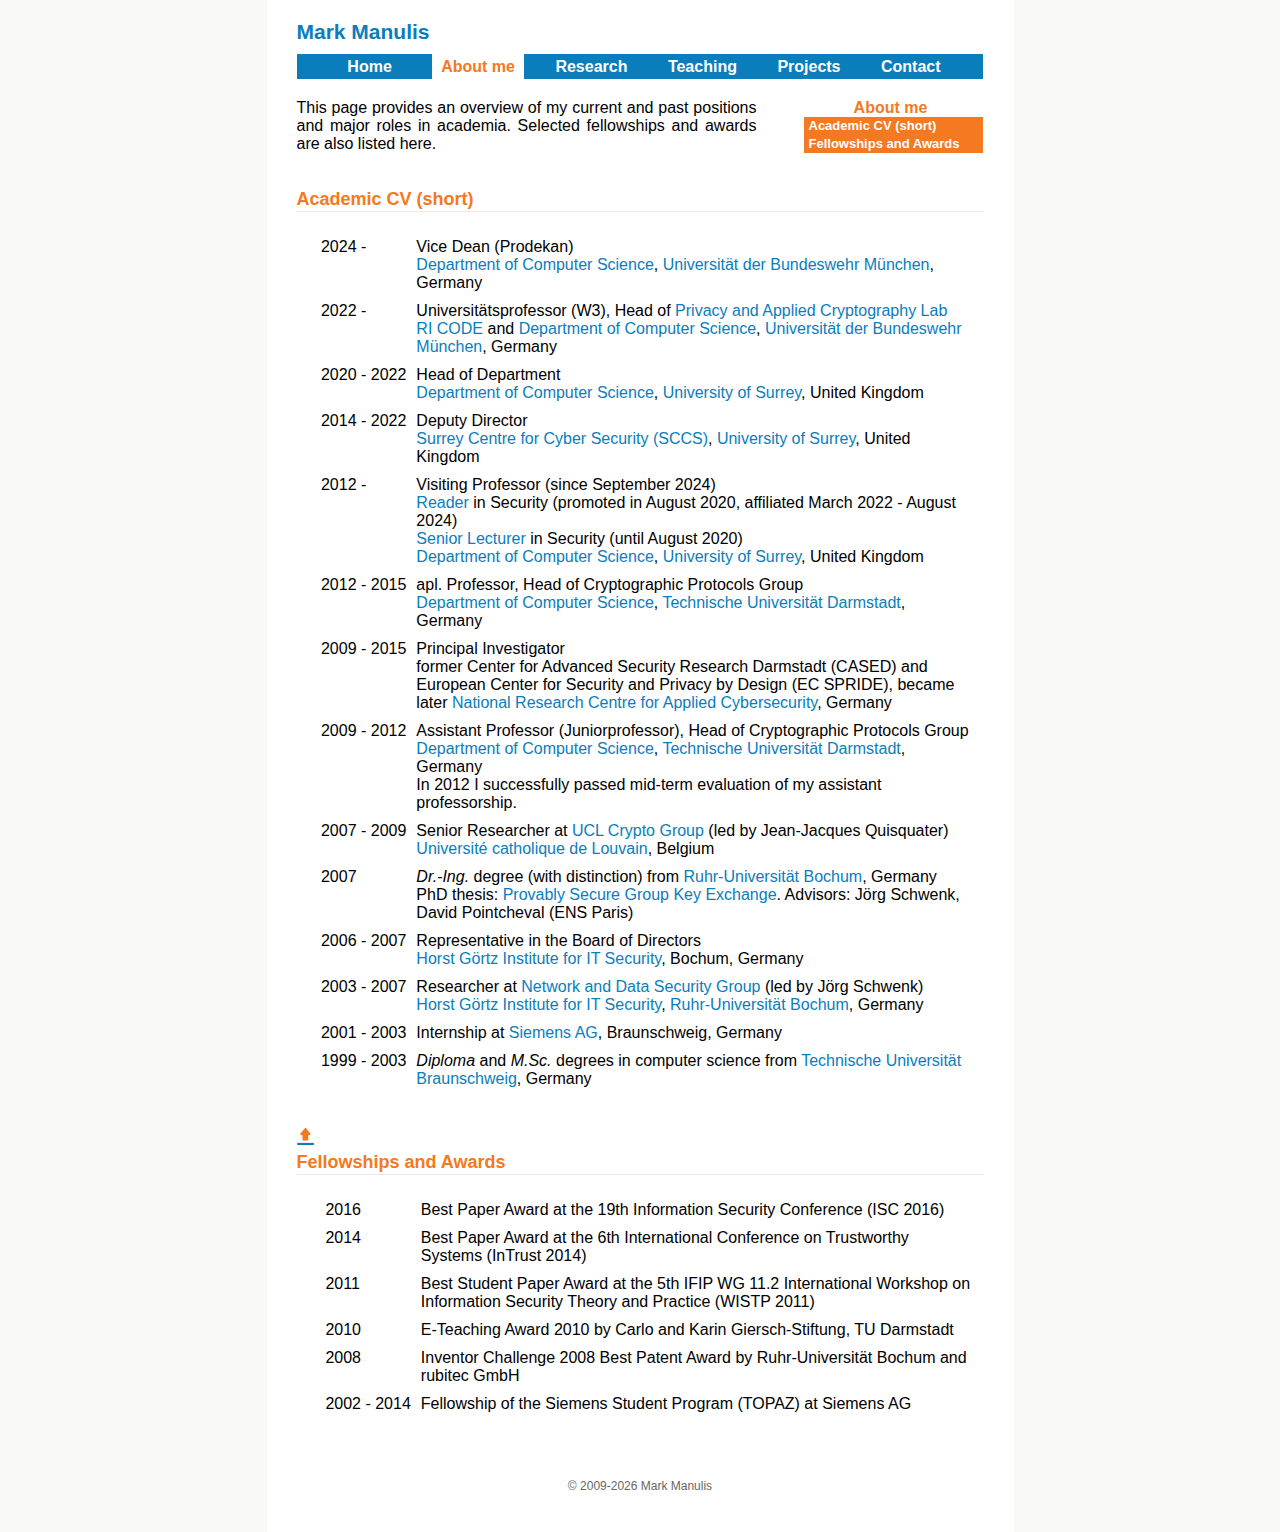
<file: about.html>
<!DOCTYPE HTML PUBLIC "-//W3C//DTD HTML 4.01//EN" "http://www.w3.org/TR/html4/strict.dtd">
<html  lang="en" >
	<head>
		<title>Prof. Dr. Mark Manulis</title>
<meta http-equiv="Content-type" content="text/html; charset=utf-8" >
<meta http-equiv="Content-Language" content="en">
<meta name="viewport" content="width=device-width">

		<link rel="shortcut icon" href="/favicon.ico" >
	<link rel="stylesheet" type="text/css" href="css/layout.css" >
<link rel="stylesheet" type="text/css" href="css/typography.css" >
<link rel="stylesheet" type="text/css" href="css/form.css" >
</head>
<body>
<div id="Outer">
	<div id="Upbg"></div>
	<div id="Inner">
		<div id="Header">
			<a name="Top" id="Top"></a><h1>Mark Manulis</h1><br >
			<!--<h2>Dr.-Ing.</h2>-->
		</div>
	<!--	<div id="Splash"></div>-->
		<div id="Menu">
			<ul>
    	  
		<li class="first"><a href="index.html" class="link">&nbsp;&nbsp;Home&nbsp;&nbsp;</a></li>
			  
		<li class="current"><a href="about.html"  class="current">About me</a></li>
			  
		<li><a href="pub.html" class="link">Research</a></li>
			  
		<li><a href="teaching.html" class="link">Teaching</a></li>
			  
		<li><a href="projects.html"  class="link">Projects</a></li>

		<li class="last"><a href="contact.html" class="link">Contact</a></li>			  		
</ul>
		</div>


		<div id="Primarycontent">
			<div class="post">
				<div class="header">
				<p>This page provides an overview of my current and past positions and major roles in academia. Selected fellowships and awards are also listed here.</p>
				</div>
				</div>
				</div>               
   
<div id="Secondarycontent">
     
		<div class="content">
<ul>
<li class="first">About me</li>
<li class="second"><a href="#CV" class="second">Academic CV (short)</a></li>
<li class="second"><a href="#Awards"  class="second">Fellowships and Awards</a></li>
</ul>
</div>

</div>            
                
		<div id="Maincontent" style="width:100%">
			<div class="post">
				<div class="header">
					<a name="CV" id="CV"></a><h3>Academic CV (short)</h3>
				</div>
				<div class="content">
					<table width="100%"  border="0" cellpadding="0" cellspacing="10">

		  <tr>
            <td valign="top" nowrap>&nbsp;</td>
            <td valign="top" >2024 - </td>
            <td>Vice Dean (Prodekan)<br> 
            	<a href="https://www.unibw.de/inf" target="_blank">Department of Computer Science</a>,  
            	<a href="https://www.unibw.de/" target="_blank">Universität der Bundeswehr München</a>, Germany</td>
          </tr>
		  <tr>
            <td valign="top" nowrap>&nbsp;</td>
            <td valign="top" >2022 - </td>
            <td>Universitätsprofessor (W3), Head of <a href="https://www.unibw.de/pacy-en" target="_blank">Privacy and Applied Cryptography Lab</a><br> 
            	<a href="https://www.unibw.de/code" target="_blank">RI CODE</a> and <a href="https://www.unibw.de/inf" target="_blank">Department of Computer Science</a>,  
            	<a href="https://www.unibw.de/" target="_blank">Universität der Bundeswehr München</a>, Germany</td>
          </tr>
		  <tr>
            <td valign="top" nowrap>&nbsp;</td>
            <td valign="top" nowrap>2020 - 2022</td>
            <td>Head of Department<br> 
            	<a href="https://www.surrey.ac.uk/department-computer-science" target="_blank">Department of Computer Science</a>,  
            	<a href="http://www.surrey.ac.uk/" target="_blank">University of Surrey</a>, United Kingdom</td>
          </tr>
		  <tr>
            <td valign="top" nowrap>&nbsp;</td>
            <td valign="top" nowrap>2014 - 2022</td>
            <td>Deputy Director <br> 
            	<a href="https://www.surrey.ac.uk/surrey-centre-cyber-security" target="_blank">Surrey Centre for Cyber Security (SCCS)</a>,  
            	<a href="http://www.surrey.ac.uk/" target="_blank">University of Surrey</a>, United Kingdom</td>
          </tr>
		  <tr>
            <td valign="top" nowrap>&nbsp;</td>
            <td valign="top" nowrap>2012 - </td>
			
            <td>Visiting Professor (since September 2024)<br>
			    <a href="https://en.wikipedia.org/wiki/Academic_ranks_in_the_United_Kingdom#Comparison" target="_blank">Reader</a> in Security (promoted in August 2020, affiliated March 2022 - August 2024)<br>
			    <a href="https://en.wikipedia.org/wiki/Academic_ranks_in_the_United_Kingdom#Comparison" target="_blank">Senior Lecturer</a> in Security (until August 2020)<br> 
            	<a href="https://www.surrey.ac.uk/department-computer-science" target="_blank">Department of Computer Science</a>,  
            	<a href="http://www.surrey.ac.uk/" target="_blank">University of Surrey</a>, United Kingdom</td>
          </tr>
          <tr>
            <td valign="top" nowrap>&nbsp;</td>
            <td valign="top" nowrap>2012 - 2015</td>
            <td>apl. Professor, Head of Cryptographic Protocols Group<br>
            	<a href="http://www.informatik.tu-darmstadt.de" target="_blank">Department of Computer Science</a>, <a href="http://www.tu-darmstadt.de/" target="_blank">Technische Universit&auml;t Darmstadt</a>, Germany</td>
          </tr>
		  <tr>
            <td valign="top" nowrap>&nbsp;</td>
            <td valign="top" nowrap>2009 - 2015</td>
            <td>Principal Investigator<br>
            	former Center for Advanced Security Research Darmstadt (CASED) and European Center for Security and Privacy by Design (EC SPRIDE), 
				became later <a href="https://www.athene-center.de/en/" target="_blank">National Research Centre for Applied Cybersecurity</a>, Germany</td>
          </tr>
		  <tr>
            <td valign="top" nowrap>&nbsp;</td>
            <td valign="top" nowrap>2009 - 2012</td>
            <td>Assistant Professor (Juniorprofessor), Head of Cryptographic Protocols Group<br>
            	<a href="http://www.informatik.tu-darmstadt.de" target="_blank">Department of Computer Science</a>, <a href="http://www.tu-darmstadt.de/" target="_blank">Technische Universit&auml;t Darmstadt</a>, Germany<br>
            	In 2012 I successfully passed mid-term evaluation of my assistant professorship.</td>
          </tr>
          <tr>
            <td valign="top" nowrap>&nbsp;</td>
            <td valign="top" nowrap>2007 - 2009</td>
            <td>Senior Researcher at <a href="https://www-crypto.elen.ucl.ac.be/" target="_blank">UCL Crypto Group</a> (led by Jean-Jacques Quisquater)<br>
            	<a href="http://www.uclouvain.be/" target="_blank">Universit&eacute; catholique de Louvain</a>, Belgium</td>
          </tr>
          <tr>
            <td valign="top" nowrap>&nbsp;</td>
            <td valign="top" nowrap>2007</td>
            <td><i>Dr.-Ing.</i> degree (with distinction) from <a href="www.rub.de">Ruhr-Universit&auml;t Bochum</a>, Germany<br>
            	 PhD thesis: <a href="phd.html" target="_blank">Provably Secure Group Key Exchange</a>. Advisors: Jörg Schwenk, David Pointcheval (ENS Paris)</td>
          </tr>
          <tr>
            <td valign="top" nowrap>&nbsp;</td>
            <td valign="top" nowrap>2006 - 2007</td>
            <td> Representative in the Board of Directors<br>
            	<a href="http://www.hgi.rub.de/index_en.html" target="_blank">Horst G&ouml;rtz Institute for IT Security</a>, Bochum, Germany</td>
          </tr>
          <tr>
            <td valign="top" nowrap>&nbsp;</td>
            <td valign="top" nowrap> 2003 - 2007</td>
            <td>Researcher at <a href="http://www.nds.rub.de/index_en.html" target="_blank">Network and Data Security Group</a> (led by Jörg Schwenk) <br> 
            	<a href="http://www.hgi.rub.de/index_en.html" target="_blank">Horst G&ouml;rtz Institute for IT Security</a>, <a href="http://www.rub.de" target="_blank">Ruhr-Universität Bochum</a>, Germany</td>
          </tr>
          <tr>
            <td valign="top" nowrap>&nbsp;</td>
            <td valign="top" nowrap>2001 - 2003</td>
            <td>Internship at <a target="_blank" href="http://www.siemens.com">Siemens AG</a>, Braunschweig, Germany</td>
          </tr>
          <tr>
            <td valign="top" nowrap>&nbsp;</td>
            <td valign="top" nowrap>1999 - 2003</td>
            <td><i>Diploma</i> and <i>M.Sc.</i> degrees in computer science from <a target="_blank" href="http://www.tu-bs.de">Technische Universität Braunschweig</a>, Germany</td>
          </tr>
  <!--        <tr>
            <td valign="top" nowrap>&nbsp;&nbsp;</td>
            <td valign="top" nowrap></td>
            <td></td>
          </tr>
   -->
   </table>
				</div>
				</div>
				</div>
				
	

				
			<div id="Maincontent" style="width:100%">
			 <div class="post">

				<div class="header">
				<a href="#Top" name="Awards" id="Awards"><img src="images/icons/up.png" border="0"></a><h3>Fellowships and Awards</h3>
				</div>
				<div class="content">
								
				<table width="100%"  border="0" cellpadding="5" cellspacing="10">

				<tr>
					<td valign="top" nowrap>&nbsp;&nbsp;</td>
					<td valign="top" nowrap>2016</td>
					<td>Best Paper Award at the 19th Information Security Conference (ISC 2016)<br></td>
				</tr>
				<tr>
					<td valign="top" nowrap>&nbsp;&nbsp;</td>
					<td valign="top" nowrap>2014</td>
					<td>Best Paper Award at the 6th International Conference on Trustworthy Systems (InTrust 2014)<br></td>
				</tr>
				<tr>
					<td valign="top" nowrap>&nbsp;&nbsp;</td>
					<td valign="top" nowrap>2011</td>
					<td>Best Student Paper Award at the 5th IFIP WG 11.2 International Workshop on Information Security Theory and Practice (WISTP 2011)<br></td>
				</tr>
				<tr>
					<td valign="top" nowrap>&nbsp;&nbsp;</td>
					<td valign="top" nowrap>2010</td>
					<td>E-Teaching Award 2010 by Carlo and Karin Giersch-Stiftung, TU Darmstadt<br></td>
				</tr>
				<tr>
					<td valign="top" nowrap>&nbsp;&nbsp;</td>
					<td valign="top" nowrap>2008</td>
					<td>Inventor Challenge 2008 Best Patent Award by Ruhr-Universität Bochum and rubitec GmbH<br></td>
				</tr>
				<tr>
					<td valign="top" nowrap>&nbsp;&nbsp;</td>
					<td valign="top" nowrap>2002 - 2014</td>
					<td>Fellowship of the Siemens Student Program (TOPAZ) at Siemens AG</a><br></td>
				</tr>
				</table>
			

                </div>
		         			
			</div>
		</div>
                	
			<div id="Footer">
		    &copy;  <script>
    var mydate=new Date()
    var year=mydate.getYear()
    
    if (year < 1000)
        year+=1900
    document.write("2009-"+year)
</script>

Mark Manulis
		
		</div>

	</div>

</div>

</body>
</html>
</file>
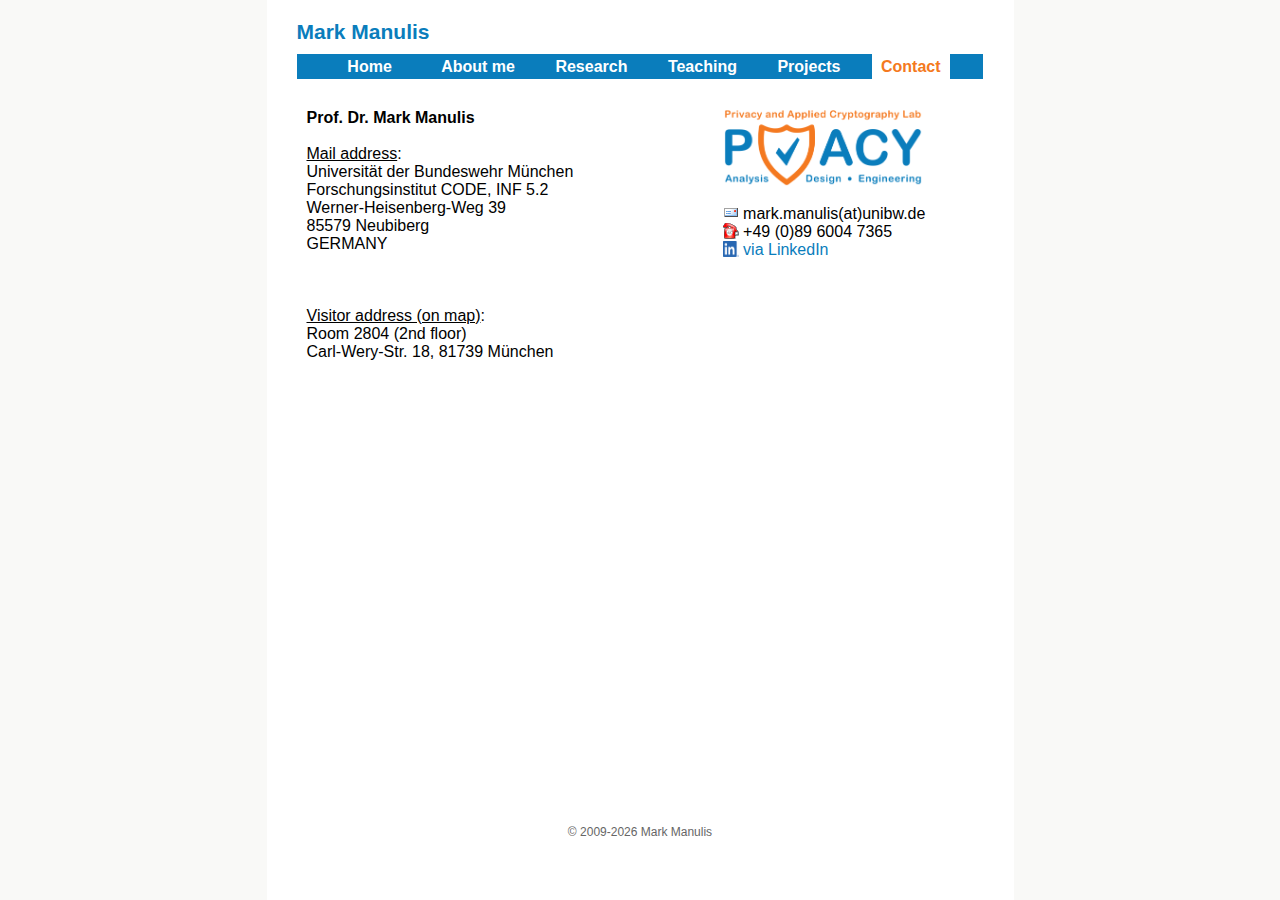
<file: contact.html>
<!DOCTYPE HTML PUBLIC "-//W3C//DTD HTML 4.01//EN" "http://www.w3.org/TR/html4/strict.dtd">
<html  lang="en" >
	<head>
		<title>Prof. Dr. Mark Manulis</title>
<meta http-equiv="Content-type" content="text/html; charset=utf-8" >
<meta http-equiv="Content-Language" content="en">
<meta name="viewport" content="width=device-width">

		<link rel="shortcut icon" href="/favicon.ico" >
	<link rel="stylesheet" type="text/css" href="css/layout.css" >
<link rel="stylesheet" type="text/css" href="css/typography.css" >
<link rel="stylesheet" type="text/css" href="css/form.css" >



</head>
<body  onload="load()" onunload="GUnload()">
<div id="Outer">
	<div id="Upbg"></div>
	<div id="Inner">
		<div id="Header">
			<a name="Top" id="Top"></a><h1>Mark Manulis</h1><br >
			<!--<h2>Dr.-Ing.</h2>-->
		</div>
	<!--	<div id="Splash"></div>-->
		<div id="Menu">
		<ul>
    	  
		<li class="first"><a href="index.html" class="link">&nbsp;&nbsp;Home&nbsp;&nbsp;</a></li>
			  
		<li><a href="about.html"  class="link">About me</a></li>
			  
		<li><a href="pub.html" class="link">Research</a></li>
			  
		<li><a href="teaching.html" class="link">Teaching</a></li>
			  
		<li><a href="projects.html"  class="link">Projects</a></li>

		<li class="currentlast"><a href="contact.html" class="current">Contact</a></li>			  		
        </ul>
		</div>

<!--
		<div id="Primarycontent">
		<div class="post">
		<div class="header"></div>
		</div>
		</div>
-->		
		
<!--		
<div id="Secondarycontent">
        



		<div class="content">
<ul>
<li class="first">Contact</li>
<li class="second"><a href="#ContactSurrey"  class="second">University of Surrey</a></li>
</ul>


</div>
		</div>
-->


<div id="Primarycontent" style="width:100%">
			<div class="post">
				<div class="content">	

<table width="100%"  border="0" cellpadding="5" cellspacing="10">
<tr>
  <td valign="top" nowrap>
    <strong>Prof. Dr. Mark Manulis</strong><br><br>
	<u>Mail address</u>:<br>
	Universität der Bundeswehr München<br>
	Forschungsinstitut CODE, INF 5.2<br>
	Werner-Heisenberg-Weg 39<br>
	85579 Neubiberg<br>
	GERMANY<br><br><br><br>
	<u>Visitor address (on map)</u>:<br> 
	Room 2804 (2nd floor)<br>
	Carl-Wery-Str. 18, 81739 München<br><br>
  </td>
 <td valign="top" nowrap>&nbsp;&nbsp;&nbsp;&nbsp;&nbsp;&nbsp;&nbsp;&nbsp;&nbsp;&nbsp;&nbsp;&nbsp;</td>
  <td valign="top" nowrap> 
  <a href="https://www.unibw.de/pacy-en" target="_blank"><img name="PACY" width="200px" src="images/logo-pacy.png"></a><br><br>
	<img src="images/icons/em.png" alt="Email"> mark.manulis(at)unibw.de<br>
	<img src="images/icons/tel.png" alt="Phone">  +49 (0)89 6004 7365<br>
	<img width="16px" height="16px" src="images/icons/linkedin.png" alt="LinkedIn">  <a target="_blank" href="https://www.linkedin.com/in/manulis">via LinkedIn</a>
	<br><br><br><br>
	&nbsp;&nbsp;&nbsp;&nbsp;&nbsp;&nbsp;&nbsp;&nbsp;<iframe src="https://free.timeanddate.com/clock/i2qzj0p6/n168/fn16/fs14/fc0a7dbc/tct/pct/avt/pt2/pb2/tt0/tw1/tm1/td1/th1/ta1/tb4" frameborder="0" width="120" height="35"  allowtransparency="true"></iframe>
	<!--<a href="mark_manulis_pgp.txt" target="_blank">PGP public key and fingerprint</a><br>--></br>  
  </td>
</tr>
</table>

<div class="mapouter"><div class="gmap_canvas"><iframe width="100%" height="380" id="gmap_canvas" src="https://maps.google.com/maps?q=Universit%C3%A4t%20der%20Bundeswehr%20M%C3%BCnchen%20FI%20CODE&t=&z=11&ie=UTF8&iwloc=&output=embed" frameborder="0" scrolling="no" marginheight="0" marginwidth="0"></iframe><br><style>.mapouter{position:relative;text-align:center;height:380px;width:100%;}</style><a href="https://www.embedgooglemap.net"></a><style>.gmap_canvas {overflow:hidden;background:none!important;height:380px;width:100%;}</style></div></div>

</div>
</div></div>
<p></p>
                				                	
		<div id="Footer">
		    &copy;  <script>
    var mydate=new Date()
    var year=mydate.getYear()
    
    if (year < 1000)
        year+=1900
    document.write("2009-"+year)
</script>

Mark Manulis
		
		</div>

	</div>

</div>

</body>
</html>
</file>
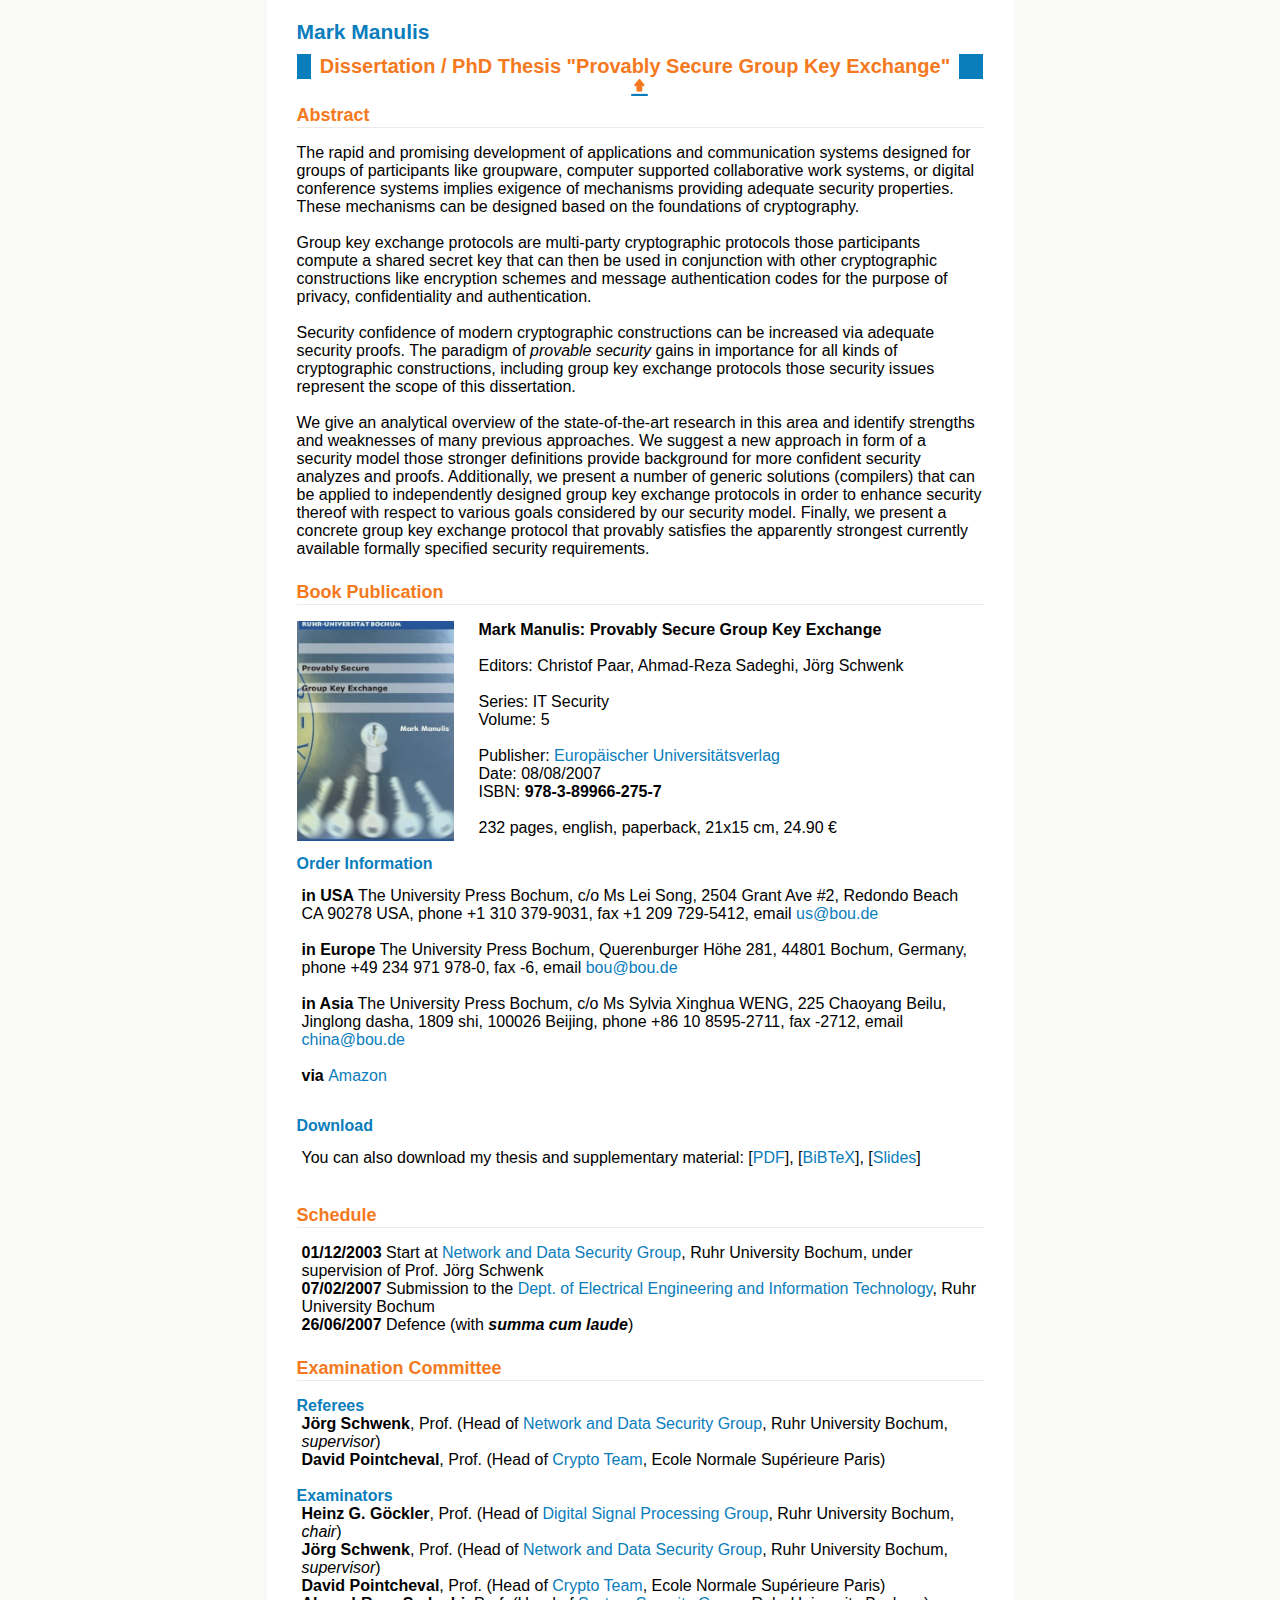
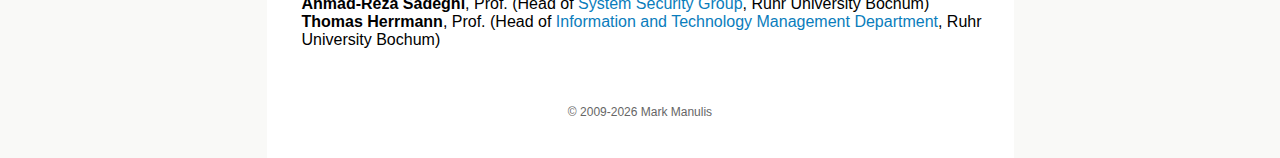
<file: phd.html>
<!DOCTYPE HTML PUBLIC "-//W3C//DTD HTML 4.01//EN" "http://www.w3.org/TR/html4/strict.dtd">
<html  lang="en" >
	<head>
		<title>Prof. Dr. Mark Manulis</title>
<meta http-equiv="Content-type" content="text/html; charset=utf-8" >
<meta http-equiv="Content-Language" content="en">
<meta name="viewport" content="width=device-width">

		<link rel="shortcut icon" href="/favicon.ico" >
	<link rel="stylesheet" type="text/css" href="css/layout.css" >
<link rel="stylesheet" type="text/css" href="css/typography.css" >
<link rel="stylesheet" type="text/css" href="css/form.css" >
</head>
<body>
<div id="Outer">
	<div id="Upbg"></div>
	<div id="Inner">
		<div id="Header">
			<h1>Mark Manulis</h1><br >
		</div>
	<!--	<div id="Splash"></div>-->
		<div id="Menu" style="text-align:center; font-size:20px; font-weight:bold">
		<ul>
		
		<li class="currentfirst">Dissertation / PhD Thesis &quot;Provably Secure Group Key Exchange&quot;</li><br>
		</ul>
		<a href="pub.html"><img src="images/icons/up.png" border="0" style="background-color:#FFFFFF;"></a>
		</div>
		

                
		<div id="Primarycontent" style="width:100%">
			<div class="post">
				<div class="header">
				<a name="Abstract" id="Abstract"></a><h3>Abstract</h3>
				</div>
				<div class="content">	
					
The rapid and promising development of applications and communication systems designed for
groups of participants like groupware, computer supported collaborative work systems, or digital
conference systems implies exigence of mechanisms providing adequate security properties.
These mechanisms can be designed based on the foundations of cryptography. <br><br>
Group key exchange protocols are multi-party cryptographic protocols those participants compute a shared
secret key that can then be used in conjunction with other cryptographic constructions like encryption
schemes and message authentication codes for the purpose of privacy, confidentiality and
authentication. <br><br>
Security confidence of modern cryptographic constructions can be increased via
adequate security proofs. The paradigm of <i>provable security</i> gains in importance for all kinds of
cryptographic constructions, including group key exchange protocols those security issues represent
the scope of this dissertation. <br><br>
We give an analytical overview of the state-of-the-art research
in this area and identify strengths and weaknesses of many previous approaches. We suggest a
new approach in form of a security model those stronger definitions provide background for more
confident security analyzes and proofs. Additionally, we present a number of generic solutions
(compilers) that can be applied to independently designed group key exchange protocols in order
to enhance security thereof with respect to various goals considered by our security model.
Finally, we present a concrete group key exchange protocol that provably satisfies the apparently
strongest currently available formally specified security requirements.<br><br>
			
			    
				</div>
				
                <div class="header">
				<a name="Book" id="Book"></a><h3>Book Publication</h3>
				</div>
				<div class="content">	
				
				<img src="images/psgke.jpg" width="157" height="220"  style="float:left;margin-right:25px;">
				<strong>Mark Manulis: Provably Secure Group Key Exchange</strong><br><br>
				Editors: Christof Paar, Ahmad-Reza Sadeghi, J&ouml;rg Schwenk<br><br>
				Series: IT Security<br>
				Volume: 5<br><br>
				Publisher: <a href="http://www.bou.de/9783899662757.html" target="_blank">Europ&auml;ischer Universit&auml;tsverlag</a><br>
				Date: 08/08/2007<br>
				ISBN: <strong>978-3-89966-275-7</strong><br><br>
				232 pages, english, paperback, 21x15 cm,  24.90 &euro;<br><br>
				<p>
				<a><strong>Order Information</strong></a><br>
				<ul style="list-style-type:none;padding: 0px 0px 0px 5px;">
				  <li>
				  <strong>in USA</strong> The University Press Bochum, c/o Ms Lei Song, 2504 Grant Ave #2, Redondo Beach CA 90278 USA,   
                         phone +1 310 379-9031, fax +1 209 729-5412, email <a href="mailto:us@bou.de">us@bou.de</a><br><br>
                  </li>
                 <li>
				  <strong>in Europe</strong> The University Press Bochum, Querenburger H&ouml;he 281, 44801 Bochum, Germany, 
				  phone +49 234 971 978-0, fax -6, email <a href="mailto:bou@bou.de">bou@bou.de</a><br><br>
                  </li>
                 <li>
				  <strong>in Asia</strong> The University Press Bochum, c/o Ms Sylvia Xinghua WENG, 225 Chaoyang Beilu, Jinglong dasha, 1809 shi, 
				  100026 Beijing, phone +86 10 8595-2711, fax -2712, email <a href="mailto:china@bou.de">china@bou.de</a> <br><br>
                  </li>
                  <li>
				  <strong>via </strong><a href="http://www.amazon.de/Provably-secure-group-key-exchange/dp/389966275X/" target="_blank">Amazon</a> <br><br>
                  </li>                 
                         
				</ul> 

				</p>
				<p>
				<a><strong>Download</strong></a><br>
				<ul style="list-style-type:none;padding: 0px 0px 0px 5px;">
				  <li>
				  You can also download my thesis and supplementary material: [<a href="papers/psgke.pdf" target="_blank">PDF</a>], [<a href="papers/psgke.txt" target="_blank">BiBTeX</a>], [<a href="papers/psgke_defence.pdf" target="_blank">Slides</a>]</li><br>       
				</ul> 
				</p>
				</div>

	
                <div class="header">
				<a name="Book" id="Book"></a><h3>Schedule</h3>
				</div>
				<div class="content">	
				<ul style="list-style-type:none;padding: 0px 0px 0px 5px;">
			    <li><strong>01/12/2003</strong> Start at <a href="http://www.nds.rub.de/index_en.html">Network and Data Security Group</a>, Ruhr University Bochum, under supervision of Prof. J&ouml;rg Schwenk<br></li>
			    <li><strong>07/02/2007</strong> Submission to the <a href="http://www.ei.rub.de/alle/">Dept. of Electrical Engineering and Information Technology</a>, Ruhr University Bochum<br>
			    </font></li>
			    <li><strong>26/06/2007</strong> Defence (with <i><strong>summa cum laude</strong></i>)<br><br></li>
			    </ul>
				</div>

                <div class="header">
				<a name="Book" id="Book"></a><h3>Examination Committee</h3>
				</div>
				<div class="content">	
				<a><strong>Referees</strong></a>
				<ul style="list-style-type:none;padding: 0px 0px 0px 5px;">
        <li><strong>J&ouml;rg Schwenk</strong>, Prof. (Head of <a href="http://www.nds.rub.de" target="_blank">Network and Data Security Group</a>, Ruhr University Bochum, <i>supervisor</i>)</li>
		<li><strong>David Pointcheval</strong>, Prof. (Head of <a href="http://www.di.ens.fr/CryptoTeam.html.en" target="_blank">Crypto Team</a>, Ecole Normale Supérieure Paris)<br><br></li>
        </ul>
        
		<a><strong>Examinators</strong></a>
		<ul style="list-style-type:none;padding: 0px 0px 0px 5px;">
		<li><strong>Heinz G. Göckler</strong>, Prof. (Head of <a href="http://www.dsv.rub.de/en/index.html" target="_blank">Digital Signal Processing Group</a>, Ruhr University Bochum, <i>chair</i>)</li>
	    <li><strong>J&ouml;rg Schwenk</strong>, Prof. (Head of <a href="http://www.nds.rub.de">Network and Data Security Group</a>, Ruhr University Bochum, <i>supervisor</i>)</li>
		<li><strong>David Pointcheval</strong>, Prof. (Head of <a href="http://www.di.ens.fr/CryptoTeam.html.en" target="_blank">Crypto Team</a>, Ecole Normale Sup&eacute;rieure Paris)</li>
		<li><strong>Ahmad-Reza Sadeghi</strong>, Prof. (Head of <a href="http://www.trust.ruhr-uni-bochum.de/" target="_blank">System Security Group</a>, Ruhr University Bochum)</li>
		<li><strong>Thomas Herrmann</strong>, Prof. (Head of <a href="http://www.imtm-iaw.rub.de/home/aktuelles/index.html.en" target="_blank">Information and Technology Management Department</a>, Ruhr University Bochum)</li>
        </ul>				</div>


				</div></div>


				                	
		<div id="Footer">
		    &copy;  <script>
    var mydate=new Date()
    var year=mydate.getYear()
    
    if (year < 1000)
        year+=1900
    document.write("2009-"+year)
</script>

Mark Manulis
		
		</div>

	</div>

</div>

</body>
</html>
</file>
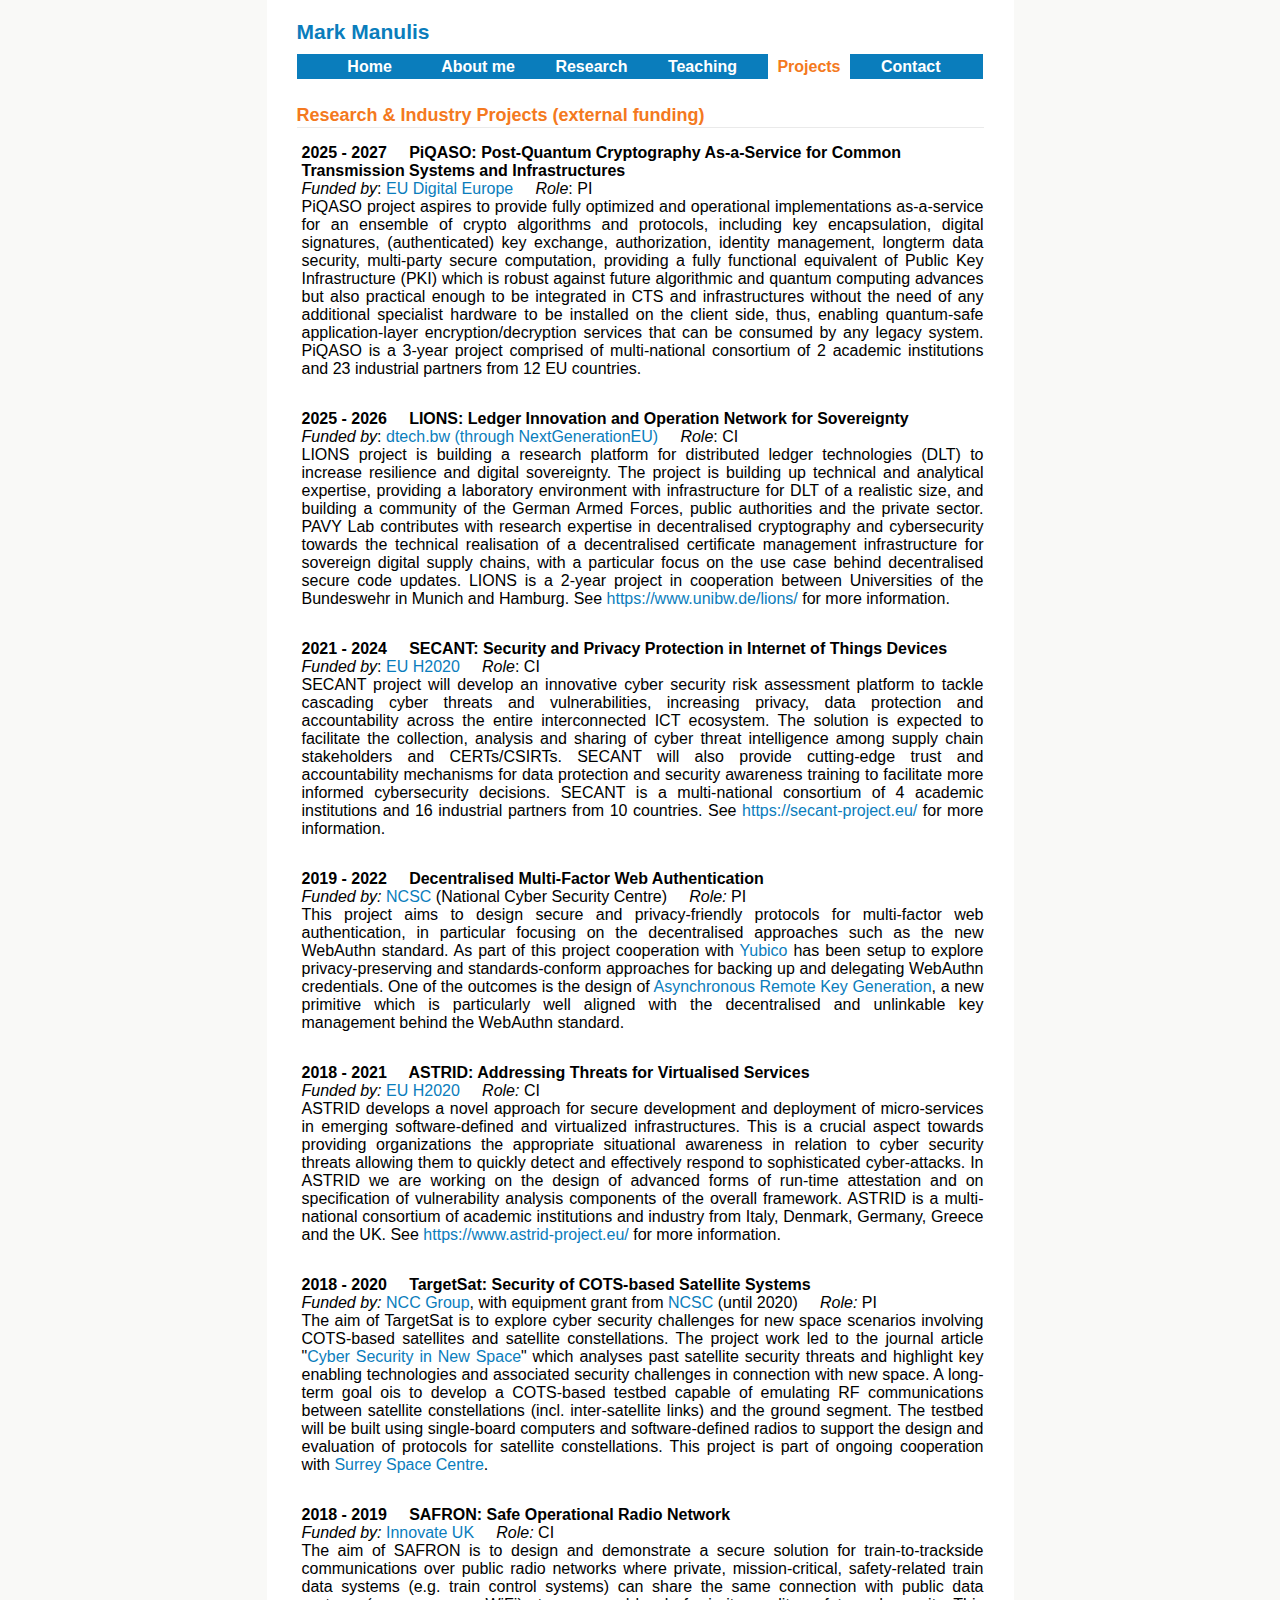
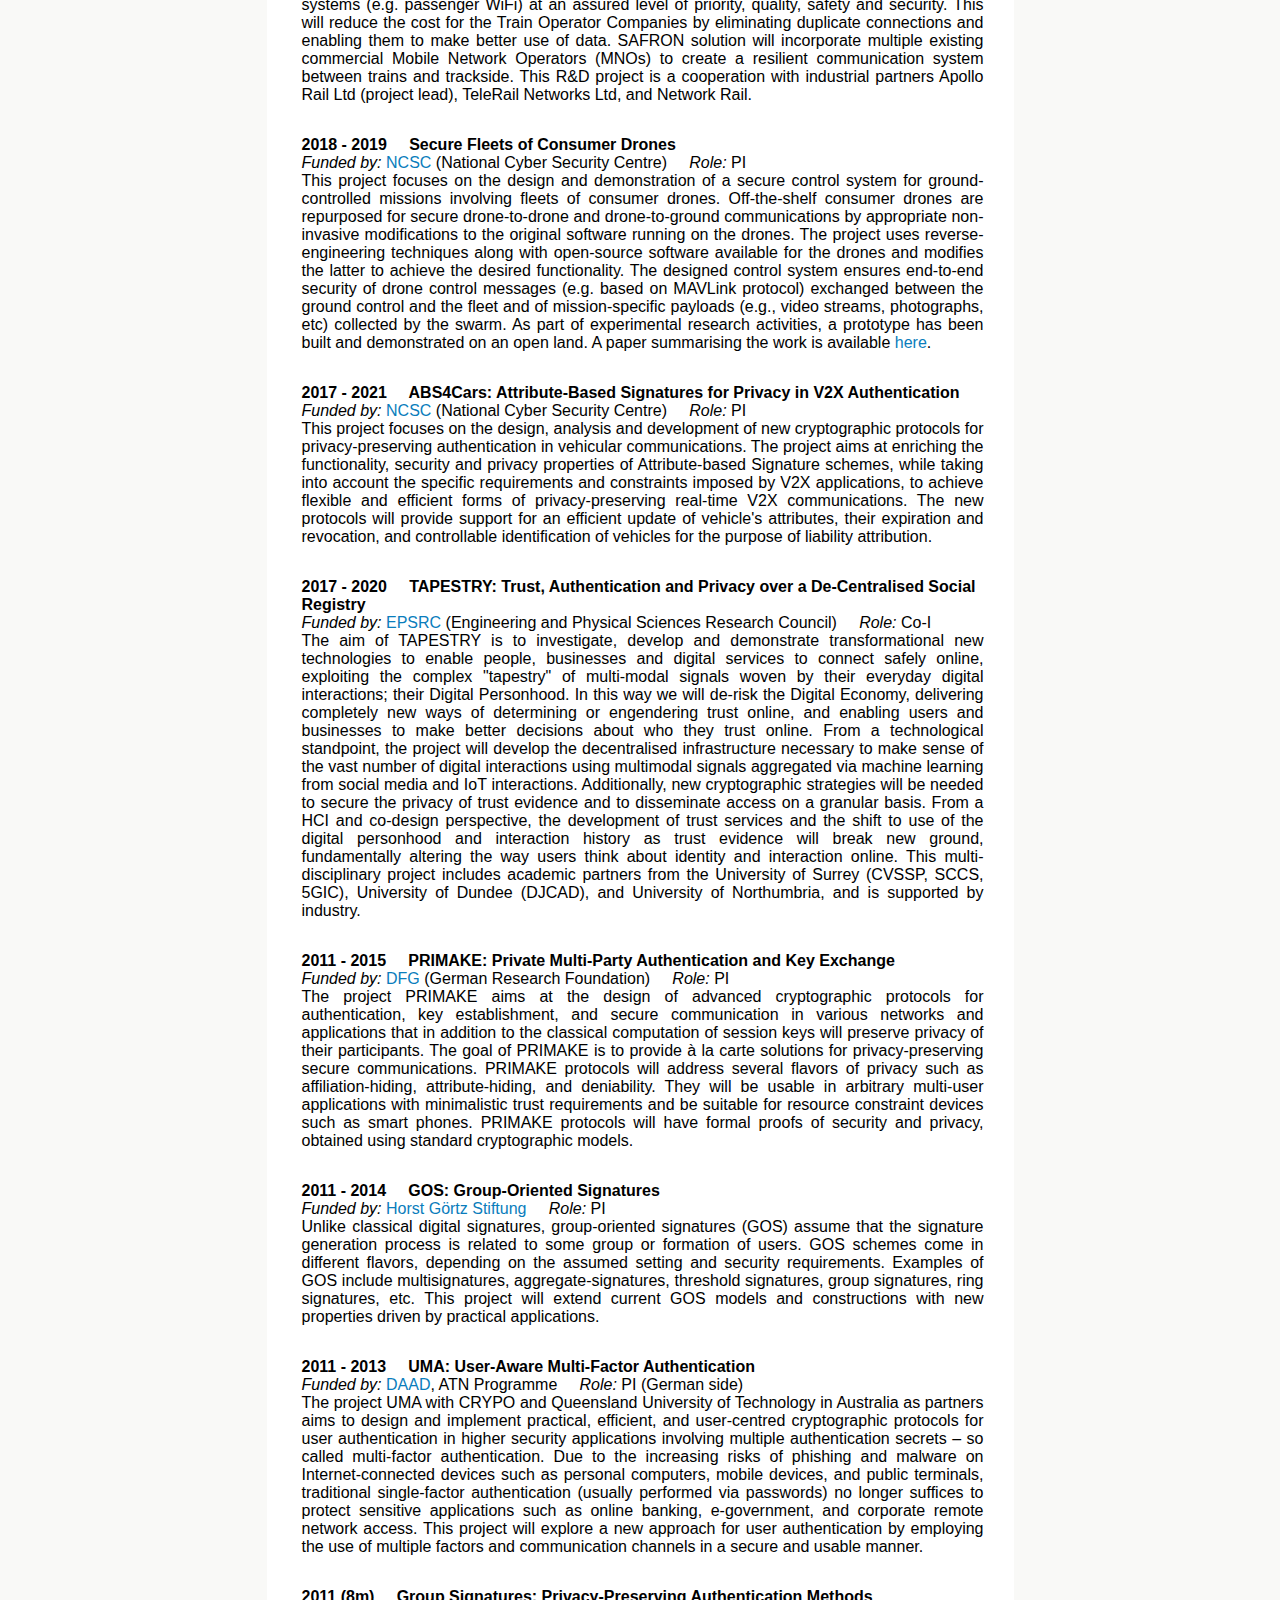
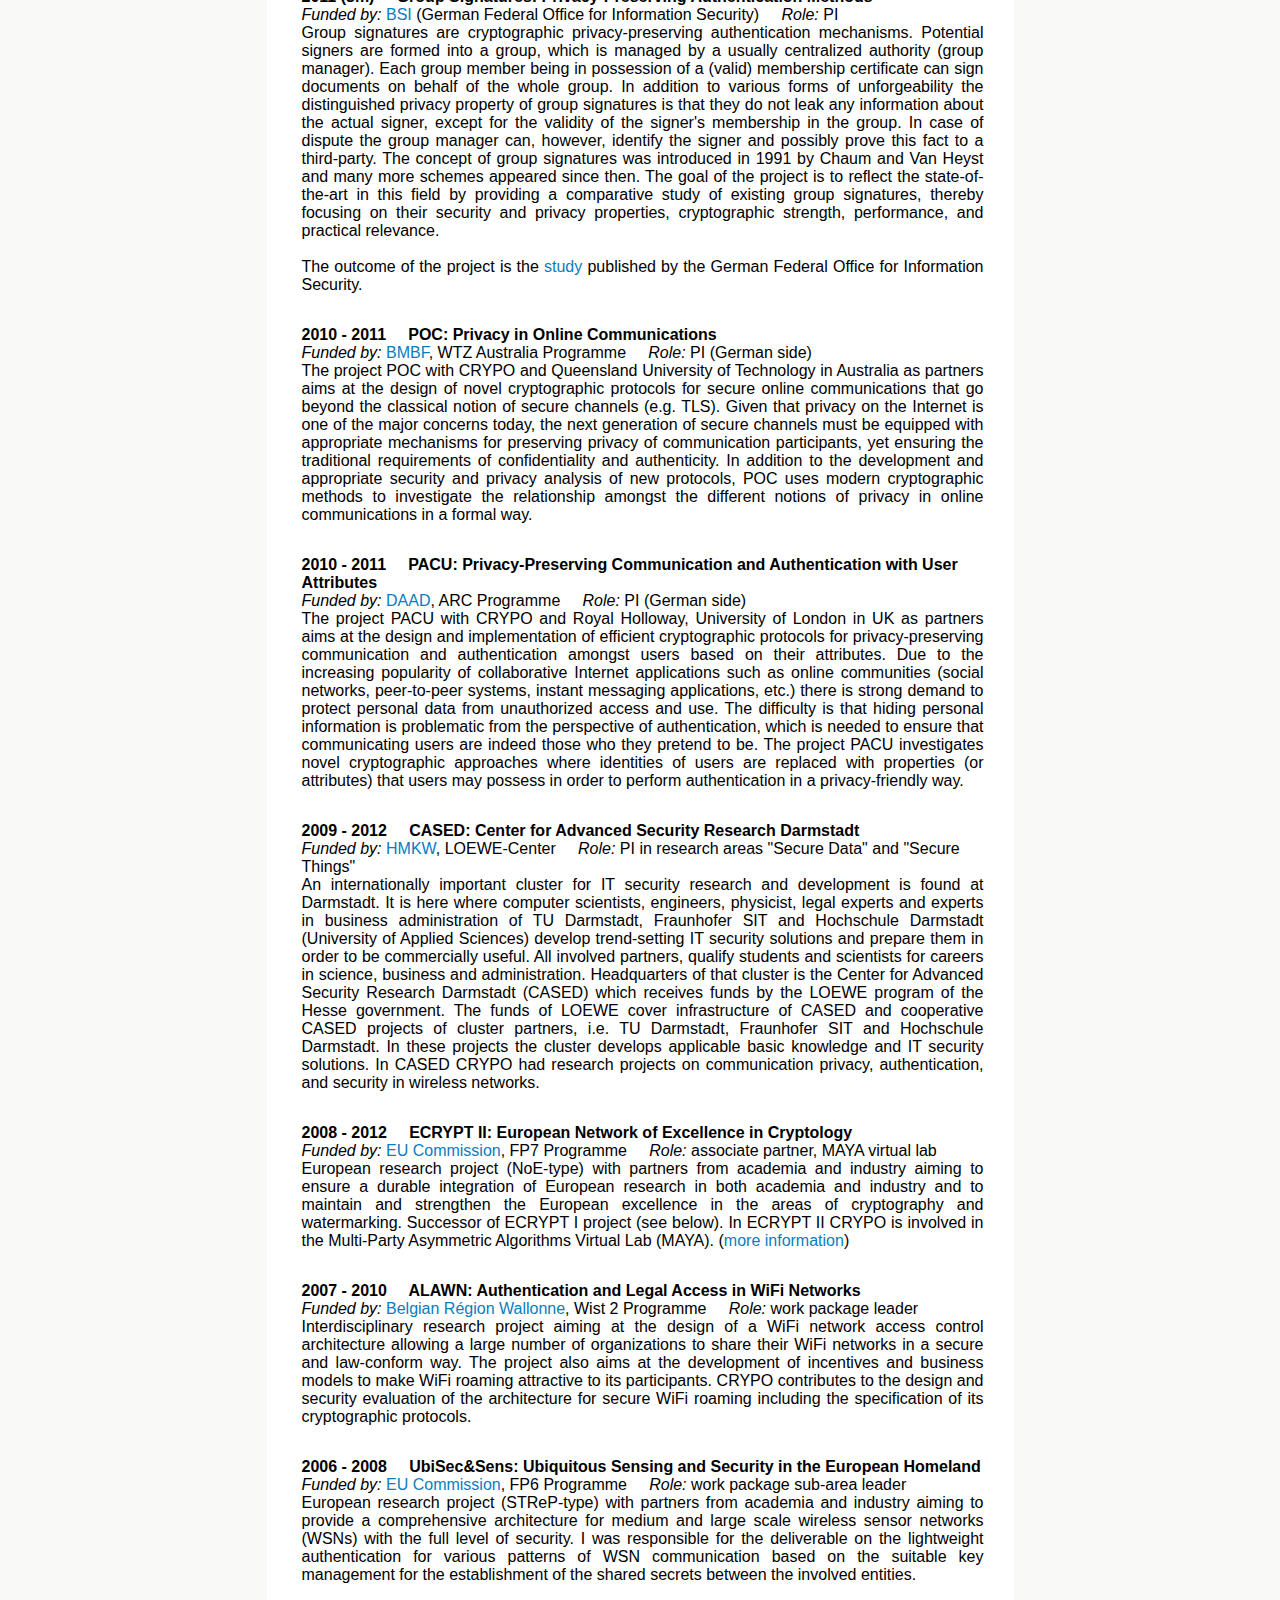
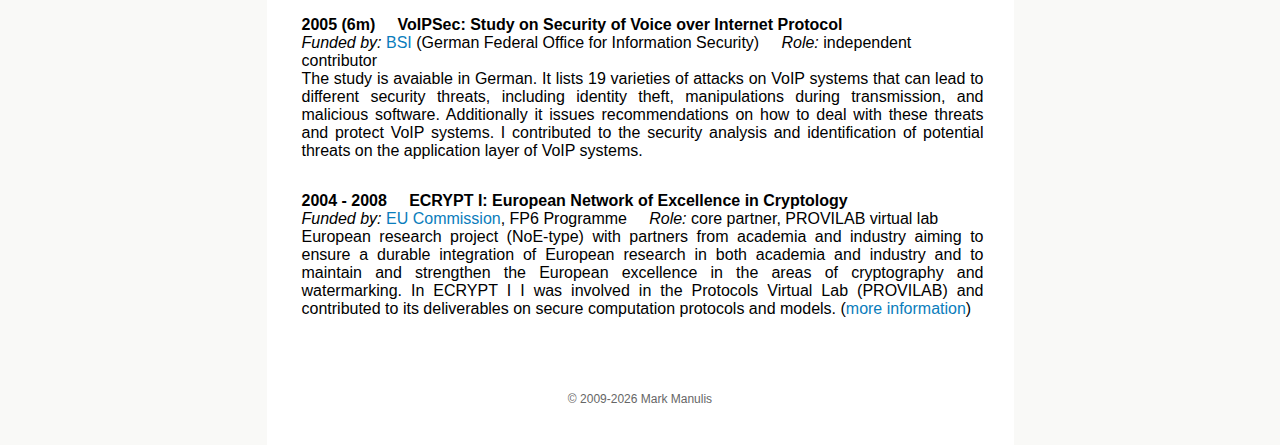
<file: projects.html>
<!DOCTYPE HTML PUBLIC "-//W3C//DTD HTML 4.01//EN" "http://www.w3.org/TR/html4/strict.dtd">
<html  lang="en" >
	<head>
		<title>Prof. Dr. Mark Manulis</title>
<meta http-equiv="Content-type" content="text/html; charset=utf-8" >
<meta http-equiv="Content-Language" content="en">
<meta name="viewport" content="width=device-width">

		<link rel="shortcut icon" href="/favicon.ico" >
	<link rel="stylesheet" type="text/css" href="css/layout.css" >
<link rel="stylesheet" type="text/css" href="css/typography.css" >
<link rel="stylesheet" type="text/css" href="css/form.css" >
</head>
<body>
<div id="Outer">
	<div id="Upbg"></div>
	<div id="Inner">
		<div id="Header">
			<h1>Mark Manulis</h1><br >
			<!--<h2>Dr.-Ing.</h2>-->
		</div>
	<!--	<div id="Splash"></div>-->
		<div id="Menu">
		<ul>
    	  
		<li class="first"><a href="index.html" class="link">&nbsp;&nbsp;Home&nbsp;&nbsp;</a></li>
			  
		<li><a href="about.html"  class="link">About me</a></li>
			  
		<li><a href="pub.html" class="link">Research</a></li>
			  
		<li><a href="teaching.html" class="link">Teaching</a></li>
			  
		<li class="current"><a href="projects.html"  class="current">Projects</a></li>

		<li class="last"><a href="contact.html" class="link">Contact</a></li>			  		
        </ul>
		</div>
		

                
		<div id="Primarycontent" style="width:100%">
			<div class="post">
				<div class="header">
				<a name="Projects" id="Projects"></a><h3>Research &amp; Industry Projects (external funding)</h3>
				</div>
				
				
				
				<div class="content">					
			   <ul style="list-style-type:none;padding: 0px 0px 0px 5px;">

<li><a id="PiQASO"></a><strong>2025 - 2027 &nbsp; &nbsp; PiQASO: Post-Quantum Cryptography As-a-Service for Common Transmission Systems and Infrastructures</strong> <br>
<i>Funded by</i>: <a href="" target="_blank">EU Digital Europe</a> &nbsp; &nbsp; <i>Role</i>: PI<br>
<p>PiQASO project aspires to provide fully optimized and operational implementations as-a-service for an ensemble of crypto algorithms and protocols, 
including key encapsulation, digital signatures, (authenticated) key exchange, authorization, identity management, longterm data security, 
multi-party secure computation, providing a fully functional equivalent of Public Key Infrastructure (PKI) which is robust against future 
algorithmic and quantum computing advances but also practical enough to be integrated in CTS and infrastructures 
without the need of any additional specialist hardware to be installed on the client side, thus, 
enabling quantum-safe application-layer encryption/decryption services that can be consumed by any legacy system. 
PiQASO is a 3-year project comprised of multi-national consortium of 2 academic institutions and 23 industrial partners from 12 EU countries. 
</p>
<br>
</li>

<li><a id="LIONS"></a><strong>2025 - 2026 &nbsp; &nbsp; LIONS: Ledger Innovation and Operation Network for Sovereignty</strong> <br>
<i>Funded by</i>: <a href="https://dtecbw.de/home" target="_blank">dtech.bw (through NextGenerationEU)</a> &nbsp; &nbsp; <i>Role</i>: CI<br>
<p>LIONS project is building a research platform for distributed ledger technologies (DLT) to increase resilience and 
digital sovereignty. The project is building up technical and analytical expertise, providing a laboratory environment with infrastructure for DLT of a realistic size, 
and building a community of the German Armed Forces, public authorities and the private sector. 
PAVY Lab contributes with research expertise in decentralised cryptography and cybersecurity towards the technical realisation of 
a decentralised certificate management infrastructure for sovereign digital supply chains, with a particular focus on the use case behind decentralised secure code updates. 
 LIONS is a 2-year project in cooperation between Universities of the Bundeswehr in Munich and Hamburg.   
See <a href="https://www.unibw.de/lions/" target="_blank">https://www.unibw.de/lions/</a> for more information.</p>
<br>
</li>

<li><a id="SECANT"></a><strong>2021 - 2024 &nbsp; &nbsp; SECANT: Security and Privacy Protection in Internet of Things Devices</strong> <br>
<i>Funded by</i>: <a href="https://cordis.europa.eu/project/id/101019645" target="_blank">EU H2020</a> &nbsp; &nbsp; <i>Role</i>: CI<br>
<p>SECANT project will develop an innovative cyber security risk assessment platform to tackle cascading cyber threats and vulnerabilities, increasing privacy, data protection and accountability across the entire interconnected ICT ecosystem. 
The solution is expected to facilitate the collection, analysis and sharing of cyber threat intelligence among supply chain stakeholders and CERTs/CSIRTs. SECANT will also provide cutting-edge trust and accountability mechanisms for data 
protection and security awareness training to facilitate more informed cybersecurity decisions. SECANT is a multi-national consortium of 4 academic institutions and 16 industrial partners from 10 countries.   
See <a href="https://secant-project.eu/" target="_blank">https://secant-project.eu/</a> for more information.</p>
<br>
</li>

<li><a id="WebMFA"></a><strong>2019 - 2022 &nbsp; &nbsp; Decentralised Multi-Factor Web Authentication</strong> <br>
<i>Funded by:</i> <a href="https://www.ncsc.gov.uk/" target="_blank">NCSC</a> (National Cyber Security Centre) &nbsp; &nbsp; <i>Role:</i> PI<br>
<p>This project aims to design secure and privacy-friendly protocols for multi-factor web authentication, in particular focusing on the decentralised approaches such as the new WebAuthn standard. 
As part of this project cooperation with <a href="https://www.yubico.com" target="_blank">Yubico</a> has been setup to explore privacy-preserving and standards-conform approaches for backing up and delegating WebAuthn credentials. 
One of the outcomes is the design of <a href="https://www.yubico.com/blog/yubico-proposes-webauthn-protocol-extension-to-simplify-backup-security-keys/" target="_blank">Asynchronous Remote Key Generation</a>, a new primitive which is particularly well aligned with the 
decentralised and unlinkable key management behind the WebAuthn standard.</p> 
<br>
</li>

<li><a id="ASTRID"></a><strong>2018 - 2021 &nbsp; &nbsp; ASTRID: Addressing Threats for Virtualised Services</strong> <br>
<i>Funded by:</i> <a href="https://cordis.europa.eu/project/rcn/214855_en.html" target="_blank">EU H2020</a> &nbsp; &nbsp; <i>Role:</i> CI<br>
<p>ASTRID  develops a novel approach for secure development and deployment of micro-services in emerging software-defined and virtualized infrastructures. 
This is a crucial aspect towards providing organizations the appropriate situational awareness in relation to cyber security threats allowing them to quickly detect and effectively 
respond to sophisticated cyber-attacks. In ASTRID we are working on the design of advanced forms of run-time attestation and on specification of vulnerability analysis components 
of the overall framework. ASTRID is a multi-national consortium of academic institutions and industry from Italy, Denmark, Germany, Greece and the UK.   
See <a href="https://www.astrid-project.eu/" target="_blank">https://www.astrid-project.eu/</a> for more information.</p>
<br>
</li>
	
<li><a id="TargetSat"></a><strong>2018 - 2020 &nbsp; &nbsp; TargetSat: Security of COTS-based Satellite Systems</strong> <br>
<i>Funded by:</i> <a href="https://www.gov.uk/government/organisations/innovate-uk" target="_blank">NCC Group</a>, with equipment grant from <a href="https://www.ncsc.gov.uk/" target="_blank">NCSC</a> (until 2020)  &nbsp; &nbsp; <i>Role:</i> PI<br>
<p>The aim of TargetSat is to explore cyber security challenges for new space scenarios involving COTS-based satellites and satellite constellations. 
The project work led to the journal article "<a href="https://link.springer.com/article/10.1007/s10207-020-00503-w" target="_blank">Cyber Security in New Space</a>" which analyses past satellite security threats and highlight key enabling technologies and associated security challenges in connection with new space.
A long-term goal ois to develop a COTS-based testbed capable of emulating RF communications between satellite constellations (incl. inter-satellite links) and the ground segment. 
The testbed will be built using single-board computers and software-defined radios to support the design and evaluation of protocols for satellite constellations. 
This project is part of ongoing cooperation with <a href="https://www.surrey.ac.uk/surrey-space-centre" target="_blank">Surrey Space Centre</a>.</p>
<br>
</li>
	
<li><a id="SAFRON"></a><strong>2018 - 2019 &nbsp; &nbsp; SAFRON: Safe Operational Radio Network</strong> <br>
<i>Funded by:</i> <a href="https://www.gov.uk/government/organisations/innovate-uk" target="_blank">Innovate UK</a> &nbsp; &nbsp; <i>Role:</i> CI<br>
<p>The aim of SAFRON is to design and demonstrate a secure solution for train-to-trackside communications over public radio networks where private, mission-critical, 
safety-related train data systems (e.g. train control systems) can share the same connection with public data systems (e.g. passenger WiFi) at an assured level of priority, quality, safety and security. This will reduce the cost 
for the Train Operator Companies by eliminating duplicate connections and enabling them to make better use of data. SAFRON solution will incorporate multiple existing commercial Mobile Network
Operators (MNOs) to create a resilient communication system between trains and trackside. This R&D project is a cooperation with industrial partners Apollo Rail Ltd (project lead), TeleRail Networks Ltd, and Network Rail.</p>
<br>
</li>

<li><a id="DroneSec"></a><strong>2018 - 2019 &nbsp; &nbsp; Secure Fleets of Consumer Drones</strong> <br>
<i>Funded by:</i> <a href="https://www.ncsc.gov.uk/" target="_blank">NCSC</a> (National Cyber Security Centre) &nbsp; &nbsp; <i>Role:</i> PI<br>
<p>This project focuses on the design and demonstration of a secure control system for ground-controlled missions involving fleets of consumer drones. 
Off-the-shelf consumer drones are repurposed for secure drone-to-drone and drone-to-ground communications by appropriate non-invasive modifications to the original software running 
on the drones. The project uses reverse-engineering techniques along with open-source software available for the drones and modifies the latter to achieve the desired functionality. 
The designed control system ensures end-to-end security of drone control messages (e.g. based on MAVLink protocol) exchanged between the ground control and the fleet and of mission-specific payloads (e.g., video streams, photographs, etc) 
collected by the swarm. As part of experimental research activities, a prototype has been built and demonstrated on an open land. A paper summarising the work is available <a href="https://arxiv.org/abs/1912.05064" target="_blank">here</a>.</p>
<br>
</li>

<li><a id="ABSforCars"></a><strong>2017 - 2021 &nbsp; &nbsp; ABS4Cars: Attribute-Based Signatures for Privacy in V2X Authentication</strong> <br>
<i>Funded by:</i> <a href="https://www.ncsc.gov.uk/" target="_blank">NCSC</a> (National Cyber Security Centre) &nbsp; &nbsp; <i>Role:</i> PI<br>
<p>This project focuses on the design, analysis and development of new cryptographic protocols for privacy-preserving authentication in vehicular communications. 
The project aims at enriching the functionality, security and privacy properties of Attribute-based Signature schemes, while taking into account the specific requirements 
and constraints imposed by V2X applications, to achieve flexible and efficient forms of privacy-preserving real-time V2X communications. The new protocols will provide support for an 
efficient update of vehicle's attributes, their expiration and revocation, and controllable identification of vehicles for the purpose of liability attribution.</p>
<br>
</li>

<li><a id="TAPESTRY"></a><strong>2017 - 2020 &nbsp; &nbsp; TAPESTRY: Trust, Authentication and Privacy over a De-Centralised Social Registry</strong> <br>
<i>Funded by:</i> <a href="https://www.epsrc.ac.uk/" target="_blank">EPSRC</a> (Engineering and Physical Sciences Research Council) &nbsp; &nbsp; <i>Role:</i> Co-I<br>
<p>The aim of TAPESTRY is to investigate, develop and demonstrate transformational new technologies to enable people, businesses and digital services to connect safely online, 
exploiting the complex "tapestry" of multi-modal signals woven by their everyday digital interactions; their Digital Personhood. In this way we will de-risk the Digital Economy, 
delivering completely new ways of determining or engendering trust online, and enabling users and businesses to make better decisions about who they trust online. 
From a technological standpoint, the project will develop the decentralised infrastructure necessary to make sense of the vast number of digital interactions using multimodal 
signals aggregated via machine learning from social media and IoT interactions. Additionally, new cryptographic strategies will be needed to secure the privacy of trust 
evidence and to disseminate access on a granular basis. From a HCI and co-design perspective, the development of trust services and the shift to use of the digital personhood and 
interaction history as trust evidence will break new ground, fundamentally altering the way users think about identity and interaction online. This multi-disciplinary project 
includes academic partners from the University of Surrey (CVSSP, SCCS, 5GIC), University of Dundee (DJCAD), and University of Northumbria, and is supported by industry.</p>
<br>
</li>

<li><a id="PRIMAKE"></a><strong>2011 - 2015 &nbsp; &nbsp; PRIMAKE: Private Multi-Party Authentication and Key Exchange</strong> <br>
<i>Funded by:</i> <a href="https://www.dfg.de/" target="_blank">DFG</a> (German Research Foundation) &nbsp; &nbsp; <i>Role:</i> PI<br>
<p>The project PRIMAKE aims at the design of advanced cryptographic protocols for authentication, key establishment, 
and secure communication in various networks and applications that in addition to the classical computation 
of session keys will preserve privacy of their participants. The goal of PRIMAKE is to provide à la carte 
solutions for privacy-preserving secure communications. PRIMAKE protocols will address several flavors of 
privacy such as affiliation-hiding, attribute-hiding, and deniability. They will be usable in arbitrary 
multi-user applications with minimalistic trust requirements and be suitable for resource constraint devices such as smart phones. 
PRIMAKE protocols will have formal proofs of security and privacy, obtained using standard cryptographic models.</p>
<br>
</li>
			   
 <li><a id="GOS"></a><strong>2011 - 2014 &nbsp; &nbsp; GOS: Group-Oriented Signatures</strong> <br>
<i>Funded by:</i> <a href="http://www.horst-goertz.de" target="_blank">Horst Görtz Stiftung</a>  &nbsp; &nbsp; <i>Role:</i> PI<br>
<p>Unlike classical digital signatures, group-oriented signatures (GOS) assume that the signature generation process is related to some group or formation of users. 
GOS schemes come in different flavors, depending on the assumed setting and security requirements. Examples of GOS include multisignatures, aggregate-signatures, 
threshold signatures, group signatures, ring signatures, etc. This project will extend current GOS models and constructions with new properties driven by practical applications.</p>
<br>
</li>

 <li><a id="UMA"></a><strong>2011 - 2013 &nbsp; &nbsp; UMA: User-Aware Multi-Factor Authentication</strong> <br>
<i>Funded by:</i> <a href="http://www.daad.de" target="_blank">DAAD</a>, ATN Programme &nbsp; &nbsp; <i>Role:</i> PI (German side)<br>
<p>The project UMA with CRYPO and Queensland University of Technology in Australia as partners aims to design and implement practical, efficient, and user-centred cryptographic protocols for 
user authentication in higher security applications involving multiple authentication secrets – so called multi-factor authentication. 
Due to the increasing risks of phishing and malware on Internet-connected devices such as personal computers, mobile devices, and public terminals, 
traditional single-factor authentication (usually performed via passwords) no longer suffices to protect sensitive applications such as 
online banking, e-government, and corporate remote network access. This project will explore a new approach for user authentication by employing the use of 
multiple factors and communication channels in a secure and usable manner.</p> 
<br>
</li>

<li><a id="GruPA"></a><strong>2011 (8m) &nbsp; &nbsp; Group Signatures: Privacy-Preserving Authentication Methods</strong> <br>
<i>Funded by:</i> <a href="https://www.bsi.bund.de/" target="_blank">BSI</a> (German Federal Office for Information Security) &nbsp; &nbsp; <i>Role:</i> PI<br>
<p>Group signatures are cryptographic privacy-preserving authentication mechanisms. 
Potential signers are formed into a group, which is managed by a usually centralized authority (group manager). 
Each group member being in possession of a (valid) membership certificate can sign documents on behalf of the whole group. 
In addition to various forms of unforgeability the distinguished privacy property of group signatures is that they 
do not leak any information about the actual signer, except for the validity of the signer's membership in the group. 
In case of dispute the group manager can, however, identify the signer and possibly prove this fact to a third-party.   
The concept of group signatures was introduced in 1991 by Chaum and Van Heyst and many more schemes appeared since then. 
The goal of the project is to reflect the state-of-the-art in this field by providing a comparative study of existing group signatures, 
thereby focusing on their security and privacy properties, cryptographic strength, performance, and practical relevance.<br><br>
The outcome of the project is the <a href="https://www.bsi.bund.de/DE/Publikationen/Studien/GroupSignatures/GruPA.html" target=_blank>study</a> published by the German Federal Office for Information Security.</p>
<br>
</li>

 <li><a id="POC"></a><strong>2010 - 2011 &nbsp; &nbsp; POC: Privacy in Online Communications</strong> <br>
<i>Funded by:</i> <a href="http://www.bmbf.de" target="_blank">BMBF</a>, WTZ Australia Programme &nbsp; &nbsp; <i>Role:</i> PI (German side)<br>
<p>The project POC with CRYPO and Queensland University of Technology in Australia as partners aims at the design of novel cryptographic protocols 
for secure online communications that go beyond the classical notion of secure channels (e.g. TLS). 
Given that privacy on the Internet is one of the major concerns today, the next generation of secure channels must be 
equipped with appropriate mechanisms for preserving privacy of communication participants, yet ensuring the traditional requirements of confidentiality and authenticity.
In addition to the development and appropriate security and privacy analysis of new protocols, 
POC uses modern cryptographic methods to investigate the relationship amongst the different notions of privacy in online communications in a formal way.</p> 
<br>
</li>			   
			   
 <li><a id="PACU"></a><strong>2010 - 2011 &nbsp; &nbsp; PACU: Privacy-Preserving Communication and Authentication with User Attributes</strong> <br>
<i>Funded by:</i> <a href="http://www.daad.de" target="_blank">DAAD</a>, ARC Programme &nbsp; &nbsp; <i>Role:</i> PI (German side)<br>
<p>The project PACU with CRYPO and Royal Holloway, University of London in UK as partners aims at the design and implementation of efficient cryptographic protocols for privacy-preserving 
communication and authentication amongst users based on their attributes. Due to the increasing popularity of 
collaborative Internet applications such as online communities (social networks, peer-to-peer systems, 
instant messaging applications, etc.) there is strong demand to protect personal data from unauthorized access and use. 
The difficulty is that hiding personal information is problematic from the perspective of authentication, 
which is needed to ensure that communicating users are indeed those who they pretend to be. 
The project PACU investigates novel cryptographic approaches where identities of users are replaced with 
properties (or attributes) that users may possess in order to perform authentication in a privacy-friendly way. </p>
<br>
</li>

<li><a id="CASED"></a><strong>2009 - 2012 &nbsp; &nbsp; CASED: Center for Advanced Security Research Darmstadt</strong> <br>
<i>Funded by:</i> <a href="http://www.hmwk.hessen.de/" target="_blank">HMKW</a>, LOEWE-Center &nbsp; &nbsp; <i>Role:</i> PI in research areas "Secure Data" and "Secure Things"<br>
<p>An internationally important cluster for IT security research and development is found at Darmstadt. 
It is here where computer scientists, engineers, physicist, legal experts and experts in business administration of TU Darmstadt, 
Fraunhofer SIT and Hochschule Darmstadt (University of Applied Sciences) develop trend-setting IT security solutions and 
prepare them in order to be commercially useful. All involved partners, qualify students and scientists for careers in science, 
business and administration. Headquarters of that cluster is the Center for Advanced Security Research Darmstadt (CASED) which 
receives funds by the LOEWE program of the Hesse government. The funds of LOEWE cover infrastructure of CASED and cooperative CASED 
projects of cluster partners, i.e. TU Darmstadt, Fraunhofer SIT and Hochschule Darmstadt. In these projects the cluster develops 
applicable basic knowledge and IT security solutions. In CASED CRYPO had research projects on communication 
privacy, authentication, and security in wireless networks.</p>
<br>
</li> 

<li><a id="ECRYPT2"></a><strong>2008 - 2012  &nbsp; &nbsp; ECRYPT II: European Network of Excellence in Cryptology </strong> <br>
<i>Funded by:</i> <a href="http://ec.europa.eu/research/fp7/" target="_blank">EU Commission</a>, FP7 Programme  &nbsp; &nbsp; <i>Role:</i> associate partner, MAYA virtual lab <br>
<p>European research project (NoE-type) with partners from academia and industry aiming to ensure a durable integration of European research in both academia and industry and to maintain and strengthen the 
European excellence in the areas of cryptography and watermarking. Successor of ECRYPT I project (see below). In ECRYPT II CRYPO is involved in the Multi-Party Asymmetric Algorithms Virtual Lab (MAYA). (<a target="_blank" href="http://www.ecrypt.eu.org/">more information</a>)<br><br></p>
</li>

<li><a id="ALAWN"></a><strong>2007 - 2010 &nbsp; &nbsp; ALAWN: Authentication and Legal Access in WiFi Networks</strong> <br>
<i>Funded by:</i> <a href="http://recherche-technologie.wallonie.be/" target="_blank">Belgian R&eacute;gion Wallonne</a>, Wist 2 Programme  &nbsp; &nbsp; <i>Role:</i> work package leader<br>
<p>Interdisciplinary research project aiming at the design of a WiFi network access control architecture allowing a large number of organizations to share their WiFi networks 
in a secure and law-conform way. The project also aims at the development of incentives and business models to make WiFi roaming attractive to its participants. 
CRYPO contributes to the design and security evaluation of the architecture for secure WiFi roaming including the specification of its cryptographic protocols.<br>
<br></p>
</li>

<li><a id="UbiS"></a><strong>2006 - 2008 &nbsp; &nbsp; UbiSec&amp;Sens: Ubiquitous Sensing and Security in the European Homeland </strong> <br> 
<i>Funded by:</i> <a href="http://ec.europa.eu/research/fp6/" target="_blank">EU Commission</a>, FP6 Programme   &nbsp; &nbsp; <i>Role:</i> work package sub-area leader<br>
<p>European research project (STReP-type) with partners from academia and industry aiming to provide a comprehensive architecture for medium and large scale wireless sensor networks (WSNs) with the full level of security. 
I was responsible for the deliverable on the lightweight authentication for various patterns of WSN communication based on the suitable key management for the establishment of the shared secrets between the involved entities. 
<br><br> </p>
</li>

<li><a id="VoIPS"></a><strong>2005 (6m)  &nbsp; &nbsp; VoIPSec: Study on Security of Voice over Internet Protocol</strong><br> 
<i>Funded by:</i> <a href="http://www.bsi.de" target="_blank">BSI</a> (German Federal Office for Information Security)    &nbsp; &nbsp; <i>Role:</i> independent contributor<br>
<p>The study is avaiable in German.  It lists 19 varieties of attacks on VoIP systems that can lead to different security threats, including identity theft, manipulations during transmission, and malicious software. 
Additionally it issues recommendations on how to deal with these threats and protect VoIP systems. I contributed to the security analysis and identification 
of potential threats on the application layer of VoIP systems.<br><br></p> 
</li>	

<li><a id="ECRYPT1"></a><strong>2004 - 2008  &nbsp; &nbsp; ECRYPT I: European Network of Excellence in Cryptology </strong> <br>
<i>Funded by:</i> <a href="http://ec.europa.eu/research/fp6/" target="_blank">EU Commission</a>, FP6 Programme  &nbsp; &nbsp; <i>Role:</i> core partner, PROVILAB virtual lab <br>
<p>European research project (NoE-type) with partners from academia and industry aiming to ensure a durable integration of European research in both academia and industry and to maintain and strengthen the 
European excellence in the areas of cryptography and watermarking. In ECRYPT I I was involved in the Protocols Virtual Lab (PROVILAB) and 
contributed to its deliverables on secure computation protocols and models. (<a target="_blank" href="http://www.ecrypt.eu.org/ecrypt1">more information</a>)<br><br></p>
</li> 
	
</ul>   
  
				</div>
				
				</div></div>


				                	
		<div id="Footer">
		    &copy;  <script>
    var mydate=new Date()
    var year=mydate.getYear()
    
    if (year < 1000)
        year+=1900
    document.write("2009-"+year)
</script>

Mark Manulis
		
		</div>

	</div>

</div>

</body>
</html>
</file>
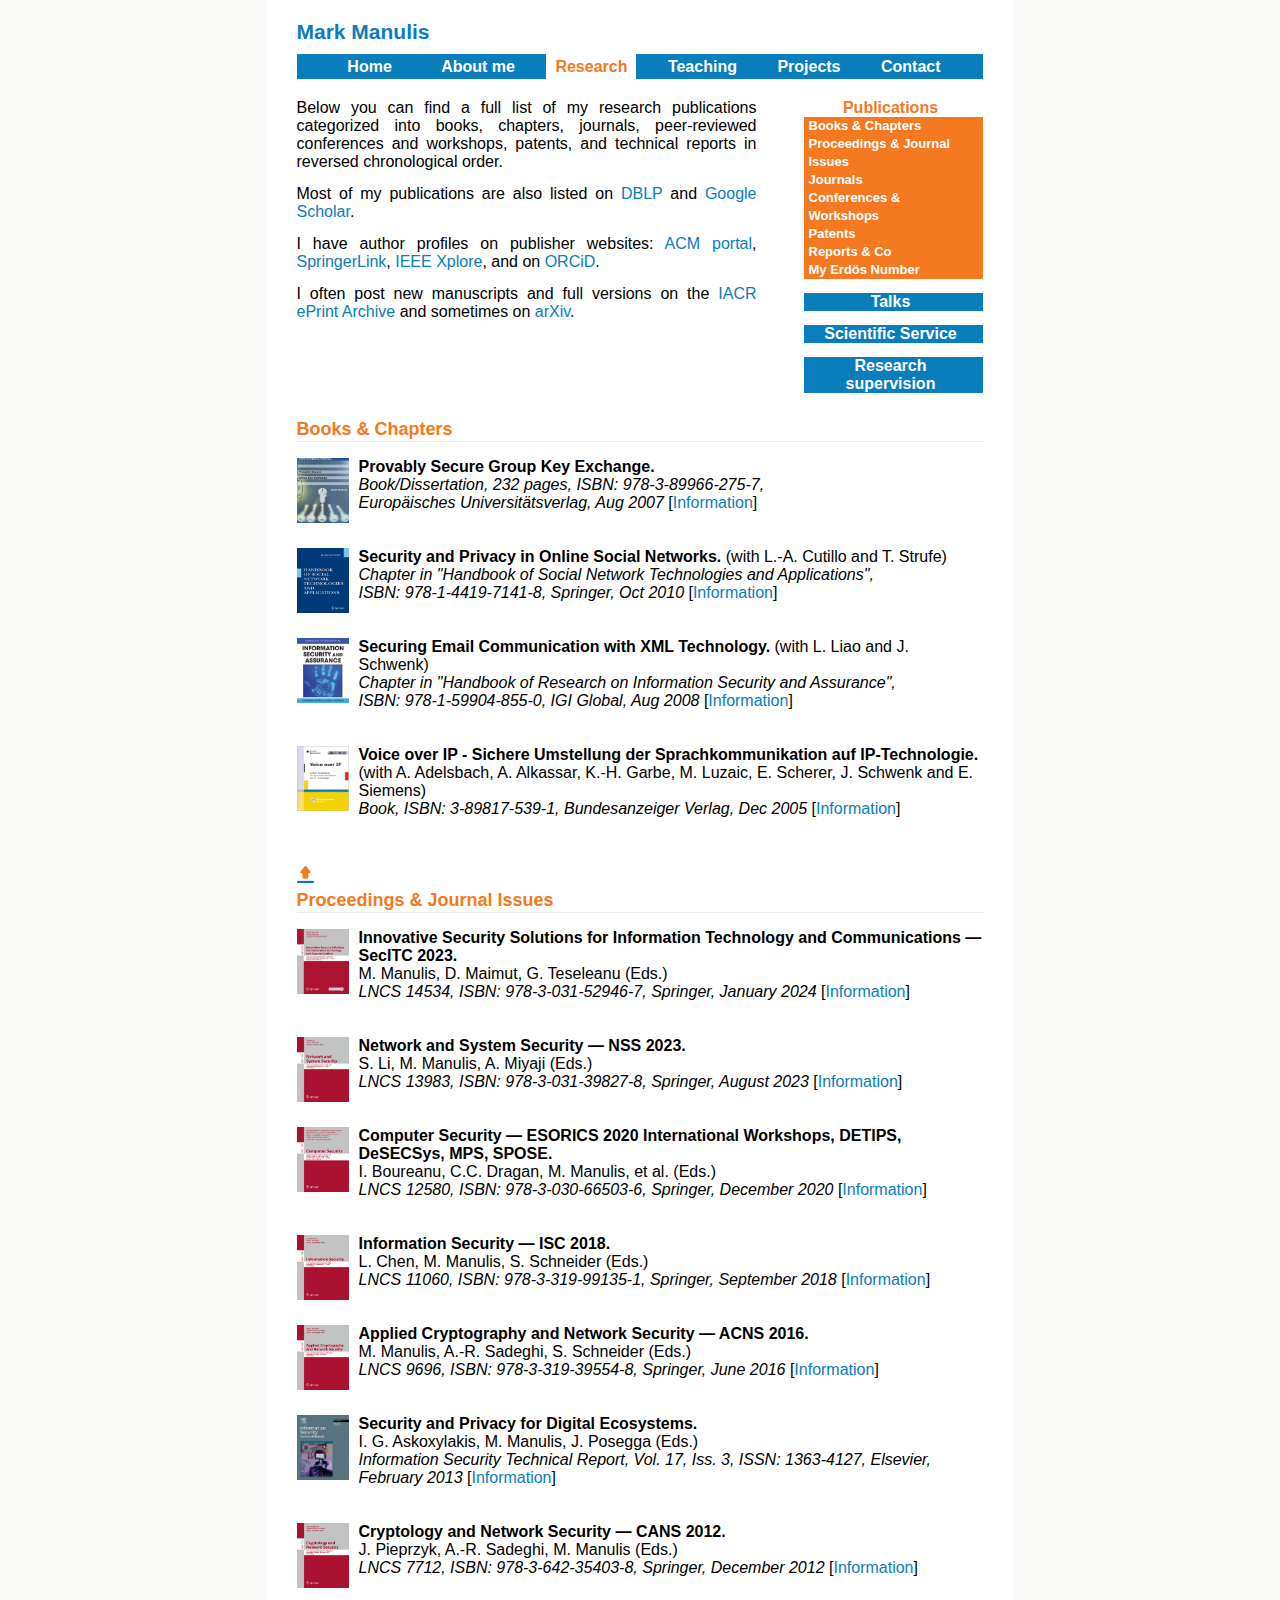
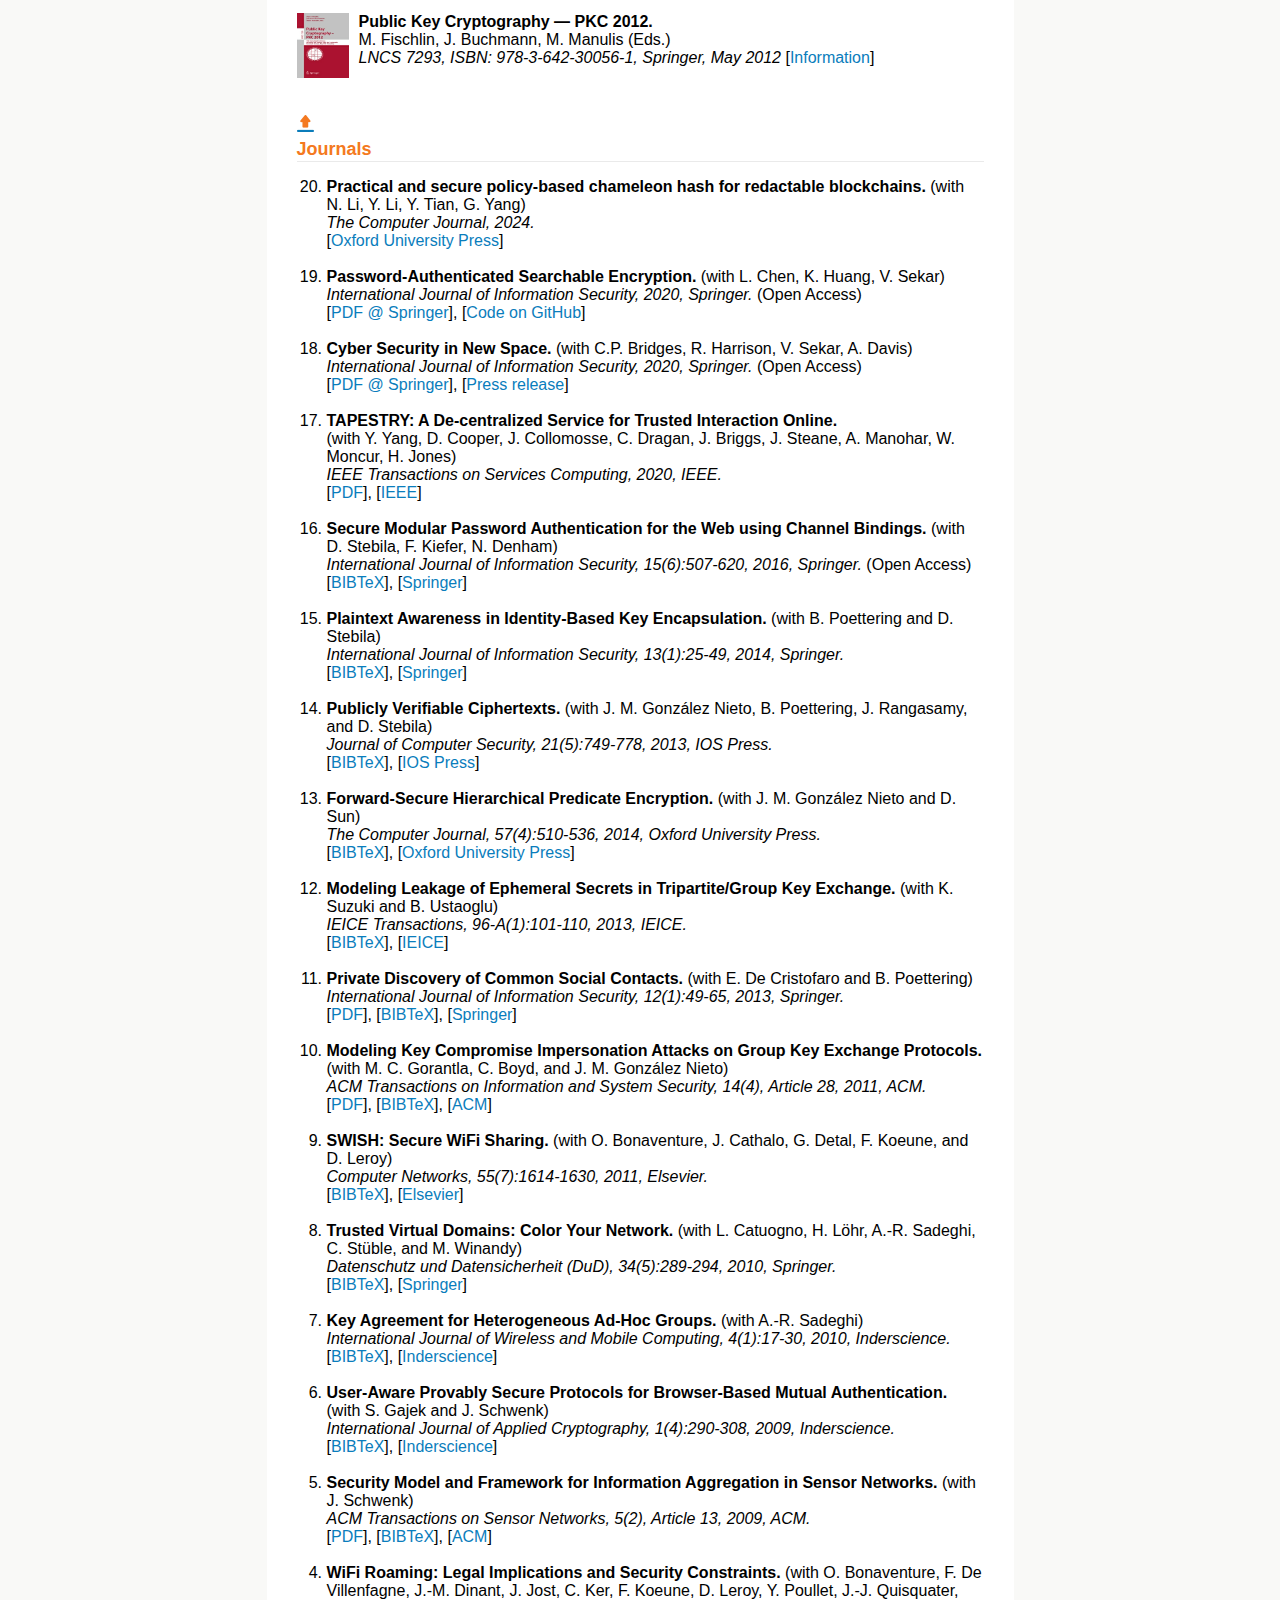
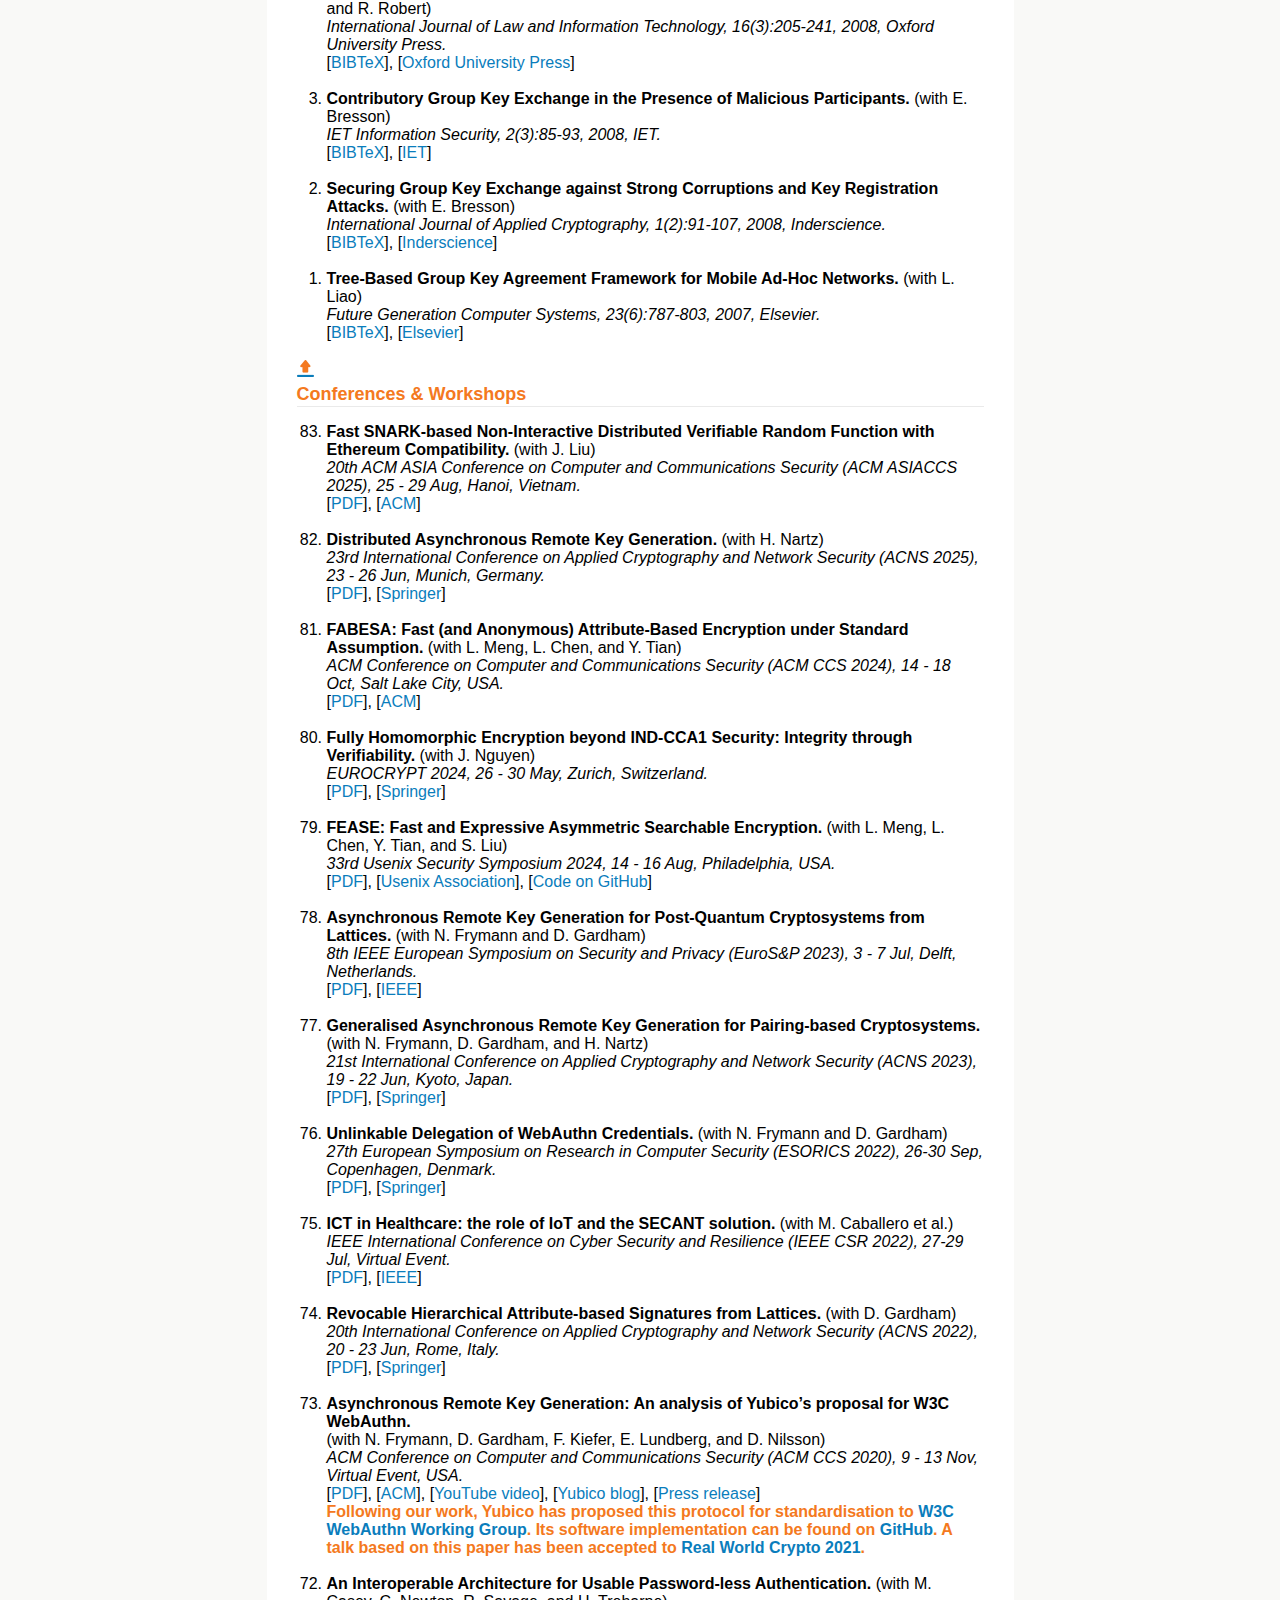
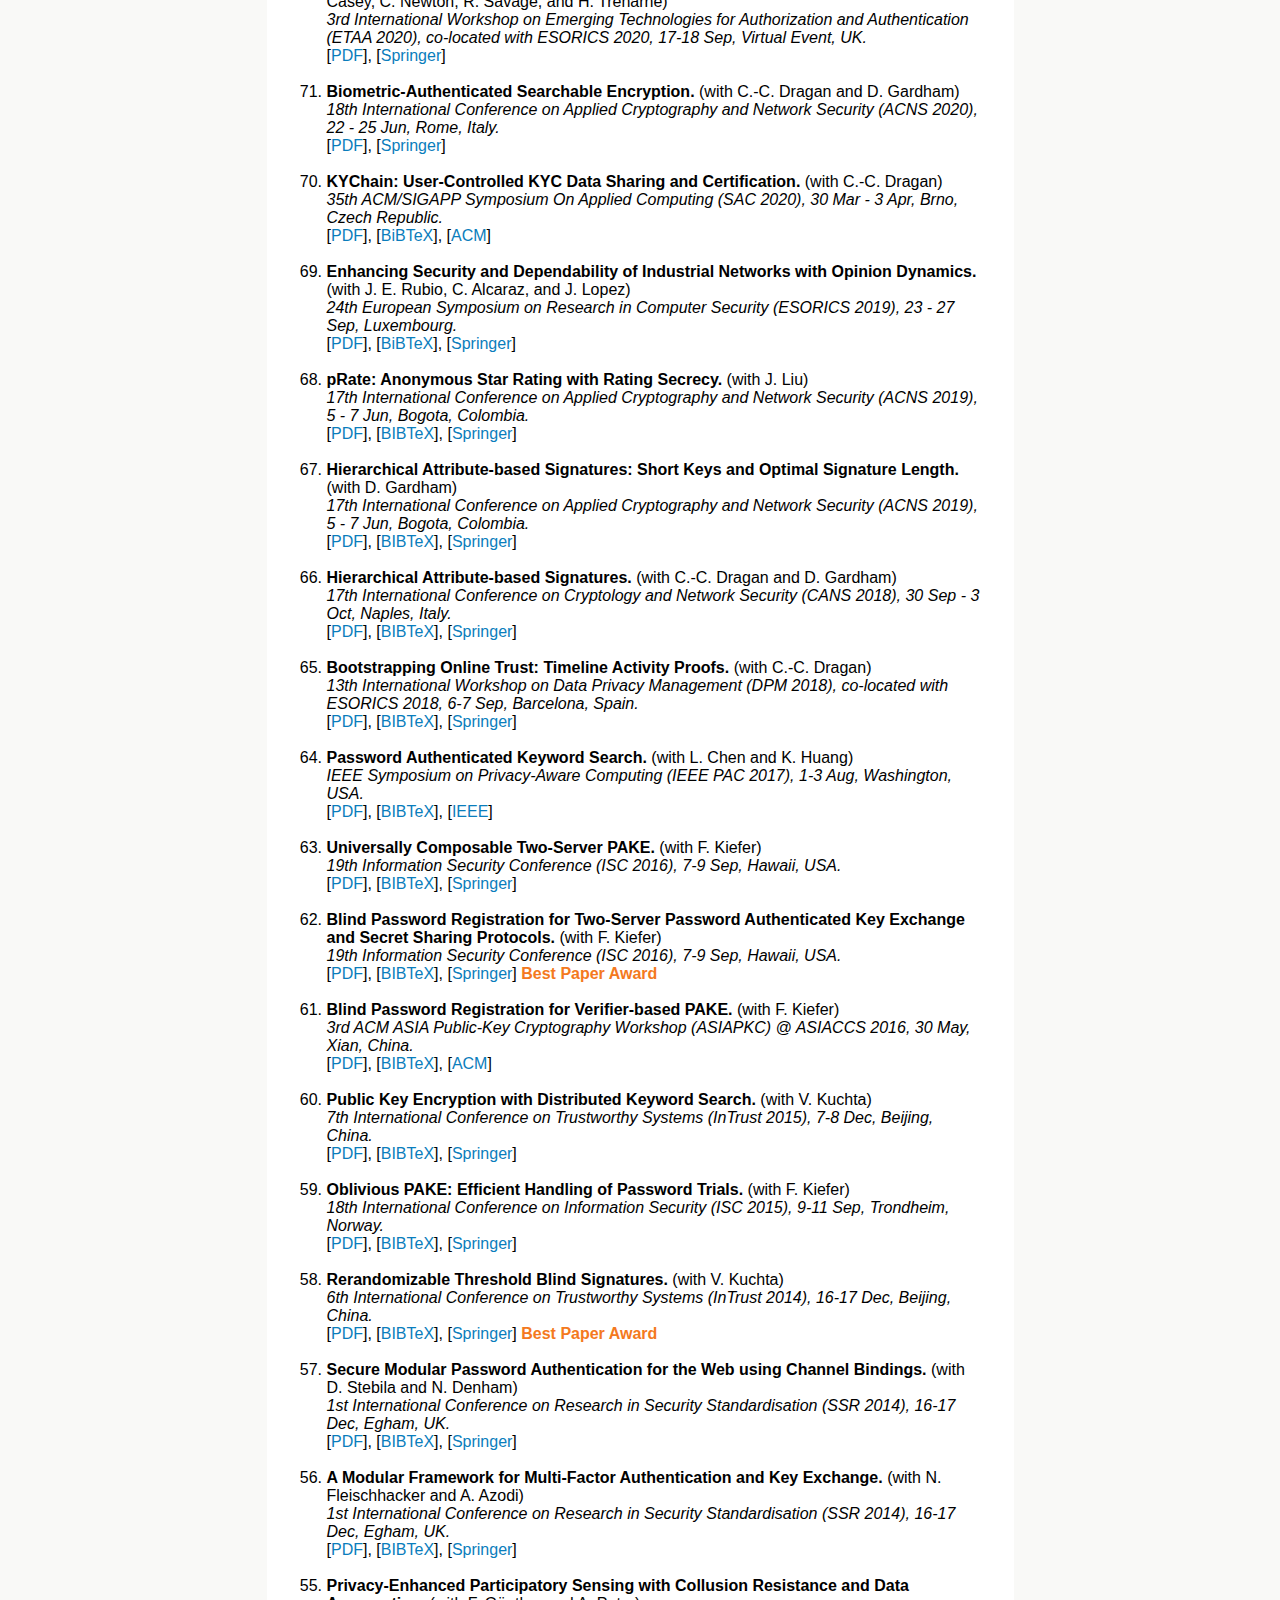
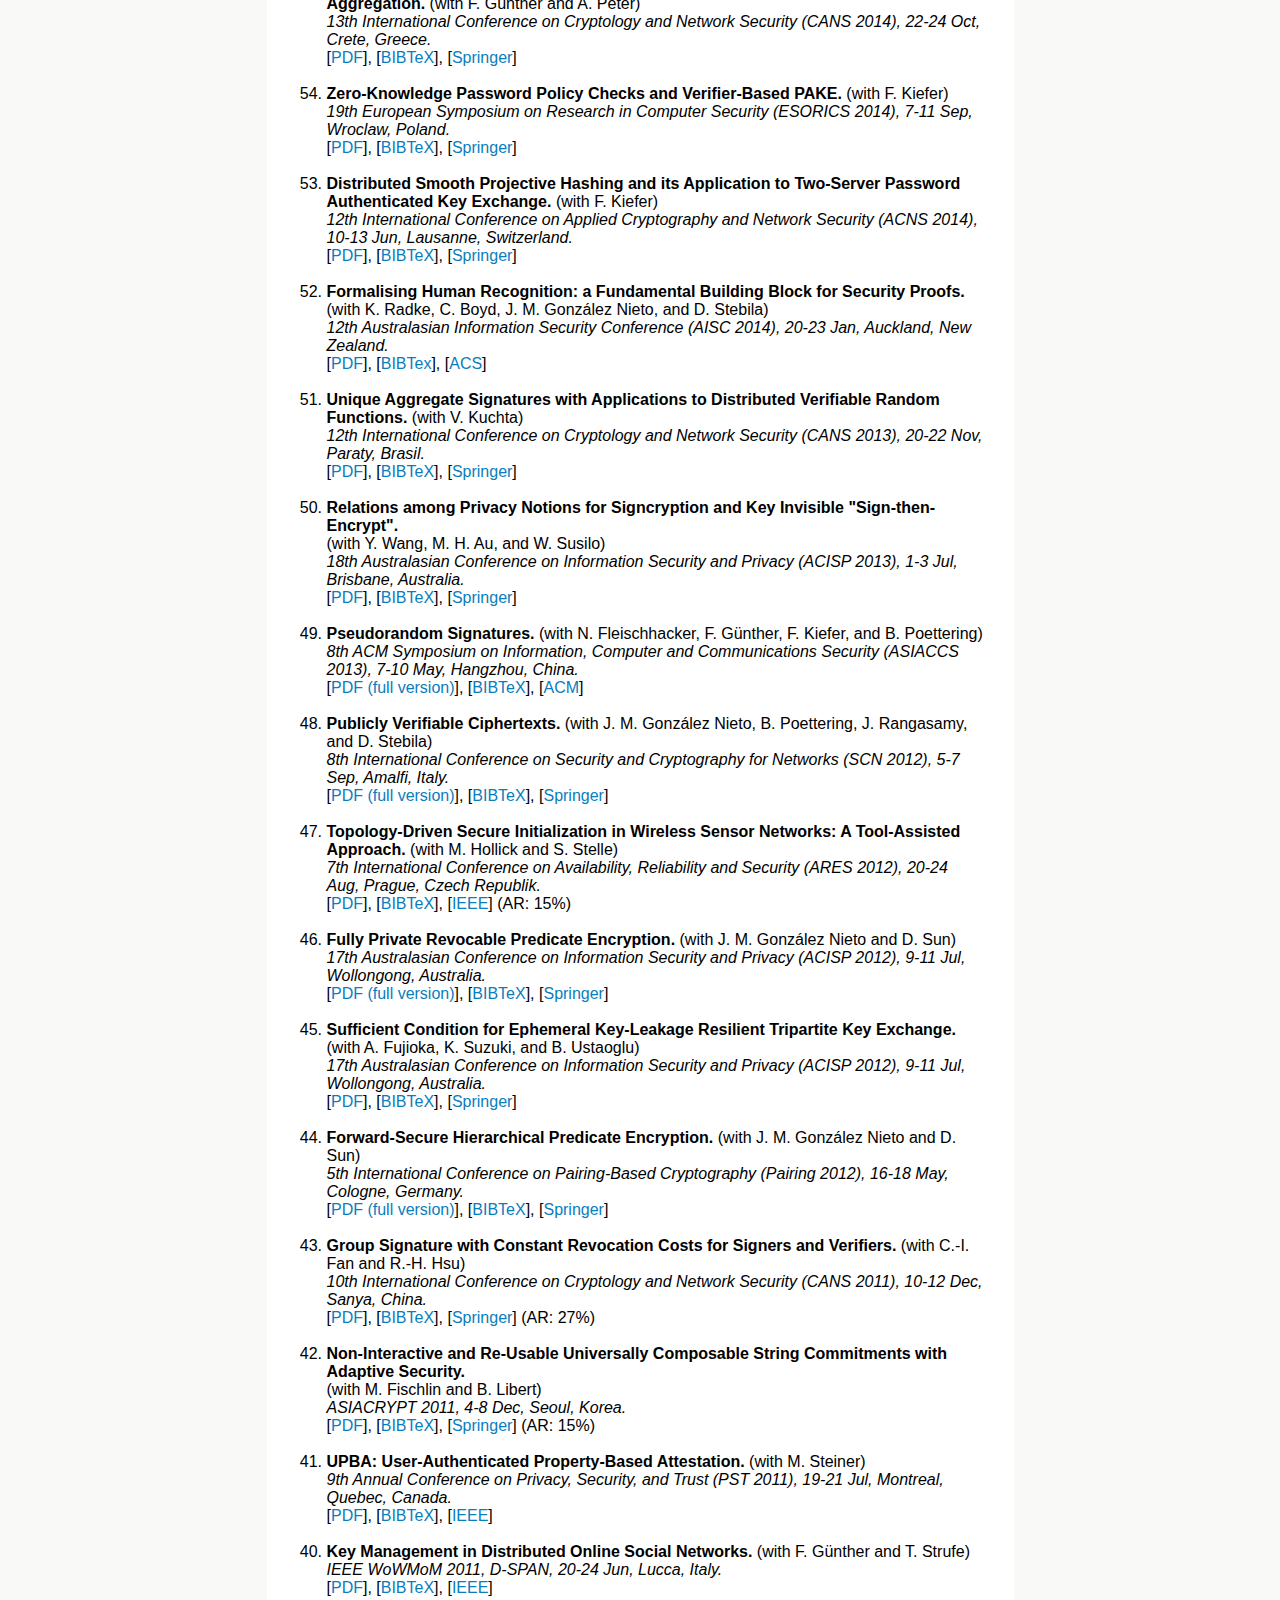
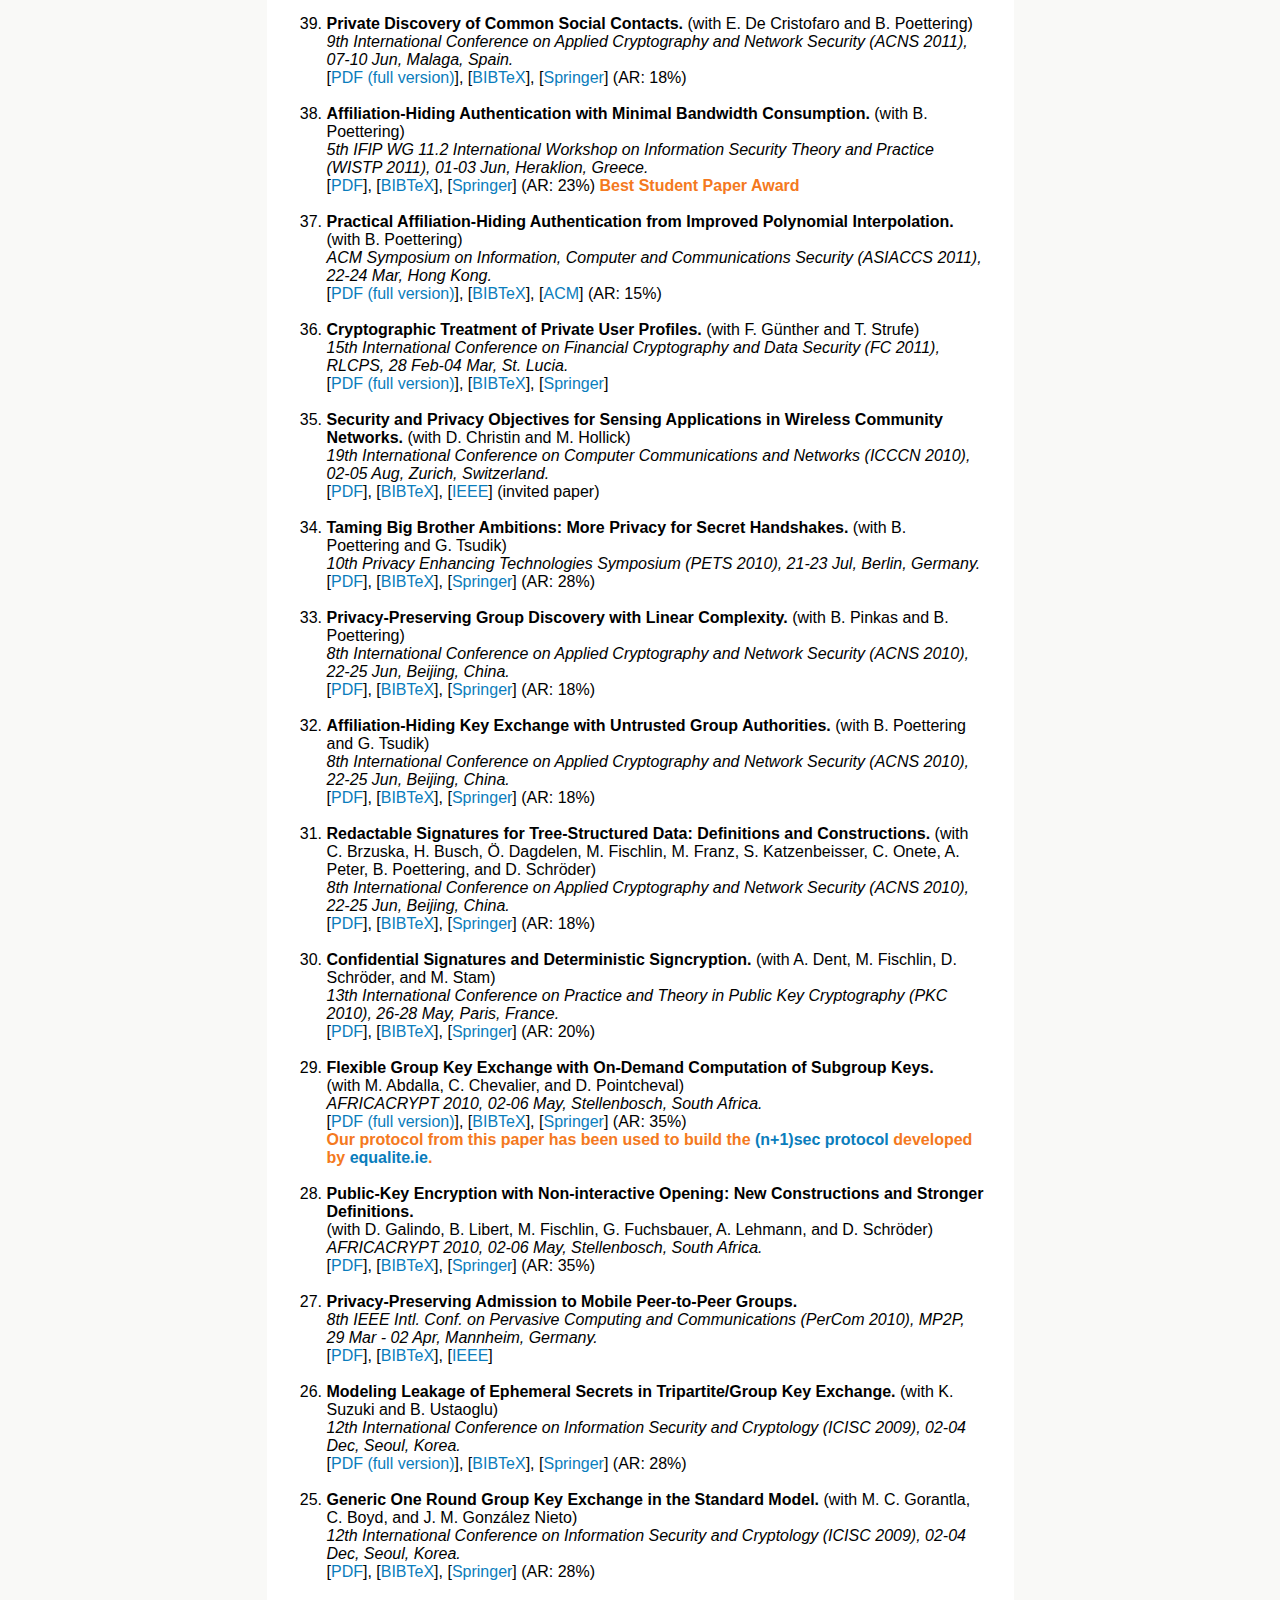
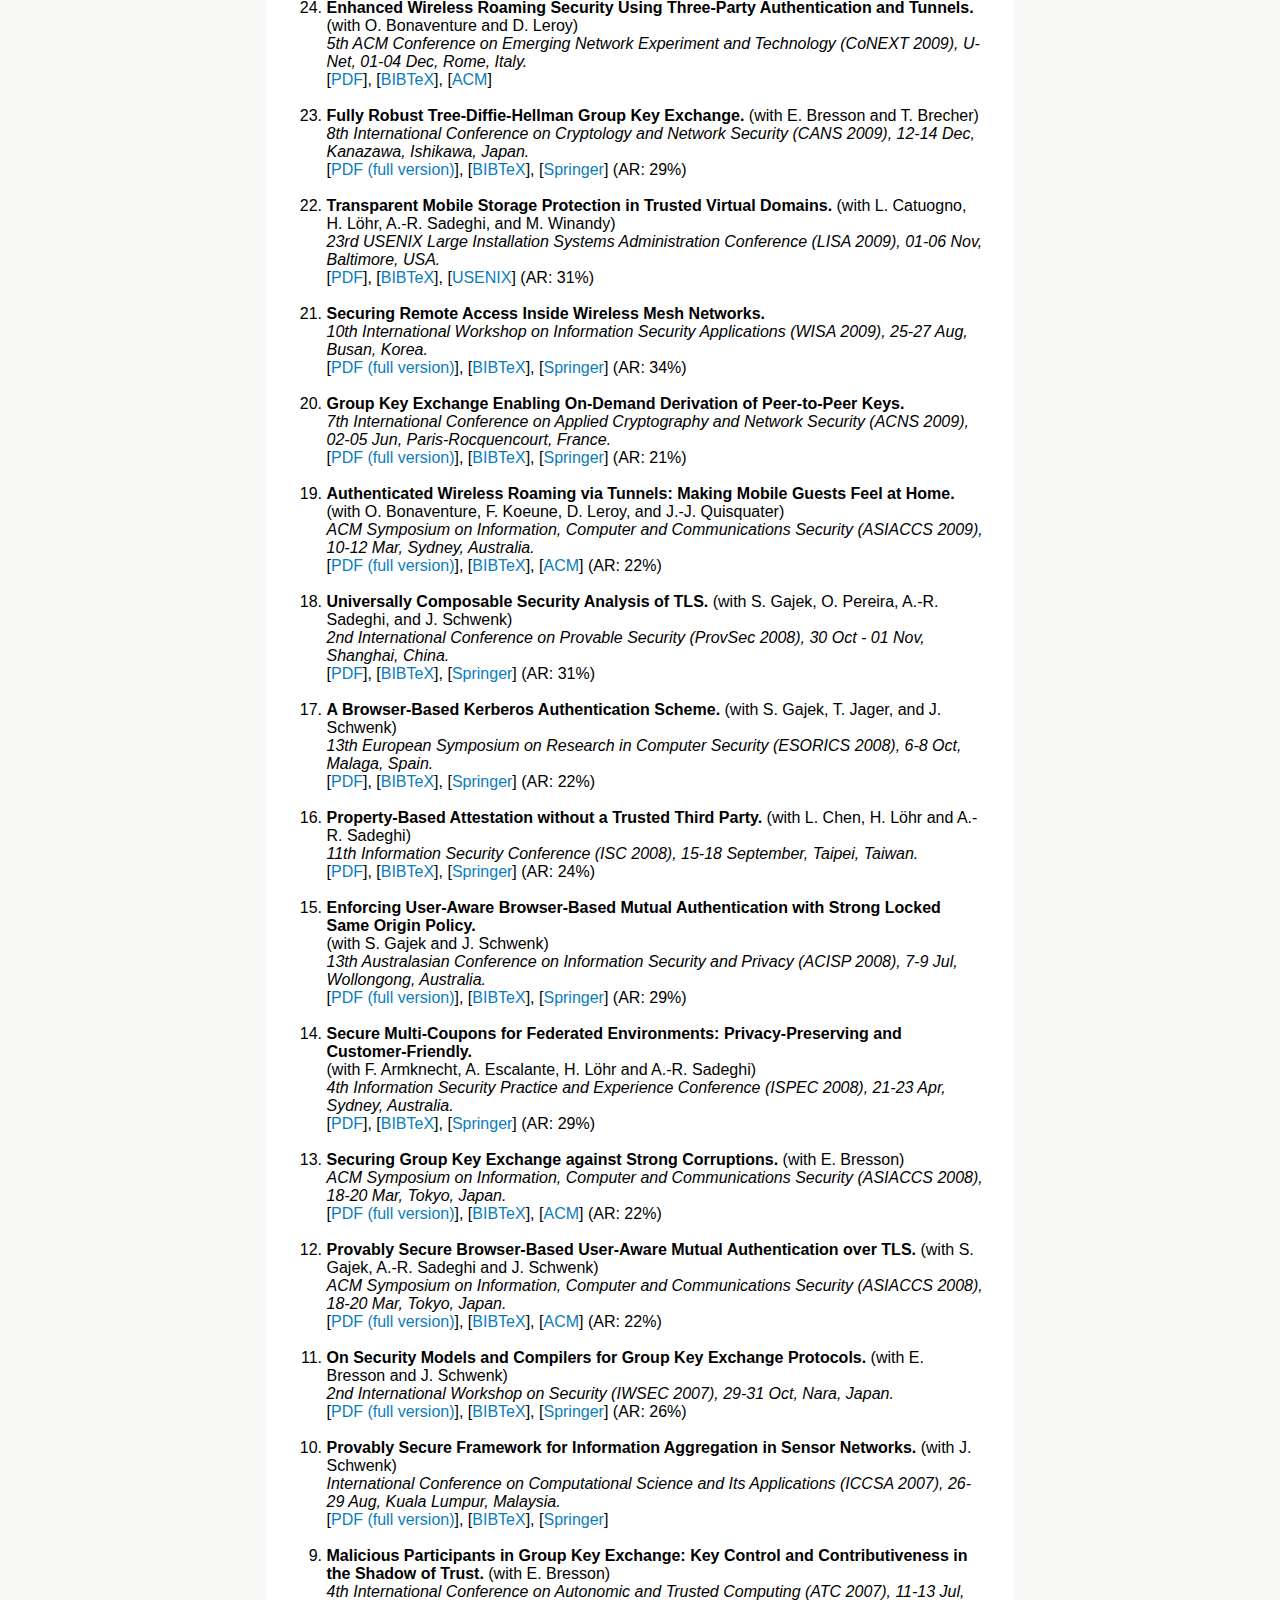
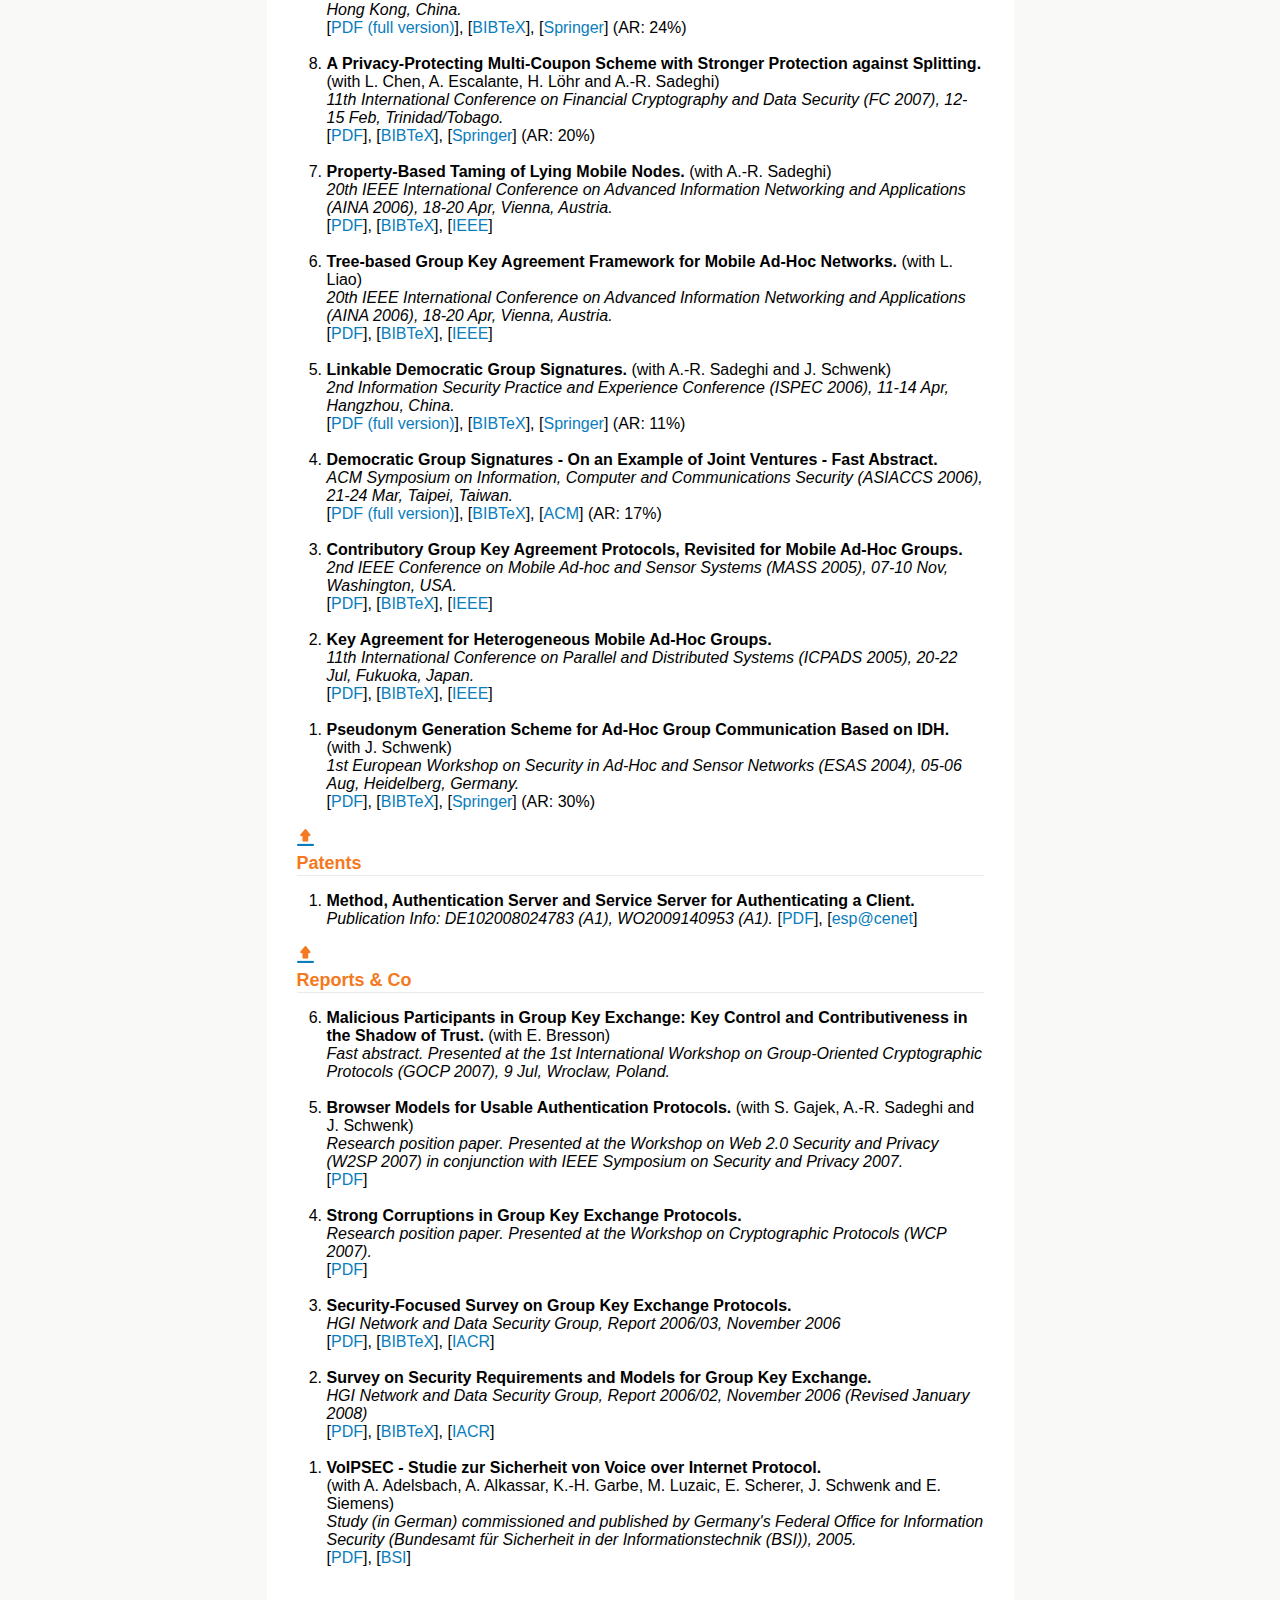
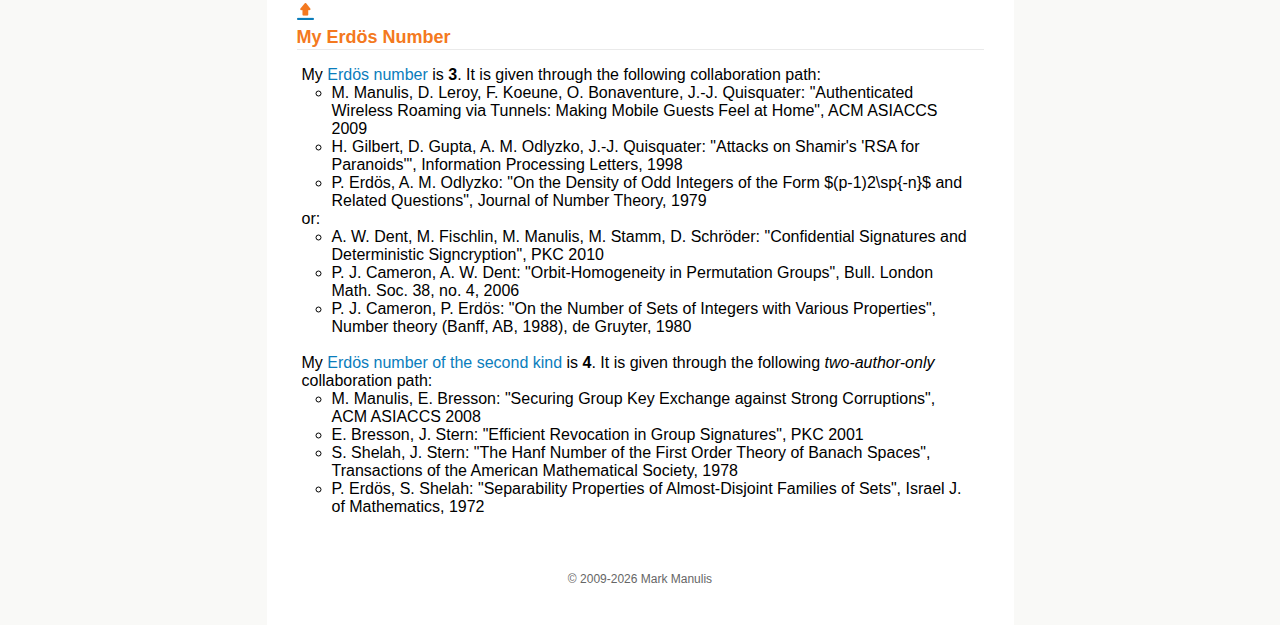
<file: pub.html>
<!DOCTYPE HTML PUBLIC "-//W3C//DTD HTML 4.01//EN" "http://www.w3.org/TR/html4/strict.dtd">
<html  lang="en" >
	<head>
		<title>Prof. Dr. Mark Manulis</title>
<meta http-equiv="Content-type" content="text/html; charset=utf-8" >
<meta http-equiv="Content-Language" content="en">
<meta name="viewport" content="width=device-width">

		<link rel="shortcut icon" href="/favicon.ico" >
	<link rel="stylesheet" type="text/css" href="css/layout.css" >
<link rel="stylesheet" type="text/css" href="css/typography.css" >
<link rel="stylesheet" type="text/css" href="css/form.css" >
</head>
<body>
<div id="Outer">
	<div id="Upbg"></div>
	<div id="Inner">
		<div id="Header">
			<a name="Top" id="Top"></a><h1>Mark Manulis</h1><br >
			<!--<h2>Dr.-Ing.</h2>-->
		</div>
	<!--	<div id="Splash"></div>-->
		<div id="Menu">
		<ul>
    	  
		<li class="first"><a href="index.html" class="link">&nbsp;&nbsp;Home&nbsp;&nbsp;</a></li>
			  
		<li><a href="about.html"  class="link">About me</a></li>
			  
		<li class="current"><a href="pub.html" class="current">Research</a></li>
			  
		<li><a href="teaching.html" class="link">Teaching</a></li>
			  
		<li><a href="projects.html"  class="link">Projects</a></li>

		<li class="last"><a href="contact.html" class="link">Contact</a></li>			  		
        </ul>
		</div>
		
		<div id="Primarycontent">
		<div class="post">
		<div class="header">
			    <p>Below you can find a full list of my research publications categorized into books, chapters, journals, peer-reviewed conferences and workshops, patents, and technical reports in reversed chronological order.</p>
				
				<p>Most of my publications are also listed on  
				<a href="https://dblp.org/pid/62/484.html" target="_blank">DBLP</a> and  
				<a href="https://scholar.google.com/citations?user=MdmQAVkAAAAJ&hl=de&oi=ao" target="_blank">Google Scholar</a>.</p>
				
				<p>I have author profiles on publisher websites: <a href="http://portal.acm.org/author_page.cfm?id=81329490503" target="_blank">ACM portal</a>,
				<a href="https://rd.springer.com/search?date-facet-mode=between&dc.creator=Manulis&showAll=true&facet-discipline=%22Computer+Science%22" target="_blank">SpringerLink</a>, 
			    <a href="https://ieeexplore.ieee.org/search/searchresult.jsp?queryText=Mark%20Manulis&highlight=true&returnFacets=ALL&returnType=SEARCH&matchPubs=true&sortType=newest" target="_blank">IEEE Xplore</a>, 
				and on <a href="https://orcid.org/0000-0002-1512-9670" target="_blank">ORCiD</a>.</p>
			    
				<p>I often post new manuscripts and full versions on the 
				<a href="https://eprint.iacr.org/search?q=&authors=%22Mark+Manulis%22" target=_blank>IACR ePrint Archive</a> 
				and sometimes on <a href="https://arxiv.org/search/?searchtype=author&query=Manulis%2C+M" target=_blank>arXiv</a>.</p> 
		</div>
		</div>
		</div>

		<div id="Secondarycontent">
		<div class="content">
		<ul>
			<li class="first"><a href="pub.html" class="first">Publications</a></li>
			<li class="second"><a href="#Books"  class="second">Books &amp; Chapters&nbsp;&nbsp;</a></li>
			<li class="second"><a href="#Proceedings"  class="second">Proceedings &amp; Journal Issues&nbsp;</a></li>
			<li class="second"><a href="#Journals"  class="second">Journals&nbsp;&nbsp;&nbsp;&nbsp;</a></li>
			<li class="second"><a href="#Conferences"  class="second">Conferences &amp; Workshops</a></li>
			<li class="second"><a href="#Patents"  class="second">Patents&nbsp;&nbsp;&nbsp;</a></li>
			<li class="second"><a href="#Reports"  class="second">Reports &amp; Co&nbsp;&nbsp;&nbsp;</a></li>
			<li class="second"><a href="#Erdoes"  class="second">My Erd&ouml;s Number&nbsp;</a></li>
		</ul>
		<p></p>
		<ul>
			<li class="next"><a href="talks.html" class="next">&nbsp;&nbsp;Talks&nbsp;&nbsp;</a></li>
		</ul>
		<p></p>
		<ul>
			<li class="next"><a href="service.html" class="next">Scientific Service</a></li>
		</ul>
		<p></p>
		<ul>
			<li class="next"><a href="supervision.html" class="next">Research supervision</a></li>
		</ul>
		</div>
		</div>
               
		<div id="Maincontent" style="width:100%">
			<div class="post">
				<div class="header">				
				<a name="Books" id="Books"></a><h3>Books &amp; Chapters</h3>
				</div>
				<div class="content">	
				
			  <ul style="list-style-type:none; padding: 0px 0px 0px 0px;"><li>
		     	<a href="phd.html" target="_blank"><img src="images/psgke.jpg" width="52" height="65" style="float:left;margin-right:10px;"></a>
		        <strong>Provably Secure Group Key Exchange.</strong>
		        <br>
		        <i>Book/Dissertation, 232 pages, ISBN: 978-3-89966-275-7, <br>Europ&auml;isches Universit&auml;tsverlag, Aug 2007</i>
				[<a href="phd.html" target="_blank">Information</a>]<br ><br ><br>	
		        </li>
				<li>
			    <a href="http://www.springer.com/computer/swe/book/978-1-4419-7141-8" target="_blank"><img src="images/socnet.jpg" width="52" height="65" style="float:left;margin-right:10px;"></a>
				<strong>Security and Privacy in Online Social Networks.</strong>
				(with L.-A. Cutillo and T. Strufe)<br>
				<i>Chapter in
                &quot;Handbook of Social Network Technologies and Applications&quot;, <br>ISBN: 978-1-4419-7141-8, Springer, Oct 2010</i>
				[<a href="http://www.springer.com/computer/swe/book/978-1-4419-7141-8" target="_blank">Information</a>]<br><br><br>
				</li>	
			    <li>
			    <a href="https://www.igi-global.com/book/handbook-research-information-security-assurance/479" target="_blank"><img src="images/infsec.jpg" width="52" height="65" style="float:left;margin-right:10px;"></a>
				<strong>Securing Email Communication with XML Technology.</strong>
				(with L. Liao and J. Schwenk)<br>
				<i>Chapter in
                &quot;Handbook of Research on Information Security and Assurance&quot;, <br>ISBN: 978-1-59904-855-0, IGI Global, Aug 2008</i>
				[<a href="https://www.igi-global.com/book/handbook-research-information-security-assurance/479" target="_blank">Information</a>]<br><br><br>
				</li>	
			    <li>
			    <a href="https://www.bsi.bund.de/SharedDocs/Downloads/DE/BSI/Publikationen/Studien/VoIP/voipsec.pdf?__blob=publicationFile&v=3" target="_blank"><img src="images/voipsec.jpg" width="52" height="65" style="float:left;margin-right:10px;"></a>
				<strong>Voice over IP - Sichere Umstellung der Sprachkommunikation auf IP-Technologie.</strong> 
(with A. Adelsbach, A. Alkassar, K.-H. Garbe, M. Luzaic, E. Scherer, J. Schwenk and E. Siemens)	<br>		
				<i>Book, ISBN: 3-89817-539-1, Bundesanzeiger Verlag, Dec 2005</i>
				[<a href="https://www.bsi.bund.de/SharedDocs/Downloads/DE/BSI/Publikationen/Studien/VoIP/voipsec.pdf?__blob=publicationFile&v=3" target="_blank">Information</a>]<br><br>	
				</li>			  
			   </ul>
  
				</div>
				</div>
				</div>
			
				<div id="Maincontent" style="width:100%">
			    <div class="post">

				
				<div class="header">
				<a href="#Top" name="Proceedings" id="Proceedings"><img src="images/icons/up.png" border="0"></a><h3>Proceedings &amp; Journal Issues</h3>
				</div>
				<div class="content">	
				
				<ul style="list-style-type:none;padding: 0px 0px 0px 0px;">
				<li>
				<a href="https://doi.org/10.1007/978-3-031-52947-4" target="_blank"><img src="images/secitc2023.jpg" width="52" height="65" style="float:left;margin-right:10px;"></a>
				<strong>Innovative Security Solutions for Information Technology and Communications &#8212; SecITC 2023.</strong><br>
				M. Manulis, D. Maimut, G. Teseleanu (Eds.)<br>
				<i>LNCS 14534, ISBN: 978-3-031-52946-7, Springer, January 2024</i>
				[<a href="https://doi.org/10.1007/978-3-031-52947-4" target="_blank">Information</a>]<br><br><br>
				</li>
				<li>
				<a href="https://doi.org/10.1007/978-3-031-39828-5" target="_blank"><img src="images/nss2023.jpg" width="52" height="65" style="float:left;margin-right:10px;"></a>
				<strong>Network and System Security &#8212; NSS 2023.</strong><br>
				S. Li, M. Manulis, A. Miyaji (Eds.)<br>
				<i>LNCS 13983, ISBN: 978-3-031-39827-8, Springer, August 2023</i>
				[<a href="https://doi.org/10.1007/978-3-031-39828-5" target="_blank">Information</a>]<br><br><br>
				</li>
				<li>
				<a href="https://www.springer.com/gp/book/9783030665036" target="_blank"><img src="images/esorics2020w.jpg" width="52" height="65" style="float:left;margin-right:10px;"></a>
				<strong>Computer Security &#8212; ESORICS 2020 International Workshops, DETIPS, DeSECSys, MPS, SPOSE.</strong><br>
				I. Boureanu, C.C. Dragan, M. Manulis, et al. (Eds.)<br>
				<i>LNCS 12580, ISBN: 978-3-030-66503-6, Springer, December 2020</i>
				[<a href="https://www.springer.com/gp/book/9783030665036" target="_blank">Information</a>]<br><br><br>
				</li>
				<li>
				<a href="https://www.springer.com/gp/book/9783319991351" target="_blank"><img src="images/isc2018.jpg" width="52" height="65" style="float:left;margin-right:10px;"></a>
				<strong>Information Security &#8212; ISC 2018.</strong><br>
				L. Chen, M. Manulis, S. Schneider (Eds.)<br>
				<i>LNCS 11060, ISBN: 978-3-319-99135-1, Springer, September 2018</i>
				[<a href="https://www.springer.com/gp/book/9783319991351" target="_blank">Information</a>]<br><br><br>
				</li>
				<li>
				<a href="http://www.springer.com/de/book/9783319395548" target="_blank"><img src="images/acns2016.jpg" width="52" height="65" style="float:left;margin-right:10px;"></a>
				<strong>Applied Cryptography and Network Security &#8212; ACNS 2016.</strong><br>
				M. Manulis, A.-R. Sadeghi, S. Schneider (Eds.)<br>
				<i>LNCS 9696, ISBN: 978-3-319-39554-8, Springer, June 2016</i>
				[<a href="http://www.springer.com/gb/book/9783319395548" target="_blank">Information</a>]<br><br><br>
				</li>
				<li>
				<a href="http://www.sciencedirect.com/science/journal/13634127/17/3" target="_blank"><img src="images/istr2013.jpg" width="52" height="65" style="float:left;margin-right:10px;"></a>
				<strong>Security and Privacy for Digital Ecosystems.</strong><br>
				I. G. Askoxylakis, M. Manulis, J. Posegga (Eds.)<br>
				<i>Information Security Technical Report, Vol. 17, Iss. 3, ISSN: 1363-4127, Elsevier, February 2013</i>
				[<a href="http://www.sciencedirect.com/science/journal/13634127/17/3" target="_blank">Information</a>]<br><br><br>
				</li>
				<li>
				<a href="http://www.springer.com/computer/security+and+cryptology/book/978-3-642-35403-8" target="_blank"><img src="images/cans2012.jpg" width="52" height="65" style="float:left;margin-right:10px;"></a>
				<strong>Cryptology and Network Security &#8212; CANS 2012.</strong><br>
				J. Pieprzyk, A.-R. Sadeghi, M. Manulis (Eds.)<br>
				<i>LNCS 7712, ISBN: 978-3-642-35403-8, Springer, December 2012</i>
				[<a href="http://www.springer.com/computer/security+and+cryptology/book/978-3-642-35403-8" target="_blank">Information</a>]<br><br><br>
				</li>
				<li>
				<a href="http://www.springer.com/computer/security+and+cryptology/book/978-3-642-30056-1" target="_blank"><img src="images/pkc2012.jpg" width="52" height="65" style="float:left;margin-right:10px;"></a>
				<strong>Public Key Cryptography &#8212; PKC 2012.</strong><br>
				M. Fischlin, J. Buchmann, M. Manulis (Eds.)<br>
				<i>LNCS 7293, ISBN: 978-3-642-30056-1, Springer, May 2012</i>
				[<a href="http://www.springer.com/computer/security+and+cryptology/book/978-3-642-30056-1" target="_blank">Information</a>]<br><br>
				</li>
				</ul>
				</div>
			</div></div>
				
				<div id="Maincontent" style="width:100%">
			    <div class="post">

				
				<div class="header">
				<a href="#Top" name="Journals" id="Journals"><img src="images/icons/up.png" border="0"></a><h3>Journals</h3>
				</div>
				<div class="content">
				
				<ol reversed="reversed" style="list-style-type:decimal;padding: 0px 0px 0px 30px;">
				<li>
			  	<strong>Practical and secure policy-based chameleon hash for redactable blockchains.</strong> (with N. Li, Y. Li, Y. Tian, G. Yang)<br>
                <i>The Computer Journal, 2024.</i><br>
				[<a href="https://doi.org/10.1093/comjnl/bxae075" target="_blank">Oxford University Press</a>]
				<br><br>
				</li>
				<li>
			  	<strong>Password-Authenticated Searchable Encryption.</strong> (with L. Chen, K. Huang, V. Sekar)<br>
                <i>International Journal of Information Security, 2020, Springer.</i> (Open Access)<br>
				[<a href="https://rdcu.be/cbBSY" target="_blank">PDF @ Springer</a>], [<a href="https://github.com/Spockuto/surrey-paks" target="_blank">Code on GitHub</a>]
				<br><br>
				</li>
				<li>
			  	<strong>Cyber Security in New Space.</strong> (with C.P. Bridges, R. Harrison, V. Sekar, A. Davis)<br>
                <i>International Journal of Information Security, 2020, Springer.</i> (Open Access)<br>
				[<a href="https://rdcu.be/b37Bp" target="_blank">PDF @ Springer</a>], [<a href="https://www.surrey.ac.uk/news/cyber-criminals-could-find-starlink-satellites-irresistible" target="_blank">Press release</a>]
				<br><br>
				</li>
				<li>
			  	<strong>TAPESTRY: A De-centralized Service for Trusted Interaction Online.</strong><br> (with Y. Yang, D. Cooper, J. Collomosse, C. Dragan, J. Briggs, J. Steane, A. Manohar, W. Moncur, H. Jones)<br>
                <i>IEEE Transactions on Services Computing, 2020, IEEE.</i><br>
				[<a href="https://arxiv.org/pdf/1905.06186.pdf">PDF</a>], [<a href="https://doi.org/10.1109/TSC.2020.2993081" target="_blank">IEEE</a>]
				<br><br>
				</li>
				<li>
			  	<strong>Secure Modular Password Authentication for the Web using Channel Bindings.</strong> (with D. Stebila, F. Kiefer, N. Denham)<br>
                <i>International Journal of Information Security, 15(6):507-620, 2016, Springer.</i> (Open Access)<br>
				[<a href="papers/MaStKiDe_IJIS16.txt" target="_blank">BIBTeX</a>], [<a href="http://dx.doi.org/10.1007/s10207-016-0348-7" target="_blank">Springer</a>]
				<br><br>
				</li>
				<li>
			  	<strong>Plaintext Awareness in Identity-Based Key Encapsulation.</strong> (with B. Poettering and D. Stebila)<br>
                <i>International Journal of Information Security, 13(1):25-49, 2014, Springer.</i><br>
				[<a href="papers/MaPoSt_IJIS14.txt" target="_blank">BIBTeX</a>], [<a href="http://dx.doi.org/10.1007/s10207-013-0218-5" target="_blank">Springer</a>]
				<br><br>
				</li>
				<li>
			  	<strong>Publicly Verifiable Ciphertexts.</strong> (with J. M. González Nieto, B. Poettering, J. Rangasamy, and D. Stebila)<br>
                <i>Journal of Computer Security, 21(5):749-778, 2013, IOS Press.</i><br>
				[<a href="papers/GoMaPoRaSt_JOCS13.txt" target="_blank">BIBTeX</a>], [<a href="http://dx.doi.org/10.3233/JCS-130473" target="_blank">IOS Press</a>]
				<br><br>
				</li>
				<li>
			  	<strong>Forward-Secure Hierarchical Predicate Encryption.</strong> (with J. M. González Nieto and D. Sun)<br>
                <i>The Computer Journal, 57(4):510-536, 2014, Oxford University Press.</i><br>
				[<a href="papers/GoMaSu_CJ14.txt" target="_blank">BIBTeX</a>], [<a href="http://dx.doi.org/10.1093/comjnl/bxt029" target="_blank">Oxford University Press</a>]
				<br><br>
				</li>
				<li>
			  	<strong>Modeling Leakage of Ephemeral Secrets in Tripartite/Group Key Exchange.</strong> (with K. Suzuki and B. Ustaoglu)<br>
                <i>IEICE Transactions, 96-A(1):101-110, 2013, IEICE.</i><br>
				[<a href="papers/MaSuUs_IEICE13.txt" target="_blank">BIBTeX</a>], [<a href="http://search.ieice.org/bin/summary.php?id=e96-a_1_101" target="_blank">IEICE</a>]
				<br><br>
				</li>
				<li>
			  	<strong>Private Discovery of Common Social Contacts.</strong> (with E. De Cristofaro and B. Poettering)<br>
                <i>International Journal of Information Security, 12(1):49-65, 2013, Springer.</i><br>
				[<a href="papers/DeMaPo_IJIS13.pdf" target="_blank">PDF</a>], [<a href="papers/DeMaPo_IJIS13.txt" target="_blank">BIBTeX</a>], [<a href="http://dx.doi.org/10.1007/s10207-012-0183-4" target="_blank">Springer</a>]
				<br><br>
				</li>
				<li>
				<strong>Modeling Key Compromise Impersonation Attacks on Group Key Exchange Protocols.</strong><br>
				(with M. C. Gorantla, C. Boyd, and J. M. González Nieto)<br>
				<i> ACM Transactions on Information and System Security, 14(4), Article 28, 2011, ACM. </i><br>
				[<a href="papers/GoBoGoMa_TISSEC11.pdf" target="_blank">PDF</a>], [<a href="papers/GoBoGoMa_TISSEC11.txt" target="_blank">BIBTeX</a>], [<a href="http://doi.acm.org/10.1145/2043628.2043629" target="_blank">ACM</a>]<br><br>	
				</li>
				<li>
				<strong>SWISH: Secure WiFi Sharing.</strong>
				(with O. Bonaventure,  J. Cathalo, G. Detal, F. Koeune, and D. Leroy)<br>
				<i> Computer Networks, 55(7):1614-1630, 2011, Elsevier. </i><br>
				[<a href="papers/LeDeCaMaKoBo_CC11.txt" target="_blank">BIBTeX</a>], [<a href="http://dx.doi.org/10.1016/j.comnet.2011.01.012" target="_blank">Elsevier</a>]<br><br>	
				</li>
				<li>
				<strong>Trusted Virtual Domains: Color Your Network.</strong>
				(with L. Catuogno, H. Löhr, A.-R. Sadeghi, C. Stüble, and M. Winandy)<br>
				<i> Datenschutz und Datensicherheit (DuD), 34(5):289-294, 2010, Springer. </i><br>
				[<a href="papers/CaLoMaSaStWi_DuD10.txt" target="_blank">BIBTeX</a>], [<a href="http://dx.doi.org/10.1007/s11623-010-0089-0" target="_blank">Springer</a>]<br><br>	
				</li>
				<li>
				<strong>Key Agreement for Heterogeneous Ad-Hoc Groups.</strong>
				(with A.-R. Sadeghi)<br>
				<i> International Journal of Wireless and Mobile Computing, 4(1):17-30, 2010, Inderscience. </i><br>
				[<a href="papers/MaSa_IJWMC10.txt" target="_blank">BIBTeX</a>], [<a href="http://dx.doi.org/10.1504/IJWMC.2010.030972" target="_blank">Inderscience</a>]<br><br>	
				</li>
				 <li> 	
				<strong>User-Aware Provably Secure Protocols for Browser-Based Mutual Authentication.</strong>
				 (with S. Gajek and J. Schwenk)<br>
                <i> International Journal of Applied Cryptography, 1(4):290-308, 2009, Inderscience.</i><br>
				[<a href="papers/GaMaSc_IJACT09.txt" target="_blank">BIBTeX</a>], [<a href="http://dx.doi.org/10.1504/IJACT.2009.028028" target="_blank">Inderscience</a>]
				<br>
				<br>
				</li>
                <li>
				<strong>Security Model and Framework for Information Aggregation in Sensor Networks.</strong>
				 (with J. Schwenk)<br>
                <i> ACM Transactions on Sensor Networks, 5(2), Article 13, 2009, ACM.</i><br>
				[<a href="papers/MaSc_TOSN09.pdf" target="_blank">PDF</a>], [<a href="papers/MaSc_TOSN09.txt" target="_blank">BIBTeX</a>], [<a href="http://doi.acm.org/10.1145/1498915.1498919" target="_blank">ACM</a>]
				<br>
				<br>
				</li>
			    	<li>
				<strong>WiFi Roaming: Legal Implications and Security Constraints.</strong>
                (with O. Bonaventure,  F. De Villenfagne, J.-M. Dinant,  J. Jost, C. Ker, F. Koeune, D. Leroy, Y. Poullet, J.-J. Quisquater, and R. Robert)<br>
                 <i> International Journal of Law and Information Technology, 16(3):205-241, 2008, Oxford University Press.</i><br>
				[<a href="papers/RoMaVietal_IJLIT08.txt" target="_blank">BIBTeX</a>], [<a href="http://dx.doi.org/10.1093/ijlit/ean016" target="_blank">Oxford University Press</a>]
				<br>
				<br>
				</li>
			    	<li>
				<strong>Contributory Group Key Exchange in the Presence of Malicious Participants.</strong>
                (with E. Bresson)<br>
                <i> IET Information Security, 2(3):85-93, 2008, IET.</i><br>
				[<a href="papers/BreMa_IET08.txt" target="_blank">BIBTeX</a>], [<a href="http://dx.doi.org/10.1049/iet-ifs:20070113" target="_blank">IET</a>]
				<br>
				<br>
				</li>
			  	<li>
				<strong>Securing Group Key Exchange against Strong Corruptions and Key Registration Attacks.</strong>
			  	(with E. Bresson)<br>
                 <i> International Journal of Applied Cryptography, 1(2):91-107, 2008, Inderscience.</i><br>
				[<a href="papers/BreMa_IJACT08.txt" target="_blank">BIBTeX</a>], [<a href="http://dx.doi.org/10.1504/IJACT.2008.021083" target="_blank">Inderscience</a>]
				<br>
				<br>
				</li>
			  	<li>
				<strong>Tree-Based Group Key Agreement Framework for Mobile Ad-Hoc Networks.</strong>
			    (with L. Liao)
				<br><i> Future Generation Computer Systems, 23(6):787-803, 2007, Elsevier.</i><br>
                [<a href="papers/LiMa_FGCS07.txt" target="_blank">BIBTeX</a>], [<a href="http://dx.doi.org/10.1016/j.future.2007.01.001" target="_blank">Elsevier</a>]<br>
				<br>	
				</li>		
				</ol>
				
				</div>

				<div class="header">
				<a href="#Top" name="Conferences" id="Conferences"><img src="images/icons/up.png" border="0"></a><h3>Conferences &amp; Workshops</h3>
				</div>
				<div class="content">
				
				<ol reversed="reversed" style="list-style-type:decimal;padding: 0px 0px 0px 30px;">
				<li>
			  	<strong>Fast SNARK-based Non-Interactive Distributed Verifiable Random Function with Ethereum Compatibility.</strong>
			  	(with J. Liu)<br>
                <i>20th ACM ASIA Conference on Computer and Communications Security (ACM ASIACCS 2025), 25 - 29 Aug, Hanoi, Vietnam.</i><br>
				[<a href="https://eprint.iacr.org/2024/968.pdf" target="_blank">PDF</a>], [<a href="https://doi.org/10.1145/3708821.3710835" target="_blank">ACM</a>]
				<br><br>
				</li>
				<li>
			  	<strong>Distributed Asynchronous Remote Key Generation.</strong>
			  	(with H. Nartz)<br>
                <i>23rd International Conference on Applied Cryptography and Network Security (ACNS 2025), 23 - 26 Jun, Munich, Germany.</i><br>
				[<a href="https://eprint.iacr.org/2024/846.pdf" target="_blank">PDF</a>], [<a href="" target="_blank">Springer</a>]
				<br><br>
				</li>
				<li>
			  	<strong>FABESA: Fast (and Anonymous) Attribute-Based Encryption under Standard Assumption.</strong>
			  	(with L. Meng, L. Chen, and Y. Tian)<br>
                <i>ACM Conference on Computer and Communications Security (ACM CCS 2024), 14 - 18 Oct, Salt Lake City, USA.</i><br>
				[<a href="https://eprint.iacr.org/2024/986.pdf" target="_blank">PDF</a>], [<a href="https://doi.org/10.1145/3658644.3670321" target="_blank">ACM</a>]
				<br><br>
				</li>
				<li>
			  	<strong>Fully Homomorphic Encryption beyond IND-CCA1 Security: Integrity through Verifiability.</strong>
			  	(with J. Nguyen)<br>
                <i>EUROCRYPT 2024, 26 - 30 May, Zurich, Switzerland.</i><br>
				[<a href="https://eprint.iacr.org/2024/202.pdf" target="_blank">PDF</a>], [<a href="https://doi.org/10.1007/978-3-031-58723-8_3" target="_blank">Springer</a>]
				<br><br>
				</li>
				<li>
			  	<strong>FEASE: Fast and Expressive Asymmetric Searchable Encryption.</strong>
			  	(with L. Meng, L. Chen, Y. Tian, and S. Liu)<br>
                <i>33rd Usenix Security Symposium 2024, 14 - 16 Aug, Philadelphia, USA.</i><br>
				[<a href="https://eprint.iacr.org/2024/054.pdf" target="_blank">PDF</a>], [<a href="https://www.usenix.org/conference/usenixsecurity24/technical-sessions" target="_blank">Usenix Association</a>], [<a href="https://github.com/Usenix2024/FEASE" target="_blank">Code on GitHub</a>]
				<br><br>
				</li>
				<li>
			  	<strong>Asynchronous Remote Key Generation for Post-Quantum Cryptosystems from Lattices.</strong>
			  	(with N. Frymann and D. Gardham)<br>
                <i>8th IEEE European Symposium on Security and Privacy (EuroS&amp;P 2023), 3 - 7 Jul, Delft, Netherlands.</i><br>
				[<a href="https://eprint.iacr.org/2023/419.pdf" target="_blank">PDF</a>], [<a href="https://doi.ieeecomputersociety.org/10.1109/EuroSP57164.2023.00059" target="_blank">IEEE</a>]
				<br><br>
				</li>
				<li>
			  	<strong>Generalised Asynchronous Remote Key Generation for Pairing-based Cryptosystems.</strong>
			  	(with N. Frymann, D. Gardham, and H. Nartz)<br>
                <i>21st International Conference on Applied Cryptography and Network Security (ACNS 2023), 19 - 22 Jun, Kyoto, Japan.</i><br>
				[<a href="https://eprint.iacr.org/2023/456.pdf" target="_blank">PDF</a>], [<a href="https://doi.org/10.1007/978-3-031-33488-7_15" target="_blank">Springer</a>]
				<br><br>
				</li>
				<li>
			  	<strong>Unlinkable Delegation of WebAuthn Credentials.</strong>
			  	(with N. Frymann and D. Gardham)<br>
                <i>27th European Symposium on Research in Computer Security (ESORICS 2022), 26-30 Sep, Copenhagen, Denmark.</i><br>
				[<a href="https://eprint.iacr.org/2022/303.pdf" target="_blank">PDF</a>], [<a href="https://doi.org/10.1007/978-3-031-17143-7_7" target="_blank">Springer</a>]
				<br><br>
				</li>
				<li>
			  	<strong>ICT in Healthcare: the role of IoT and the SECANT solution.</strong>
			  	(with M. Caballero et al.)<br>
                <i>IEEE International Conference on Cyber Security and Resilience (IEEE CSR 2022), 27-29 Jul, Virtual Event.</i><br>
				[<a href="https://doi.org/10.1109/CSR54599.2022.9850319" target="_blank">PDF</a>], [<a href="https://doi.org/10.1109/CSR54599.2022.9850319" target="_blank">IEEE</a>]
				<br><br>
				</li>
				<li>
			  	<strong>Revocable Hierarchical Attribute-based Signatures from Lattices.</strong>
			  	(with D. Gardham)<br>
                <i>20th International Conference on Applied Cryptography and Network Security (ACNS 2022), 20 - 23 Jun, Rome, Italy.</i><br>
				[<a href="https://eprint.iacr.org/2022/397.pdf" target="_blank">PDF</a>], [<a href="https://doi.org/10.1007/978-3-031-09234-3_23" target="_blank">Springer</a>]
				<br><br>
				</li>
				<li>
			  	<strong>Asynchronous Remote Key Generation: An analysis of Yubico’s proposal for W3C WebAuthn.</strong><br>
			  	(with N. Frymann, D. Gardham, F. Kiefer, E. Lundberg, and D. Nilsson)<br>
                <i>ACM Conference on Computer and Communications Security (ACM CCS 2020), 9 - 13 Nov, Virtual Event, USA.</i><br>
				[<a href="https://eprint.iacr.org/2020/1004.pdf" target="_blank">PDF</a>], [<a href="https://doi.org/10.1145/3372297.3417292" target="_blank">ACM</a>], [<a href="https://www.youtube.com/watch?v=urJ2DhpLAEk" target="_blank">YouTube video</a>], [<a href="https://www.yubico.com/blog/yubico-proposes-webauthn-protocol-extension-to-simplify-backup-security-keys" target="_blank">Yubico blog</a>], 
				[<a href="https://www.surrey.ac.uk/news/new-protocol-backs-webauthn-credentials-and-could-make-web-safer-all" target="_blank">Press release</a>]
				<br><b><font color="#F47920">Following our work, Yubico has proposed this protocol for standardisation to <a href="https://www.w3.org/groups/wg/webauthn" target="_blank">W3C WebAuthn Working Group</a>. Its software implementation can be found on <a href="https://github.com/Yubico/webauthn-recovery-extension" target="_blank">GitHub</a>. A talk based on this paper has been accepted to <a href="https://rwc.iacr.org/2021/" target="_blank">Real World Crypto 2021</a>.</font></b>
				<br><br>
				</li>
				<li>
			  	<strong>An Interoperable Architecture for Usable Password-less Authentication.</strong> (with M. Casey, C. Newton, R. Savage, and H. Treharne)<br>
                <i>3rd International Workshop on Emerging Technologies for Authorization and Authentication (ETAA 2020), co-located with ESORICS 2020, 17-18 Sep, Virtual Event, UK.</i><br>
				[<a href="papers/CaMaNeSaTr_ETAA20.pdf" target="_blank">PDF</a>], [<a href="https://doi.org/10.1007/978-3-030-64455-0_2" target="_blank">Springer</a>]
				<br><br>
				</li>
				<li>
			  	<strong>Biometric-Authenticated Searchable Encryption.</strong>
			  	(with C.-C. Dragan and D. Gardham)<br>
                <i>18th International Conference on Applied Cryptography and Network Security (ACNS 2020), 22 - 25 Jun, Rome, Italy.</i><br>
				[<a href="https://eprint.iacr.org/2020/017.pdf" target="_blank">PDF</a>], [<a href="https://doi.org/10.1007/978-3-030-57878-7_3" target="_blank">Springer</a>]
				<br><br>
				</li>
				<li>
			  	<strong>KYChain: User-Controlled KYC Data Sharing and Certification.</strong>
			  	(with C.-C. Dragan)<br>
                <i>35th ACM/SIGAPP Symposium On Applied Computing (SAC 2020), 30 Mar - 3 Apr, Brno, Czech Republic.</i><br>
				[<a href="https://arxiv.org/pdf/2001.01659.pdf" target="_blank">PDF</a>], [<a href="papers/DrMa_SAC2020.txt" target="_blank">BiBTeX</a>], [<a href ="https://doi.org/10.1145/3341105.3373895" target=_blank>ACM</a>]
				<br><br>
				</li>
				<li>
			  	<strong>Enhancing Security and Dependability of Industrial Networks with Opinion Dynamics.</strong>
			  	(with J. E. Rubio, C. Alcaraz, and J. Lopez)<br>
                <i>24th European Symposium on Research in Computer Security (ESORICS 2019), 23 - 27 Sep, Luxembourg.</i><br>
				[<a href="papers/RuMaAlLo_ESORICS2019.pdf" target="_blank">PDF</a>], [<a href="papers/RuMaAlLo_ESORICS2019.txt" target="_blank">BiBTeX</a>], [<a href ="https://doi.org/10.1007/978-3-030-29962-0_13" target=_blank>Springer</a>]
				<br><br>
				</li>
				<li>
			  	<strong>pRate: Anonymous Star Rating with Rating Secrecy.</strong>
			  	(with J. Liu)<br>
                <i>17th International Conference on Applied Cryptography and Network Security (ACNS 2019), 5 - 7 Jun, Bogota, Colombia.</i><br>
				[<a href="https://eprint.iacr.org/2019/378" target="_blank">PDF</a>], [<a href="papers/LiMa_ACNS19.txt" target="_blank">BIBTeX</a>], [<a href ="https://doi.org/10.1007/978-3-030-21568-2_27" target=_blank>Springer</a>]
				<br><br>
				</li>
				<li>
			  	<strong>Hierarchical Attribute-based Signatures: Short Keys and Optimal Signature Length.</strong>
			  	(with D. Gardham)<br>
                <i>17th International Conference on Applied Cryptography and Network Security (ACNS 2019), 5 - 7 Jun, Bogota, Colombia.</i><br>
				[<a href="https://eprint.iacr.org/2019/382" target="_blank">PDF</a>], [<a href="papers/GaMa_ACNS19.txt" target="_blank">BIBTeX</a>], [<a href ="https://doi.org/10.1007/978-3-030-21568-2_5" target=_blank>Springer</a>]
				<br><br>
				</li>
				<li>
			  	<strong>Hierarchical Attribute-based Signatures.</strong>
			  	(with C.-C. Dragan and D. Gardham)<br>
                <i>17th International Conference on Cryptology and Network Security (CANS 2018), 30 Sep - 3 Oct, Naples, Italy.</i><br>
				[<a href="papers/DrGaMa_CANS18.pdf" target="_blank">PDF</a>], [<a href="papers/DrGaMa_CANS18.txt" target="_blank">BIBTeX</a>], [<a href ="https://doi.org/10.1007/978-3-030-00434-7_11" target=_blank>Springer</a>]
				<br><br>
				</li>
				<li>
			  	<strong>Bootstrapping Online Trust: Timeline Activity Proofs.</strong>
			  	(with C.-C. Dragan)<br>
                <i>13th International Workshop on Data Privacy Management (DPM 2018), co-located with ESORICS 2018, 6-7 Sep, Barcelona, Spain.</i><br>
				[<a href="papers/DrMa_DPM18.pdf" target="_blank">PDF</a>], [<a href="papers/DrMa_DPM18.txt" target="_blank">BIBTeX</a>], [<a href ="https://doi.org/10.1007/978-3-030-00305-0_18" target=_blank>Springer</a>]
				<br><br>
				</li>
				<li>
			  	<strong>Password Authenticated Keyword Search.</strong>
			  	(with L. Chen and K. Huang)<br>
                <i>IEEE Symposium on Privacy-Aware Computing (IEEE PAC 2017), 1-3 Aug, Washington, USA.</i><br>
				[<a href="papers/HuMaCh_PAC17.pdf" target="_blank">PDF</a>], [<a href="papers/HuMaCh_PAC17.txt" target="_blank">BIBTeX</a>], [<a href ="https://doi.org/10.1109/PAC.2017.11" target=_blank>IEEE</a>]
				<br><br>
				</li>
				<li>
			  	<strong>Universally Composable Two-Server PAKE.</strong>
			  	(with F. Kiefer)<br>
                <i>19th Information Security Conference (ISC 2016), 7-9 Sep, Hawaii, USA.</i><br>
				[<a href="papers/KiMa_ISC16b.pdf" target="_blank">PDF</a>], [<a href="papers/KiMa_ISC16b.txt" target="_blank">BIBTeX</a>], [<a href ="http://dx.doi.org/10.1007/978-3-319-45871-7_10" target=_blank>Springer</a>]
				<br><br>
				</li>
				<li>
			  	<strong>Blind Password Registration for Two-Server Password Authenticated Key Exchange and Secret Sharing Protocols.</strong>
			  	(with F. Kiefer)<br>
                <i>19th Information Security Conference (ISC 2016), 7-9 Sep, Hawaii, USA.</i><br>
				[<a href="papers/KiMa_ISC16a.pdf" target="_blank">PDF</a>], [<a href="papers/KiMa_ISC16a.txt" target="_blank">BIBTeX</a>], [<a href ="http://dx.doi.org/10.1007/978-3-319-45871-7_7" target=_blank>Springer</a>]
 <b><font color="#F47920">Best Paper Award</font></b>
				<br><br>
				</li>
				<li>
			  	<strong>Blind Password Registration for Verifier-based PAKE.</strong>
			  	(with F. Kiefer)<br>
                <i>3rd ACM ASIA Public-Key Cryptography Workshop (ASIAPKC) @ ASIACCS 2016, 30 May, Xian, China.</i><br>
				[<a href="papers/KiMa_ASIAPKC16.pdf" target="_blank">PDF</a>], [<a href="papers/KiMa_ASIAPKC16.txt" target="_blank">BIBTeX</a>], [<a href ="http://dx.doi.org/10.1145/2898420.2898424" target=_blank>ACM</a>]
				<br><br>
				</li>
				<li>
			  	<strong>Public Key Encryption with Distributed Keyword Search.</strong>
			  	(with V. Kuchta)<br>
                <i>7th International Conference on Trustworthy Systems (InTrust 2015), 7-8 Dec, Beijing, China.</i><br>
				[<a href="papers/KuMa_InTrust15.pdf" target="_blank">PDF</a>], [<a href="papers/KuMa_InTrust15.txt" target="_blank">BIBTeX</a>], [<a href ="http://dx.doi.org/10.1007/978-3-319-31550-8_5" target=_blank>Springer</a>]
				<br><br>
				</li>
				<li>
			  	<strong>Oblivious PAKE: Efficient Handling of Password Trials.</strong>
			  	(with F. Kiefer)<br>
                <i>18th International Conference on Information Security (ISC 2015), 9-11 Sep, Trondheim, Norway.</i><br>
				[<a href="papers/KiMa_ISC15.pdf" target="_blank">PDF</a>], [<a href="papers/KiMa_ISC15.txt" target="_blank">BIBTeX</a>], [<a href ="http://dx.doi.org/10.1007/978-3-319-23318-5_11" target=_blank>Springer</a>]
				<br><br>
				</li>
				<li>
			  	<strong>Rerandomizable Threshold Blind Signatures.</strong>
			  	(with V. Kuchta)<br>
                <i>6th International Conference on Trustworthy Systems (InTrust 2014), 16-17 Dec, Beijing, China.</i><br>
				[<a href="papers/KuMa_InTrust14.pdf" target="_blank">PDF</a>], [<a href="papers/KuMa_InTrust14.txt" target="_blank">BIBTeX</a>], [<a href ="http://dx.doi.org/10.1007/978-3-319-27998-5_5" target=_blank>Springer</a>]
				<b><font color="#F47920">Best Paper Award</font></b>
				<br><br>
				</li>
				<li>
			  	<strong>Secure Modular Password Authentication for the Web using Channel Bindings.</strong>
			  	(with D. Stebila and N. Denham)<br>
                <i>1st International Conference on Research in Security Standardisation (SSR 2014), 16-17 Dec, Egham, UK.</i><br>
				[<a href="papers/MaStDe_SSR14.pdf" target="_blank">PDF</a>], [<a href="papers/MaStDe_SSR14.txt" target="_blank">BIBTeX</a>], [<a href ="http://dx.doi.org/10.1007/978-3-319-14054-4_11" target=_blank>Springer</a>]
				<br><br>
				</li>
				<li>
			  	<strong>A Modular Framework for Multi-Factor Authentication and Key Exchange.</strong>
			  	(with N. Fleischhacker and A. Azodi)<br>
                <i>1st International Conference on Research in Security Standardisation (SSR 2014), 16-17 Dec, Egham, UK.</i><br>
				[<a href="papers/FlMaAz_SSR14.pdf" target="_blank">PDF</a>], [<a href="papers/FlMaAz_SSR14.txt" target="_blank">BIBTeX</a>], [<a href ="http://dx.doi.org/10.1007/978-3-319-14054-4_12" target=_blank>Springer</a>]
				<br><br>
				</li>
				<li>
			  	<strong>Privacy-Enhanced Participatory Sensing with Collusion Resistance and Data Aggregation.</strong>
			  	(with F. G&uuml;nther and A. Peter)<br>
                <i>13th International Conference on Cryptology and Network Security (CANS 2014), 22-24 Oct, Crete, Greece.</i><br>
				[<a href="papers/GuMaPe_CANS14.pdf" target="_blank">PDF</a>], [<a href="papers/GuMaPe_CANS14.txt" target="_blank">BIBTeX</a>], [<a href ="http://dx.doi.org/10.1007/978-3-319-12280-9_21" target=_blank>Springer</a>]
				<br><br>
				</li>
				<li>
			  	<strong>Zero-Knowledge Password Policy Checks and Verifier-Based PAKE.</strong>
			  	(with F. Kiefer)<br>
                <i>19th European Symposium on Research in Computer Security (ESORICS 2014), 7-11 Sep, Wroclaw, Poland.</i><br>
				[<a href="papers/KiMa_ESORICS14.pdf" target="_blank">PDF</a>], [<a href="papers/KiMa_ESORICS14.txt" target="_blank">BIBTeX</a>], [<a href ="http://dx.doi.org/10.1007/978-3-319-11212-1_17" target=_blank>Springer</a>]
				<br><br>
				</li>
				<li>
			  	<strong>Distributed Smooth Projective Hashing and its Application to Two-Server Password Authenticated Key Exchange.</strong>
			  	(with F. Kiefer)<br>
                <i>12th International Conference on Applied Cryptography and Network Security (ACNS 2014), 10-13 Jun, Lausanne, Switzerland.</i><br>
				[<a href="papers/KiMa_ACNS14.pdf" target="_blank">PDF</a>], [<a href="papers/KiMa_ACNS14.txt" target="_blank">BIBTeX</a>], [<a href ="http://dx.doi.org/10.1007/978-3-319-07536-5_13" target=_blank>Springer</a>]
				<br><br>
				</li>
				<li>
			  	<strong>Formalising Human Recognition: a Fundamental Building Block for Security Proofs.</strong><br>(with K. Radke, C. Boyd, J. M. González Nieto, and D. Stebila)<br>
                <i>12th Australasian Information Security Conference (AISC 2014), 20-23 Jan, Auckland, New Zealand.</i><br>
				[<a href="papers/RaBoGoMaSt_AISC14.pdf" target="_blank">PDF</a>], [<a href="papers/RaBoGoMaSt_AISC14.txt" target="_blank">BIBTex</a>], [<a href ="http://dl.acm.org/citation.cfm?id=2667510.2667515" target=_blank>ACS</a>]
				<br><br>
				</li>
				<li>
			  	<strong>Unique Aggregate Signatures with Applications to Distributed Verifiable Random Functions.</strong> (with V. Kuchta)<br>
                <i>12th International Conference on Cryptology and Network Security (CANS 2013), 20-22 Nov, Paraty, Brasil.</i><br>
				[<a href="papers/KuMa_CANS13.pdf" target="_blank">PDF</a>], [<a href="papers/KuMa_CANS13.txt" target="_blank">BIBTeX</a>], [<a href ="http://dx.doi.org/10.1007/978-3-319-02937-5_14" target=_blank>Springer</a>]
				<br><br>
				</li>
				<li>
			  	<strong>Relations among Privacy Notions for Signcryption and Key Invisible "Sign-then-Encrypt".</strong><br>(with Y. Wang, M. H. Au, and W. Susilo)<br>
                <i>18th Australasian Conference on Information Security and Privacy  (ACISP 2013), 1-3 Jul, Brisbane, Australia.</i><br>
				[<a href="papers/WaMaAuSu_ACISP13.pdf" target="_blank">PDF</a>], [<a href="papers/WaMaAuSu_ACISP13.txt" target="_blank">BIBTeX</a>], [<a href ="http://dx.doi.org/10.1007/978-3-642-39059-3_13" target=_blank>Springer</a>]
				<br><br>
				</li>		
				<li>
			  	<strong>Pseudorandom Signatures.</strong> (with N. Fleischhacker, F. G&uuml;nther, F. Kiefer, and B. Poettering)<br>
                <i>8th ACM Symposium on Information, Computer and Communications Security (ASIACCS 2013), 7-10 May, Hangzhou, China.</i><br>
				[<a href="papers/FlGuKiMaPo_ASIACCS13.pdf" target="_blank">PDF (full version)</a>], [<a href="papers/FlGuKiMaPo_ASIACCS13.txt" target="_blank">BIBTeX</a>], [<a href ="http://dx.doi.org/10.1145/2484313.2484325" target=_blank>ACM</a>]

				<br><br>
				</li>	
				<li>
			  	<strong>Publicly Verifiable Ciphertexts.</strong> (with J. M. González Nieto, B. Poettering, J. Rangasamy, and D. Stebila)<br>
                <i>8th International Conference on Security and Cryptography for Networks  (SCN 2012), 5-7 Sep, Amalfi, Italy.</i><br>
				[<a href="papers/GoMaPoRaSt_SCN12.pdf" target="_blank">PDF (full version)</a>], [<a href="papers/GoMaPoRaSt_SCN12.txt" target="_blank">BIBTeX</a>], [<a href ="http://dx.doi.org/10.1007/978-3-642-32928-9_22" target=_blank>Springer</a>]
				<br><br>
				</li>
				<li>
			  	<strong>Topology-Driven Secure Initialization in Wireless Sensor Networks: A Tool-Assisted Approach.</strong> (with M. Hollick and S. Stelle)<br>
                <i>7th International Conference on Availability, Reliability and Security  (ARES 2012), 20-24 Aug, Prague, Czech Republik.</i><br>
				[<a href="papers/StMaHo_ARES12.pdf" target="_blank">PDF</a>], [<a href="papers/StMaHo_ARES12.txt" target="_blank">BIBTeX</a>], [<a href ="http://doi.ieeecomputersociety.org/10.1109/ARES.2012.36" target=_blank>IEEE</a>] (AR: 15%)
				<br><br>
				</li>
				<li>
			  	<strong>Fully Private Revocable Predicate Encryption.</strong> (with J. M. González Nieto and D. Sun)<br>
                <i>17th Australasian Conference on Information Security and Privacy  (ACISP 2012), 9-11 Jul, Wollongong, Australia.</i><br>
				[<a href="papers/GoMaSu_ACISP12.pdf" target="_blank">PDF (full version)</a>], [<a href="papers/GoMaSu_ACISP12.txt" target="_blank">BIBTeX</a>], [<a href ="http://dx.doi.org/10.1007/978-3-642-31448-3_26" target=_blank>Springer</a>]

				<br><br>
				</li>
				<li>
			  	<strong>Sufficient Condition for Ephemeral Key-Leakage Resilient Tripartite Key Exchange.</strong> (with A. Fujioka, K. Suzuki, and B. Ustaoglu)<br>
                <i>17th Australasian Conference on Information Security and Privacy  (ACISP 2012), 9-11 Jul, Wollongong, Australia.</i><br>
				[<a href="papers/FuMaSuUs_ACISP12.pdf" target="_blank">PDF</a>], [<a href="papers/FuMaSuUs_ACISP12.txt" target="_blank">BIBTeX</a>], [<a href ="http://dx.doi.org/10.1007/978-3-642-31448-3_2" target=_blank>Springer</a>]
				<br><br>
				</li>
				<li>
			  	<strong>Forward-Secure Hierarchical Predicate Encryption.</strong> (with J. M. González Nieto and D. Sun)<br>
                <i>5th International Conference on Pairing-Based Cryptography (Pairing 2012), 16-18 May, Cologne, Germany.</i><br>
				[<a href="papers/GoMaSu_Pairing12.pdf" target="_blank">PDF (full version)</a>], [<a href="papers/GoMaSu_Pairing12.txt" target="_blank">BIBTeX</a>], [<a href ="http://dx.doi.org/10.1007/978-3-642-36334-4_6" target=_blank>Springer</a>]
				<br><br>
				</li>
				<li>
			  	<strong>Group Signature with Constant Revocation Costs for Signers and Verifiers.</strong> (with C.-I. Fan and R.-H. Hsu)<br>
                <i>10th International Conference on Cryptology and Network Security (CANS 2011), 10-12 Dec, Sanya, China.</i><br>
				[<a href="papers/FaHsMa_CANS11.pdf" target="_blank">PDF</a>], [<a href="papers/FaHsMa_CANS11.txt" target="_blank">BIBTeX</a>], [<a href="http://dx.doi.org/10.1007/978-3-642-25513-7_16" target="_blank">Springer</a>] (AR: 27%)
				<br><br>
				</li>
				<li>
			  	<strong>Non-Interactive and Re-Usable Universally Composable String Commitments with Adaptive Security.</strong> 
				<br>(with M. Fischlin and B. Libert)<br>
                <i>ASIACRYPT 2011, 4-8 Dec, Seoul, Korea.</i><br>
				[<a href="papers/FiLiMa_ASIACRYPT11.pdf" target="_blank">PDF</a>], [<a href="papers/FiLiMa_ASIACRYPT11.txt" target="_blank">BIBTeX</a>], [<a href="http://dx.doi.org/10.1007/978-3-642-25385-0_25" target="_blank">Springer</a>] (AR: 15%)
				<br><br>
				</li>
				<li>
			  	<strong>UPBA: User-Authenticated Property-Based Attestation.</strong> (with M. Steiner)<br>
                <i>9th Annual Conference on Privacy, Security, and Trust (PST 2011), 19-21 Jul, Montreal, Quebec, Canada.</i><br>
				[<a href="papers/MaSt_PST11.pdf" target="_blank">PDF</a>], [<a href="papers/MaSt_PST11.txt" target="_blank">BIBTeX</a>], [<a href="http://dx.doi.org/10.1109/PST.2011.5971972" target="_blank">IEEE</a>]
				<br><br>
				</li>
			    <li>
			  	<strong>Key Management in Distributed Online Social Networks.</strong> (with F. Günther and T. Strufe)<br>
                <i>IEEE WoWMoM 2011, D-SPAN, 20-24 Jun, Lucca, Italy.</i><br>
				[<a href="papers/GuMaSt_WoWMoM11.pdf" target="_blank">PDF</a>], [<a href="papers/GuMaSt_WoWMoM11.txt" target="_blank">BIBTeX</a>], [<a href="http://dx.doi.org/10.1109/WoWMoM.2011.5986171" target="_blank">IEEE</a>]
				<br><br>
				</li>
				<li>
			  	<strong>Private Discovery of Common Social Contacts.</strong> (with E. De Cristofaro and B. Poettering)<br>
                <i>9th International Conference on Applied Cryptography and Network Security (ACNS 2011), 07-10 Jun, Malaga, Spain.</i><br>
				[<a href="papers/DeMaPo_ACNS11.pdf" target="_blank">PDF (full version)</a>], [<a href="papers/DeMaPo_ACNS11.txt" target="_blank">BIBTeX</a>], [<a href="http://dx.doi.org/10.1007/978-3-642-21554-4_9" target="_blank">Springer</a>] (AR: 18%) 
				<br><br>
				</li>
				<li>
			  	<strong>Affiliation-Hiding Authentication with Minimal Bandwidth Consumption.</strong> (with B. Poettering)<br>
                <i>5th IFIP WG 11.2 International Workshop on Information Security Theory and Practice (WISTP 2011), 01-03 Jun, Heraklion, Greece.</i><br>
				[<a href="papers/MaPo_WISTP11.pdf" target="_blank">PDF</a>], [<a href="papers/MaPo_WISTP11.txt" target="_blank">BIBTeX</a>], [<a href="http://dx.doi.org/10.1007/978-3-642-21040-2_6" target="_blank">Springer</a>] (AR: 23%)  
				<b><font color="#F47920">Best Student Paper Award</font></b>
				<br><br>
				</li>
				<li>
			  	<strong>Practical Affiliation-Hiding Authentication from Improved Polynomial Interpolation.</strong> (with B. Poettering)<br>
                <i>ACM Symposium on Information, Computer and Communications Security (ASIACCS 2011), 22-24 Mar, Hong Kong.</i><br>
				[<a href="papers/MaPo_ASIACCS11.pdf" target="_blank">PDF (full version)</a>], [<a href="papers/MaPo_ASIACCS11.txt" target="_blank">BIBTeX</a>], [<a href="http://doi.acm.org/10.1145/1966913.1966950" target="_blank">ACM</a>] (AR: 15%)
				<br><br>
				</li>
				<li>
			  	<a id="GuMaSt_FC11RLCPS"></a><strong>Cryptographic Treatment of Private User Profiles.</strong> (with F. Günther and T. Strufe)<br>
                <i>15th International Conference on Financial Cryptography and Data Security (FC 2011), RLCPS, 28 Feb-04 Mar, St. Lucia.</i><br>
				[<a href="papers/GuMaSt_FC11RLCPS.pdf" target="_blank">PDF (full version)</a>], [<a href="papers/GuMaSt_FC11RLCPS.txt" target="_blank">BIBTeX</a>], [<a href="http://dx.doi.org/10.1007/978-3-642-29889-9_5" target="_blank">Springer</a>]
				<br><br>
				</li>
				<li>
			  	<strong>Security and Privacy Objectives for Sensing Applications in Wireless Community Networks.</strong> 
				(with D. Christin and M. Hollick)<br>
                <i>19th International Conference on Computer Communications and Networks (ICCCN 2010), 02-05 Aug, Zurich, Switzerland.</i><br>
				[<a href="papers/ChHoMa_ICCCN10.pdf" target="_blank">PDF</a>], [<a href="papers/ChHoMa_ICCCN10.txt" target="_blank">BIBTeX</a>], [<a href="http://dx.doi.org/10.1109/ICCCN.2010.5560129" target="_blank">IEEE</a>] (invited paper)
				<br><br>
				</li>
				<li>
			  	<strong>Taming Big Brother Ambitions: More Privacy for Secret Handshakes.</strong>
				(with B. Poettering and G. Tsudik)<br>
                <i>10th Privacy Enhancing Technologies Symposium (PETS 2010), 21-23 Jul, Berlin, Germany.</i><br>
				[<a href="papers/MaPoTs_PETS10.pdf" target="_blank">PDF</a>], [<a href="papers/MaPoTs_PETS10.txt" target="_blank">BIBTeX</a>], [<a href="http://dx.doi.org/10.1007/978-3-642-14527-8_9" target="_blank">Springer</a>] (AR: 28%)
				<br><br>
				</li>
				<li>
			  	<strong>Privacy-Preserving Group Discovery with Linear Complexity.</strong>
				(with B. Pinkas and B. Poettering)<br>
                <i>8th International Conference on Applied Cryptography and Network Security (ACNS 2010), 22-25 Jun, Beijing, China.</i><br>
				[<a href="papers/MaPiPo_ACNS10.pdf" target="_blank">PDF</a>], [<a href="papers/MaPiPo_ACNS10.txt" target="_blank">BIBTeX</a>], [<a href="http://dx.doi.org/10.1007/978-3-642-13708-2_25" target="_blank">Springer</a>] (AR: 18%)
				<br><br>
				</li>
				<li>
			  	<strong>Affiliation-Hiding Key Exchange with Untrusted Group Authorities.</strong>
				(with B. Poettering and G. Tsudik)<br>
                <i>8th International Conference on Applied Cryptography and Network Security (ACNS 2010), 22-25 Jun, Beijing, China.</i><br>
				[<a href="papers/MaPoTs_ACNS10.pdf" target="_blank">PDF</a>], [<a href="papers/MaPoTs_ACNS10.txt" target="_blank">BIBTeX</a>], [<a href="http://dx.doi.org/10.1007/978-3-642-13708-2_24" target="_blank">Springer</a>] (AR: 18%)
				<br><br>
				</li>
				<li>
			  	<strong>Redactable Signatures for Tree-Structured Data: Definitions and Constructions.</strong>
				(with C. Brzuska, H. Busch, &Ouml;. Dagdelen, M. Fischlin, M. Franz, S. Katzenbeisser, C. Onete, A. Peter, B. Poettering, and D. Schr&ouml;der)<br>
                <i>8th International Conference on Applied Cryptography and Network Security (ACNS 2010), 22-25 Jun, Beijing, China.</i><br>
				[<a href="papers/BrBuDaFiFrKaMaOnPePoSc_ACNS10.pdf" target="_blank">PDF</a>], [<a href="papers/BrBuDaFiFrKaMaOnPePoSc_ACNS10.txt" target="_blank">BIBTeX</a>], [<a href="http://dx.doi.org/10.1007/978-3-642-13708-2_6" target="_blank">Springer</a>] (AR: 18%)
				<br><br>
				</li>
				<li>
			  	<strong>Confidential Signatures and Deterministic Signcryption.</strong>
				(with A. Dent, M. Fischlin, D. Schr&ouml;der, and M. Stam)<br>
                <i>13th International Conference on Practice and Theory in Public Key Cryptography (PKC 2010), 26-28 May, Paris, France.</i><br>
				[<a href="papers/DeFiMaScSt_PKC10.pdf" target="_blank">PDF</a>], [<a href="papers/DeFiMaScSt_PKC10.txt" target="_blank">BIBTeX</a>], [<a href="http://dx.doi.org/10.1007/978-3-642-13013-7_27" target="_blank">Springer</a>] (AR: 20%)
				<br><br>
				</li>
				<li>
			  	<strong>Flexible Group Key Exchange with On-Demand Computation of Subgroup Keys.</strong><br>
				(with M. Abdalla, C. Chevalier, and D. Pointcheval)<br>
                <i>AFRICACRYPT 2010, 02-06 May, Stellenbosch, South Africa.</i><br>
				[<a href="papers/AbChMaPo_AFRICACRYPT10.pdf" target="_blank">PDF (full version)</a>], [<a href="papers/AbChMaPo_AFRICACRYPT10.txt" target="_blank">BIBTeX</a>], [<a href="http://dx.doi.org/10.1007/978-3-642-12678-9_21" target="_blank">Springer</a>] (AR: 35%)
				<br><b><font color="#F47920">Our protocol from this paper has been used to build the <a href="https://learn.equalit.ie/wiki/Np1sec " target="_blank">(n+1)sec protocol</a> developed by <a href="https://equalit.ie/" target="_blank">equalite.ie</a>.</font></b>
				<br><br>
				</li>
				<li>
			  	<strong>Public-Key Encryption with Non-interactive Opening: New Constructions and Stronger Definitions.</strong><br>
				(with D. Galindo, B. Libert, M. Fischlin, G. Fuchsbauer, A. Lehmann, and D. Schr&ouml;der)<br>
                <i>AFRICACRYPT 2010, 02-06 May, Stellenbosch, South Africa.</i><br>
				[<a href="papers/GaLiFiFuLeMaSc_AFRICACRYPT10.pdf" target="_blank">PDF</a>], [<a href="papers/GaLiFiFuLeMaSc_AFRICACRYPT10.txt" target="_blank">BIBTeX</a>], [<a href="http://dx.doi.org/10.1007/978-3-642-12678-9_20" target="_blank">Springer</a>] (AR: 35%)
				<br><br>
				</li>
				<li>
			  	<strong>Privacy-Preserving Admission to Mobile Peer-to-Peer Groups.</strong><br>
                <i>8th IEEE Intl. Conf. on Pervasive Computing and Communications (PerCom 2010), MP2P, 29 Mar - 02 Apr, Mannheim, Germany.</i><br>
				[<a href="papers/Ma_PerCom10.pdf" target="_blank">PDF</a>], [<a href="papers/Ma_PerCom10.txt" target="_blank">BIBTeX</a>], [<a href="http://dx.doi.org/10.1109/PERCOMW.2010.5470612" target="_blank">IEEE</a>] 
				<br><br>
				</li>
				<li>
			  	<strong>Modeling Leakage of Ephemeral Secrets in Tripartite/Group Key Exchange.</strong>
				(with K. Suzuki and B. Ustaoglu)<br>
                <i>12th International Conference on Information Security and Cryptology (ICISC 2009), 02-04 Dec, Seoul, Korea.</i><br>
				[<a href="papers/MaSuUs_ICISC09.pdf" target="_blank">PDF (full version)</a>], [<a href="papers/MaSuUs_ICISC09.txt" target="_blank">BIBTeX</a>], [<a href="http://dx.doi.org/10.1007/978-3-642-14423-3_2" target="_blank">Springer</a>] (AR: 28%)
				<br><br>
				</li>
				<li>
			  	<strong>Generic One Round Group Key Exchange in the Standard Model.</strong>
				(with M. C. Gorantla, C. Boyd, and J. M. González Nieto)<br>
                <i>12th International Conference on Information Security and Cryptology (ICISC 2009), 02-04 Dec, Seoul, Korea.</i><br>
				[<a href="papers/GoBoGoMa_ICISC09.pdf" target="_blank">PDF</a>], [<a href="papers/GoBoGoMa_ICISC09.txt" target="_blank">BIBTeX</a>], [<a href="http://dx.doi.org/10.1007/978-3-642-14423-3_1" target="_blank">Springer</a>] (AR: 28%)
				<br><br>
				</li>
				<li>
			  	<strong>Enhanced Wireless Roaming Security Using Three-Party Authentication and Tunnels.</strong>
				(with O. Bonaventure and D. Leroy)<br>
                <i>5th ACM Conference on Emerging Network Experiment and Technology (CoNEXT 2009), U-Net, 01-04 Dec, Rome, Italy. </i><br>
				[<a href="papers/LeMaBo_CoNEXT09.pdf" target="_blank">PDF</a>], [<a href="papers/LeMaBo_CoNEXT09.txt" target="_blank">BIBTeX</a>], [<a href="http://doi.acm.org/10.1145/1659029.1659032" target="_blank">ACM</a>] 
				<br><br>
				</li>
				<li>
			  	<strong>Fully Robust Tree-Diffie-Hellman Group Key Exchange.</strong>
				(with E. Bresson and T. Brecher)<br>
                <i>8th International Conference on Cryptology and Network Security (CANS 2009), 12-14 Dec, Kanazawa, Ishikawa, Japan.</i><br>
				[<a href="papers/BrBrMa_CANS09.pdf" target="_blank">PDF (full version)</a>], [<a href="papers/BrBrMa_CANS09.txt" target="_blank">BIBTeX</a>], [<a href="http://dx.doi.org/10.1007/978-3-642-10433-6_33" target="_blank">Springer</a>] (AR: 29%)
				<br><br>
				</li>
				<li>
			  	<strong>Transparent Mobile Storage Protection in Trusted Virtual Domains.</strong>
				(with L. Catuogno, H. L&ouml;hr, A.-R. Sadeghi, and M. Winandy)<br>
                <i>23rd USENIX Large Installation Systems Administration Conference (LISA 2009), 01-06 Nov, Baltimore, USA.</i><br>
				[<a href="papers/CaLoMaSaWi_LISA09.pdf" target="_blank">PDF</a>], [<a href="papers/CaLoMaSaWi_LISA09.txt" target="_blank">BIBTeX</a>], [<a href="http://www.usenix.org/event/lisa09/tech/" target="_blank">USENIX</a>] (AR: 31%)
				<br><br>
				</li>
				<li>
			  	<strong>Securing Remote Access Inside Wireless Mesh Networks.</strong><br>
                <i>10th International Workshop on Information Security Applications (WISA 2009), 25-27 Aug, Busan, Korea.</i><br>
				[<a href="papers/Ma_WISA09.pdf" target="_blank">PDF (full version)</a>], [<a href="papers/Ma_WISA09.txt" target="_blank">BIBTeX</a>], [<a href="http://dx.doi.org/10.1007/978-3-642-10838-9_24" target="_blank">Springer</a>] (AR: 34%)
				<br><br>
				</li>
				<li>
			  	<strong>Group Key Exchange Enabling On-Demand Derivation of Peer-to-Peer Keys.</strong><br>
                <i>7th International Conference on Applied Cryptography and Network Security (ACNS 2009), 02-05 Jun, Paris-Rocquencourt, France. </i><br>
				[<a href="papers/Ma_ACNS09.pdf" target="_blank">PDF (full version)</a>], [<a href="papers/Ma_ACNS09.txt" target="_blank">BIBTeX</a>], [<a href="http://dx.doi.org/10.1007/978-3-642-01957-9_1" target="_blank">Springer</a>] (AR: 21%)
				<br><br>
				</li>
				<li>
			  	<strong>Authenticated Wireless Roaming via Tunnels: Making Mobile Guests Feel at Home.</strong><br>
				(with O. Bonaventure, F. Koeune, D. Leroy, and J.-J. Quisquater)
                        <br>
                        <i>ACM Symposium on Information, Computer and Communications Security (ASIACCS 2009), 10-12 Mar, Sydney, Australia. </i><br>
				[<a href="papers/MaLeKoBoQu_ASIACCS09.pdf" target="_blank">PDF (full version)</a>], [<a href="papers/MaLeKoBoQu_ASIACCS09.txt" target="_blank">BIBTeX</a>], [<a href="http://doi.acm.org/10.1145/1533057.1533072" target="_blank">ACM</a>] (AR: 22%)
				<br><br>
				</li>
			  	<li>
				<strong>Universally Composable Security Analysis of TLS.</strong>
			  	(with S. Gajek, O. Pereira, A.-R. Sadeghi, and J. Schwenk)
				<br><i>2nd International Conference on Provable Security (ProvSec 2008), 30 Oct - 01 Nov, Shanghai, China.</i><br>
				[<a href="papers/GaMaPeSaSc_ProvSec08.pdf" target="_blank">PDF</a>], [<a href="papers/GaMaPeSaSc_ProvSec08.txt" target="_blank">BIBTeX</a>], [<a href="http://dx.doi.org/10.1007/978-3-540-88733-1_22" target="_blank">Springer</a>] (AR: 31%)
				<br>
				<br>
				</li>
			  	<li>
				<strong>A Browser-Based Kerberos Authentication Scheme.</strong>
			  	(with S. Gajek, T. Jager, and J. Schwenk)
				<br><i>13th European Symposium on Research in Computer Security (ESORICS 2008), 6-8 Oct, Malaga, Spain.</i><br>
				[<a href="papers/GaJaMaSc_ESORICS08.pdf" target="_blank">PDF</a>], [<a href="papers/GaJaMaSc_ESORICS08.txt" target="_blank">BIBTeX</a>], [<a href="http://dx.doi.org/10.1007/978-3-540-88313-5_8" target="_blank">Springer</a>] (AR: 22%)
				<br>
				<br>
				</li>
			  	<li>
				<strong>Property-Based Attestation without a Trusted Third Party.</strong>
			  	(with L. Chen, H. L&ouml;hr and A.-R. Sadeghi)
				<br><i>11th Information Security Conference (ISC 2008), 15-18 September, Taipei, Taiwan.</i><br>
				[<a href="papers/ChLoMaSa_ISC08.pdf" target="_blank">PDF</a>], [<a href="papers/ChLoMaSa_ISC08.txt" target="_blank">BIBTeX</a>], [<a href="http://dx.doi.org/10.1007/978-3-540-85886-7_3" target="_blank">Springer</a>] (AR: 24%)
				<br>
				<br>
				</li>
			  	<li>
				<strong>Enforcing User-Aware Browser-Based Mutual Authentication with Strong Locked Same Origin Policy.</strong><br>
			  	(with S. Gajek and J. Schwenk)<br>
				<i>13th Australasian Conference on Information Security and Privacy (ACISP 2008), 7-9 Jul, Wollongong, Australia.</i><br>
				[<a href="papers/GaMaSc_ACISP08.pdf" target="_blank">PDF (full version)</a>], [<a href="papers/GaMaSc_ACISP08.txt" target="_blank">BIBTeX</a>], [<a href="http://www.springerlink.com/content/c727186l176r5613/" target="_blank">Springer</a>] (AR: 29%)
				<br>
				<br>
				</li>
			  	<li>
				<strong>Secure Multi-Coupons for Federated Environments: Privacy-Preserving and Customer-Friendly.</strong><br>
			  	(with F. Armknecht, A. Escalante, H. L&ouml;hr and A.-R. Sadeghi)<br>
				<i>4th Information Security Practice and Experience Conference (ISPEC 2008), 21-23 Apr, Sydney, Australia.</i><br>
				[<a href="papers/ArEsLoMaSa_ISPEC08.pdf" target="_blank">PDF</a>], [<a href="papers/ArEsLoMaSa_ISPEC08.txt" target="_blank">BIBTeX</a>], [<a href="http://www.springerlink.com/content/x7l58792m47t5166/" target="_blank">Springer</a>] (AR: 29%)<br>
				<br>
				</li>
			  	<li>
				<strong>Securing Group Key Exchange against Strong Corruptions.</strong>
				(with E. Bresson)
                <br><i>ACM Symposium on Information, Computer and Communications Security (ASIACCS 2008), 18-20 Mar, Tokyo, Japan.</i><br>
				[<a href="papers/BreMa_ASIACCS08.pdf" target="_blank">PDF (full version)</a>],  [<a href="papers/BreMa_ASIACCS08.txt" target="_blank">BIBTeX</a>], [<a href="http://doi.acm.org/10.1145/1368310.1368347" target="_blank">ACM</a>] (AR: 22%)<br>
				<br>
				</li>
			  	<li>
				<strong>Provably Secure Browser-Based User-Aware Mutual Authentication over TLS.</strong>
(with S. Gajek, A.-R. Sadeghi and J. Schwenk)	
<br><i>ACM Symposium on Information, Computer and Communications Security (ASIACCS 2008), 18-20 Mar, Tokyo, Japan.</i><br>
                		[<a href="papers/GaMaSaSc_ASIACCS08.pdf" target="_blank">PDF (full version)</a>], [<a href="papers/GaMaSaSc_ASIACCS08.txt" target="_blank">BIBTeX</a>], [<a href="http://doi.acm.org/10.1145/1368310.1368354" target="_blank">ACM</a>] (AR: 22%)<br>
				<br>	
				</li>
			  	<li>
				<strong>On Security Models and Compilers for Group Key Exchange Protocols.</strong>
				(with E. Bresson and J. Schwenk)			
				<br><i>2nd International Workshop on Security (IWSEC 2007), 29-31 Oct, Nara, Japan.</i><br>
				[<a href="papers/BreMaSc_IWSEC07.pdf" target="_blank">PDF (full version)</a>], [<a href="papers/BreMaSc_IWSEC07.txt" target="_blank">BIBTeX</a>], [<a href="http://www.springerlink.com/content/x5jh814586776831/" target="_blank">Springer</a>] (AR: 26%)
				<br>
				<br>
				</li>
			  	<li>
				<strong>Provably Secure Framework for Information Aggregation in Sensor Networks.</strong>
	    		(with J. Schwenk)
				<br><i>International Conference on Computational Science and Its Applications (ICCSA 2007), 26-29 Aug, Kuala Lumpur, Malaysia.</i><br>
                [<a href="papers/MaSc_ICCSA07.pdf" target="_blank">PDF (full version)</a>], [<a href="papers/MaSc_ICCSA07.txt" target="_blank">BIBTeX</a>], [<a href="http://www.springerlink.com/content/u183451317p54833/" target="_blank">Springer</a>] <br>
                <br>	
				</li>
			  	<li>
				<strong>Malicious Participants in Group Key Exchange: Key Control and Contributiveness in the Shadow of Trust.</strong>
	    		(with E. Bresson)			
				<br><i>4th International Conference on Autonomic and Trusted Computing (ATC 2007), 11-13 Jul, Hong Kong, China.</i><br>
				[<a href="papers/BreMa_ATC07.pdf" target="_blank">PDF (full version)</a>], [<a href="papers/BreMa_ATC07.txt" target="_blank">BIBTeX</a>], 
				[<a href="https://doi.org/10.1007/978-3-540-73547-2_41" target="_blank">Springer</a>] (AR: 24%)<br>
				<br>
				</li>
			    <li>
				<strong>A Privacy-Protecting Multi-Coupon Scheme with Stronger Protection against Splitting.</strong><br>
			   (with L. Chen, A. Escalante, H. L&ouml;hr and A.-R. Sadeghi)				
				<br><i>11th International Conference on Financial Cryptography and Data Security (FC 2007), 12-15 Feb, Trinidad/Tobago.</i><br>
				[<a href="papers/CELMS_FC07.pdf" target="_blank">PDF</a>], [<a href="papers/CELMS_FC07.txt" target="_blank">BIBTeX</a>],
                        [<a href="http://www.springerlink.de/content/x414842442881971/" target="_blank">Springer</a>] (AR: 20%)<br><br>
				</li>			  		  
			    <li>
				<strong>Property-Based Taming of Lying Mobile Nodes.</strong>
				(with A.-R. Sadeghi)
				<br><i>20th IEEE International Conference on Advanced Information Networking and Applications (AINA 2006), 18-20 Apr, Vienna, Austria.</i><br>
				[<a href="papers/MaSa_AINA06.pdf" target="_blank">PDF</a>], [<a href="papers/MaSa_AINA06.txt" target="_blank">BIBTeX</a>], [<a href="http://ieeexplore.ieee.org/xpl/freeabs_all.jsp?isnumber=33944&arnumber=1620425&count=187&index=104" target="_blank">IEEE</a>] <br>
				<br>	
				</li>			  
			    <li>
				<strong>Tree-based Group Key Agreement Framework for Mobile Ad-Hoc Networks.</strong>
			    (with L. Liao)		
				<br><i>20th IEEE International Conference on Advanced Information Networking and Applications (AINA 2006), 18-20 Apr, Vienna, Austria.</i><br>
				[<a href="papers/LiMa_AINA06.pdf" target="_blank">PDF</a>], [<a href="papers/LiMa_AINA06.txt" target="_blank">BIBTeX</a>], [<a href="http://ieeexplore.ieee.org/xpl/freeabs_all.jsp?isnumber=33944&arnumber=1620344&count=187&index=23" target="_blank">IEEE</a>] <br>
				<br>	
				</li>
			    <li>
				<strong>Linkable Democratic Group Signatures.</strong>
	    		(with A.-R. Sadeghi and J. Schwenk)			
				<br><i>2nd Information Security Practice and Experience Conference (ISPEC 2006), 11-14 Apr, Hangzhou, China.</i><br>
				[<a href="papers/MaSaSc_ISPEC06.pdf" target="_blank">PDF (full version)</a>], [<a href="papers/MaSaSc_ISPEC06.txt" target="_blank">BIBTeX</a>], [<a href="http://www.springerlink.com/content/v034800k33213w81/" target="_blank">Springer</a>] (AR: 11%)<br>
				<br>	
				</li>
			    <li>
				<strong>Democratic Group Signatures - On an Example of Joint Ventures - Fast Abstract.</strong>
				<br><i>ACM Symposium on Information, Computer and Communications Security (ASIACCS 2006), 21-24 Mar, Taipei, Taiwan.</i><br>
				[<a href="papers/Ma_ASIACCS06.pdf" target="_blank">PDF (full version)</a>], [<a href="papers/Ma_ASIACCS06.txt" target="_blank">BIBTeX</a>], [<a href="http://doi.acm.org/10.1145/1128817.1128882" target="_parent">ACM</a>] (AR: 17%)<br>
				<br>	
				</li>
				<li>
				<strong>Contributory Group Key Agreement Protocols, Revisited for Mobile Ad-Hoc Groups.</strong>
				<br><i>2nd IEEE Conference on Mobile Ad-hoc and Sensor Systems (MASS 2005), 07-10 Nov, Washington, USA.</i><br>
				[<a href="papers/Ma_MASS05.pdf" target="_blank">PDF</a>], [<a href="papers/Ma_MASS05.txt" target="_blank">BIBTeX</a>], [<a href="http://ieeexplore.ieee.org/xpl/freeabs_all.jsp?arnumber=1542876" target="_blank">IEEE</a>] <br>					
				<br>	
				</li>
				<li>
				<strong>Key Agreement for Heterogeneous Mobile Ad-Hoc Groups.</strong>
				<br><i>11th International Conference on Parallel and Distributed Systems (ICPADS 2005), 20-22 Jul, Fukuoka, Japan.</i><br>
                [<a href="papers/Ma_ICPADS05.pdf" target="_blank">PDF</a>], [<a href="papers/Ma_ICPADS05.txt" target="_blank">BIBTeX</a>], [<a href="http://ieeexplore.ieee.org/xpl/freeabs_all.jsp?arnumber=1524308" target="_blank">IEEE</a>] <br>
				<br>	
				</li>					
			  	<li>
				<strong>Pseudonym Generation Scheme for Ad-Hoc Group Communication Based on IDH.</strong>
			    (with J. Schwenk)
				<br><i>1st European Workshop on Security in Ad-Hoc and Sensor Networks (ESAS 2004), 05-06 Aug, Heidelberg, Germany.</i><br>
				[<a href="papers/MaSc_ESAS04.pdf" target="_blank">PDF</a>], [<a href="papers/MaSc_ESAS04.txt" target="_blank">BIBTeX</a>], [<a href="http://www.springerlink.com/content/2a863cyjrrw9lp80/" target="_blank">Springer</a>] (AR: 30%)
				<br><br>
				</li>
			   </ol>
				</div>
				
				<div class="header">				
				<a href="#Top" name="Patents" id="Patents"><img src="images/icons/up.png" border="0"></a><h3>Patents</h3>
				</div>
				<div class="content">
			    <ul style="list-style-type:decimal;padding: 0px 0px 0px 30px;">			    		  
			  	<li>
				<strong>Method, Authentication Server and Service Server for Authenticating a Client.</strong><br>			
				<i> Publication Info: DE102008024783 (A1), WO2009140953  (A1).</i> [<a href="papers/WO2009140953.pdf" target="_blank">PDF</a>], [<a href= "http://v3.espacenet.com/publicationDetails/biblio?DB=EPODOC&adjacent=true&locale=de_EP&FT=D&date=20091210&CC=DE&NR=102008024783A1&KC=A1" target="_blank">esp@cenet</a>]</i><br>
				<br>	
				</li>
			    </ul>
                </div>

				<div class="header">				
				<a href="#Top" name="Reports" id="Reports"><img src="images/icons/up.png" border="0"></a><h3>Reports &amp; Co</h3>
				</div>
				<div class="content">
			    <ol reversed="reversed" style="list-style-type:decimal;padding: 0px 0px 0px 30px;">			    		  
			  	<li>
				<strong>Malicious Participants in Group Key Exchange: Key Control and Contributiveness in the Shadow of Trust.</strong>
			    (with E. Bresson)<br>			
				<i> Fast abstract. Presented at the 1st International Workshop on Group-Oriented Cryptographic Protocols (GOCP 2007), 9 Jul, Wroclaw, Poland.</i><br>
				<br>	
				</li>
			  	<li>
				<strong>Browser Models for Usable Authentication Protocols.</strong>
                (with S. Gajek, A.-R. Sadeghi and J. Schwenk)
				<br><i>Research position paper. Presented at the Workshop on Web 2.0 Security and Privacy (W2SP 2007) 
				in conjunction with IEEE Symposium on Security and Privacy 2007.</i><br>
				[<a href="papers/W2SPPosPap.pdf" target="_blank">PDF</a>]<br>
				<br>
				</li>
				<li>
				<strong>Strong Corruptions in Group Key Exchange Protocols.</strong>
				<br><i>Research position paper. Presented at the Workshop on Cryptographic Protocols (WCP 2007).</i><br>
				[<a href="papers/WCPPosPap.pdf" target="_blank">PDF</a>]<br><br>
				</li>		  			    
			    <li>
				<strong>Security-Focused Survey on Group Key Exchange Protocols.</strong>
				<br><i>HGI Network and Data Security Group, Report 2006/03, November 2006</i><br>
				[<a href="papers/TR0603-GKEPS.pdf" target="_blank">PDF</a>], [<a href="papers/TR0603-GKEPS.txt" target="_blank">BIBTeX</a>], [<a href="http://eprint.iacr.org/2006/395" target="_blank">IACR</a>]<br>
				<br>
				</li>			  
			    <li>
				<strong>Survey on Security Requirements and Models for Group Key Exchange.</strong>
				<br><i>HGI Network and Data Security Group, Report 2006/02, November 2006 (Revised January 2008)</i><br>
				[<a href="papers/TR0602-GKEMS.pdf" target="_blank">PDF</a>], [<a href="papers/TR0602-GKEMS.txt" target="_blank">BIBTeX</a>], 
				[<a href="http://eprint.iacr.org/2006/388" target="_blank">IACR</a>]<br>
				<br>
				</li>
			  	<li>
				<strong>VoIPSEC - Studie zur Sicherheit von Voice over Internet Protocol.</strong>
			  	<br>(with A. Adelsbach, A. Alkassar, K.-H. Garbe, M. Luzaic, E. Scherer, J. Schwenk and E. Siemens)
				<br><i>Study (in German) commissioned and published by Germany's Federal Office for Information Security (Bundesamt für Sicherheit in der Informationstechnik (BSI)), 2005.</i><br>
				[<a href="http://downloads.bsi-fuer-buerger.de/literat/studien/VoIP/voipsec.pdf">PDF</a>], [<a href="http://www.bsi.de/literat/studien/VoIP/index.htm" target="_blank">BSI</a>]
				</li><br><br>
			  </ol>

				
                </div>
                
                <div class="header">				
				<a href="#Top" name="Erdoes" id="Erdoes"><img src="images/icons/up.png" border="0"></a><h3>My Erd&ouml;s Number</h3>
				</div>
				<div class="content">
				<ul style="list-style-type:none;padding: 0px 0px 0px 5px;">	
				<li>My <a href="http://www.oakland.edu/enp/" target="_blank">Erd&ouml;s number</a> is <b>3</b>. It is given through the following collaboration path:<br></li>
				<ul style="list-style-type:circle">
			      <li>M. Manulis, D. Leroy, F. Koeune, O. Bonaventure, J.-J. Quisquater: &quot;Authenticated Wireless Roaming via Tunnels: Making Mobile Guests Feel at Home&quot;, ACM ASIACCS 2009</li>
				<li>H. Gilbert, D. Gupta, A. M. Odlyzko, J.-J. Quisquater: &quot;Attacks on Shamir's 'RSA for Paranoids'&quot;, Information Processing Letters, 1998</li>
<li>P. Erd&ouml;s, A. M. Odlyzko: &quot;On the Density of Odd Integers of the Form $(p-1)2\sp{-n}$ and Related Questions&quot;, Journal of Number Theory, 1979<br></li>
</ul>
<li>or:</li>
<ul style="list-style-type:circle">
<li>A. W. Dent, M. Fischlin, M. Manulis, M. Stamm, D. Schröder: &quot;Confidential Signatures and Deterministic Signcryption&quot;, PKC 2010</li>
				<li>P. J. Cameron, A. W. Dent: &quot;Orbit-Homogeneity in Permutation Groups&quot;, Bull. London Math. Soc. 38, no. 4, 2006</li>
<li>P. J. Cameron, P. Erd&ouml;s: &quot;On the Number of Sets of Integers with Various Properties&quot;, Number theory (Banff, AB, 1988), de Gruyter, 1980<br><br></li>
</ul>
</ul>
<ul style="list-style-type:none;padding: 0px 0px 0px 5px;">	
				<li>My <a href="http://www4.oakland.edu/?id=9569&sid=243#en2k" target="_blank">Erd&ouml;s number of the second kind</a> is <b>4</b>. It is given through the following <i>two-author-only</i> collaboration path:<br></li>
				<ul style="list-style-type:circle">
			      <li>M. Manulis, E. Bresson: &quot;Securing Group Key Exchange against Strong Corruptions&quot;, ACM ASIACCS 2008</li>
				<li>E. Bresson, J. Stern: &quot;Efficient Revocation in Group Signatures&quot;, PKC 2001</li>
<li>S. Shelah, J. Stern: &quot;The Hanf Number of the First Order Theory of Banach Spaces&quot;, Transactions of the American Mathematical Society, 1978</li>
<li>P. Erd&ouml;s, S. Shelah: &quot;Separability Properties of Almost-Disjoint Families of Sets&quot;, Israel J. of Mathematics, 1972</li>
</ul>
</ul>

				</div>

		         			
			</div>
		</div>
                	
		<div id="Footer">
		    &copy;  <script>
    var mydate=new Date()
    var year=mydate.getYear()
    
    if (year < 1000)
        year+=1900
    document.write("2009-"+year)
</script>

Mark Manulis
		
		</div>

	</div>

</div>

</body>
</html>
</file>
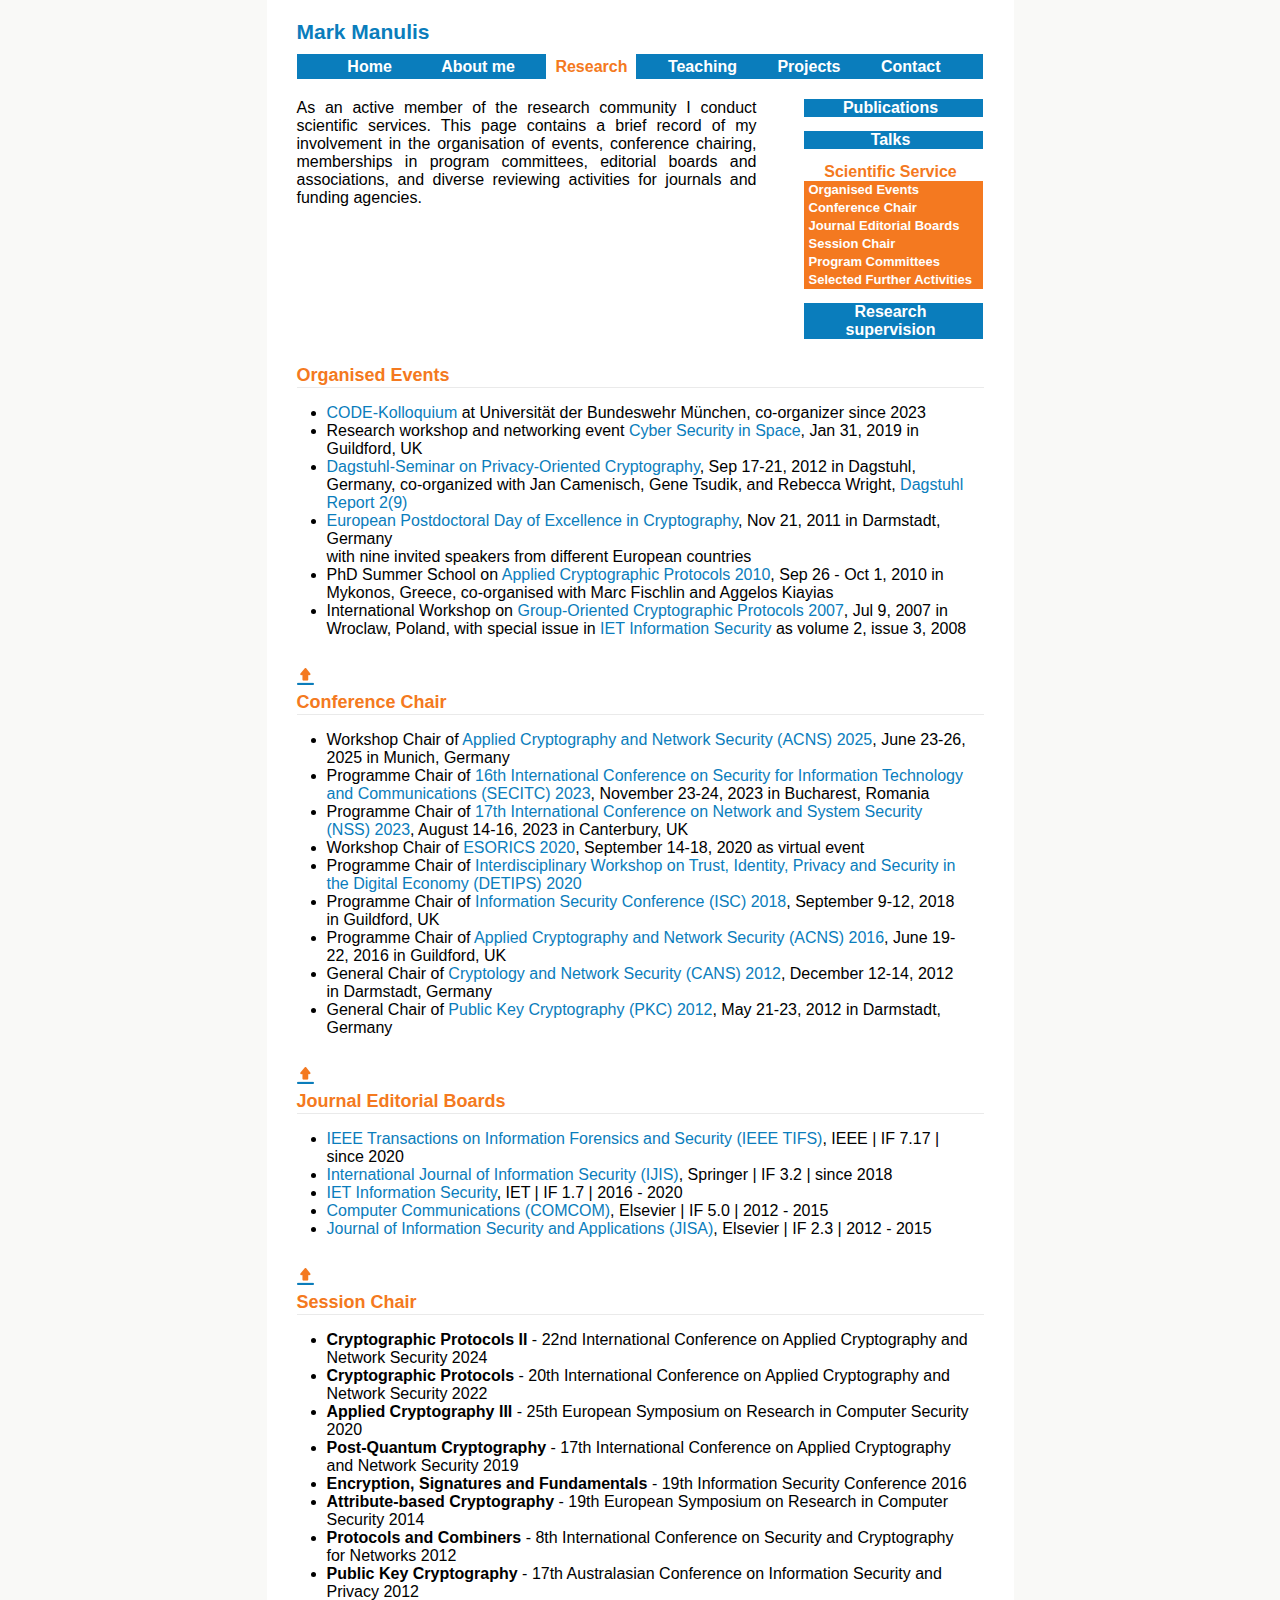
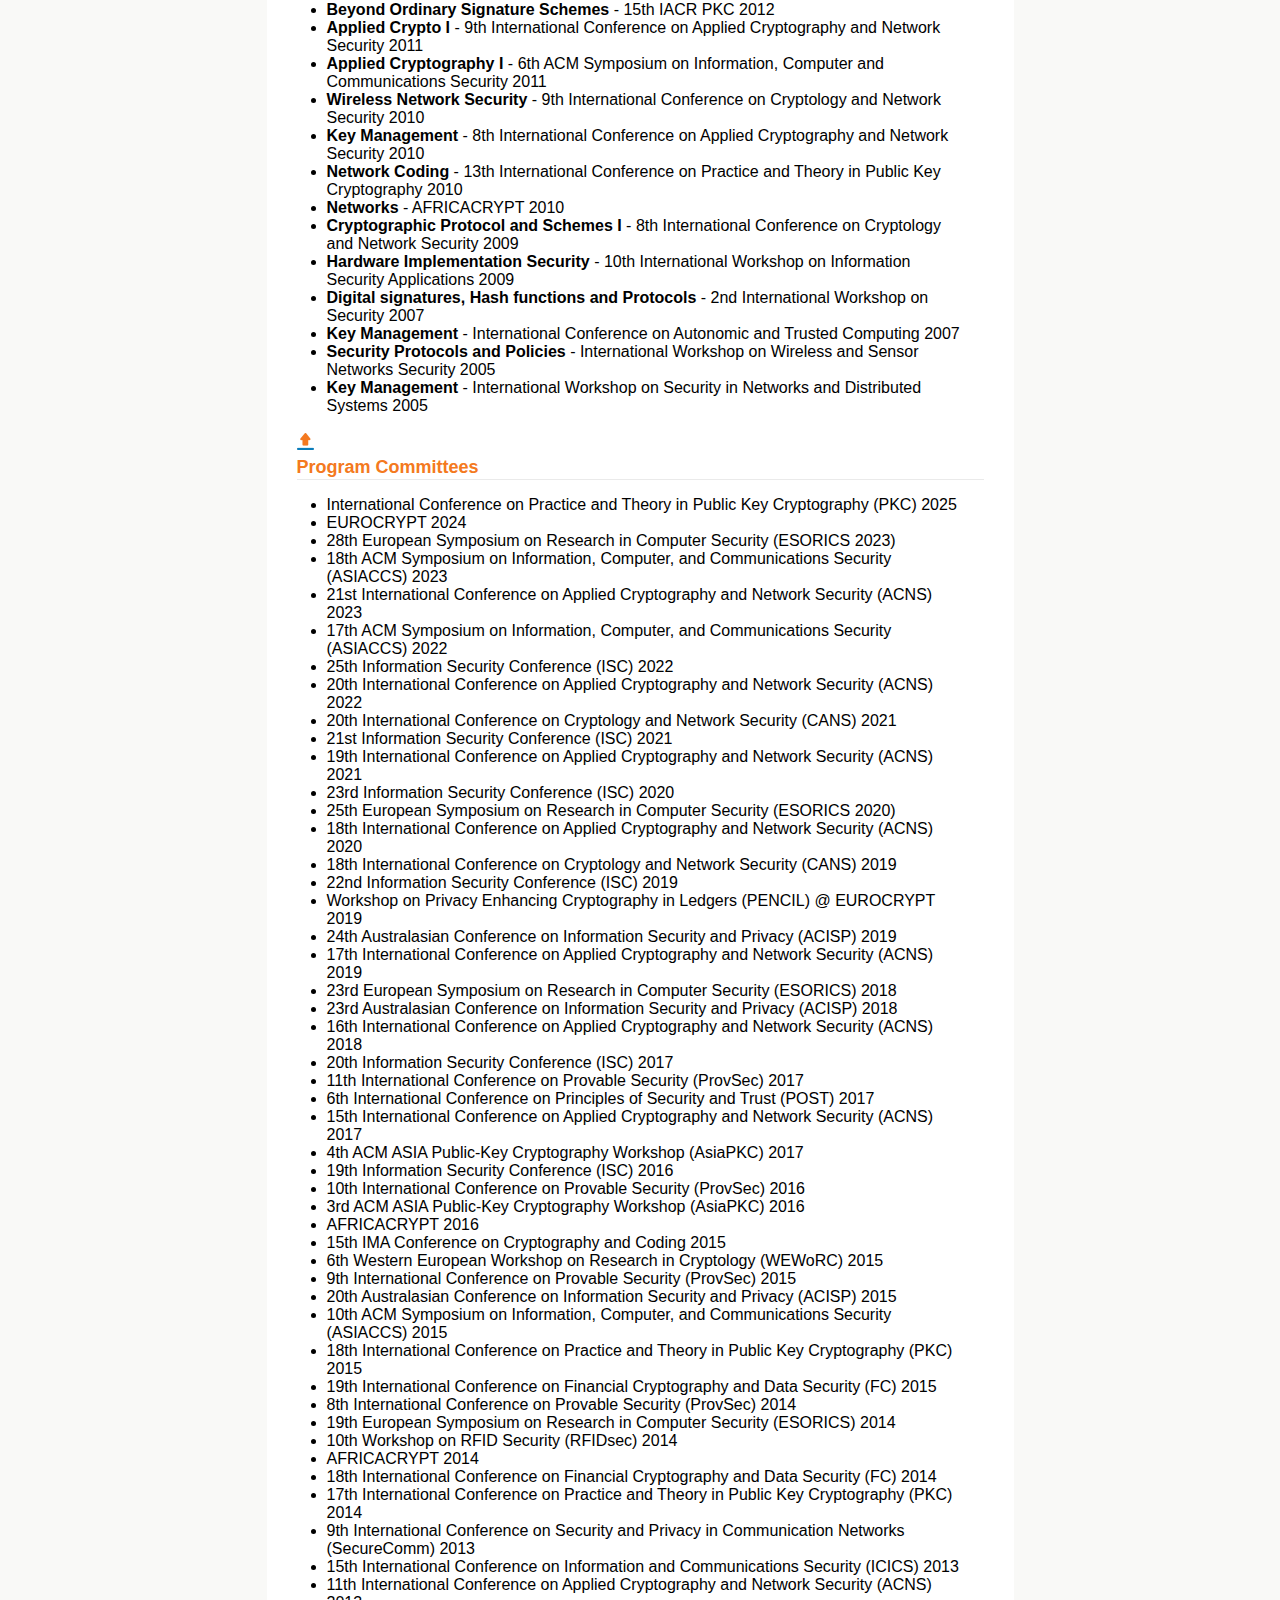
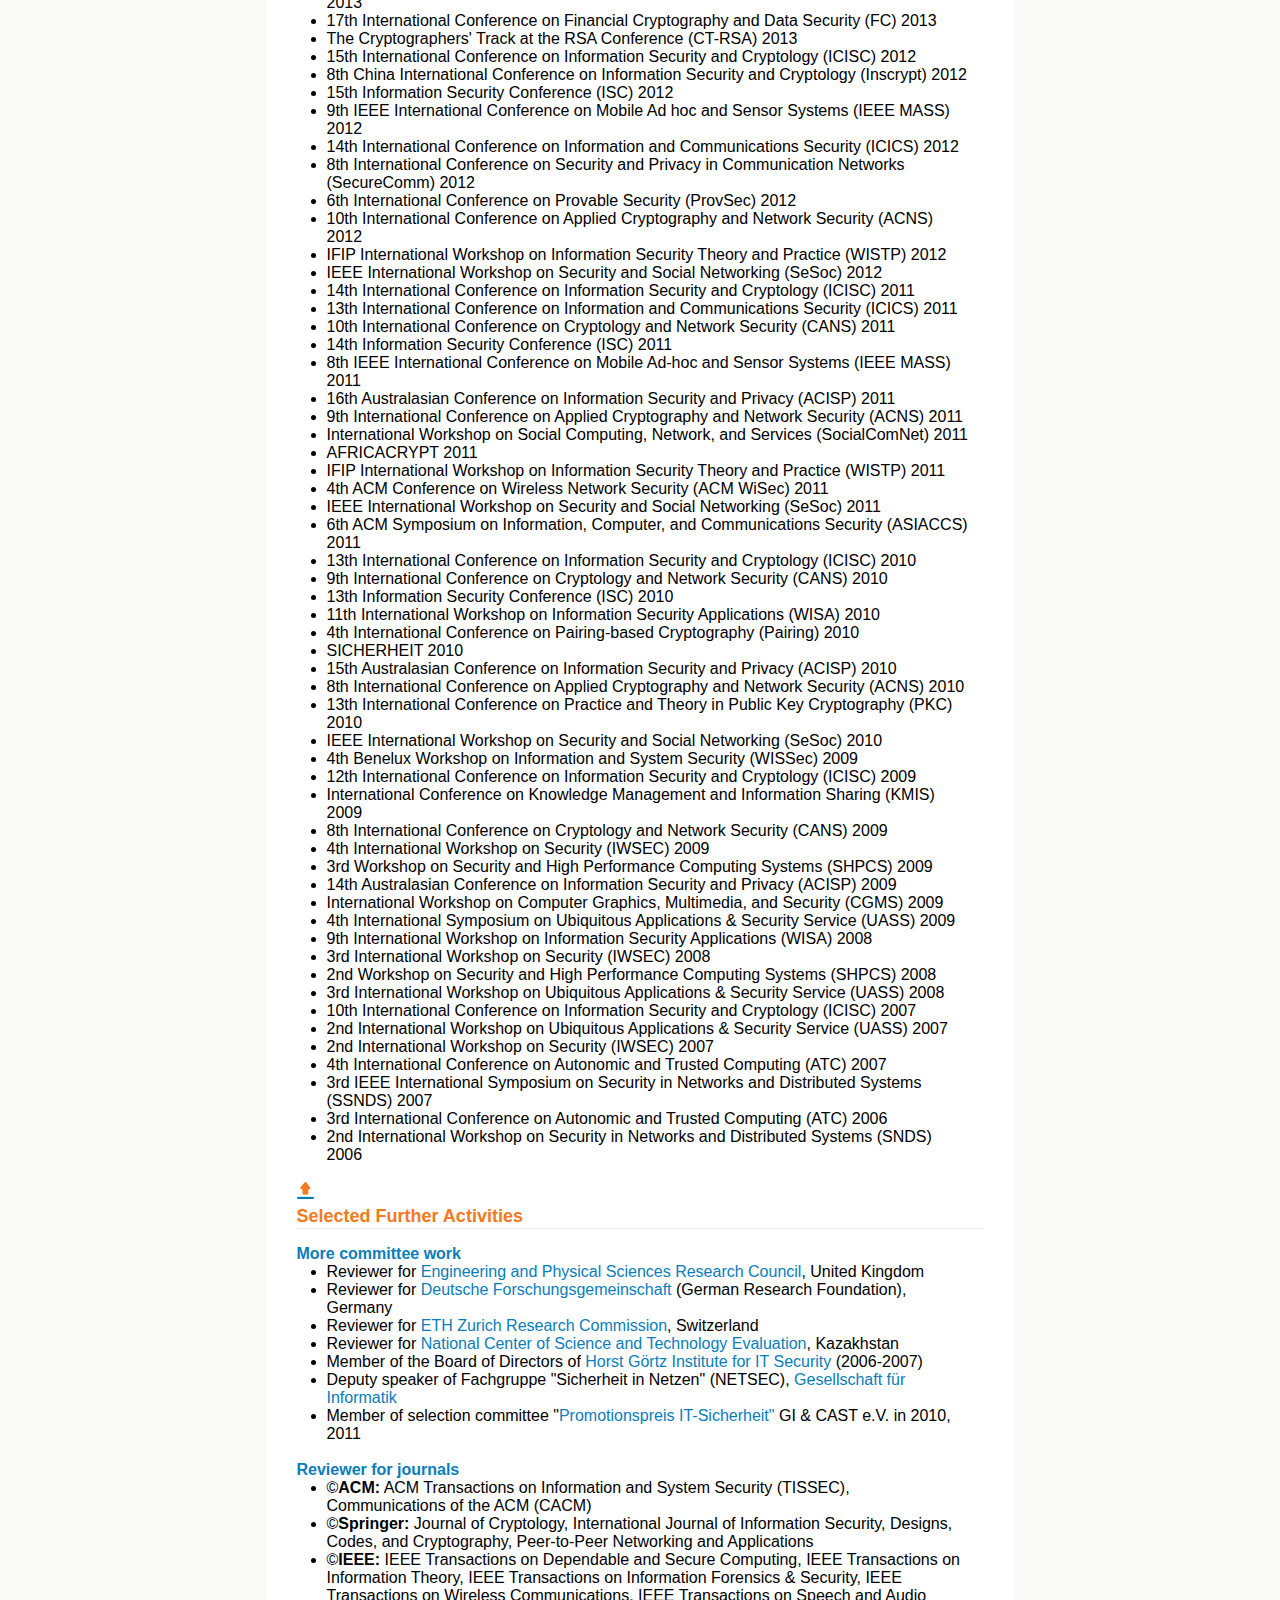
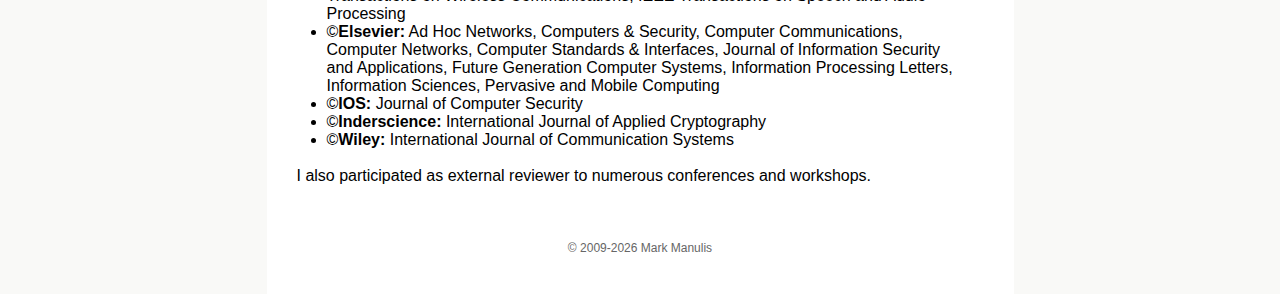
<file: service.html>
<!DOCTYPE HTML PUBLIC "-//W3C//DTD HTML 4.01//EN" "http://www.w3.org/TR/html4/strict.dtd">
<html  lang="en" >
	<head>
		<title>Prof. Dr. Mark Manulis</title>
<meta http-equiv="Content-type" content="text/html; charset=utf-8" >
<meta http-equiv="Content-Language" content="en">
<meta name="viewport" content="width=device-width">

		<link rel="shortcut icon" href="/favicon.ico" >
	<link rel="stylesheet" type="text/css" href="css/layout.css" >
<link rel="stylesheet" type="text/css" href="css/typography.css" >
<link rel="stylesheet" type="text/css" href="css/form.css" >
</head>
<body>
<div id="Outer">
	<div id="Upbg"></div>
	<div id="Inner">
		<div id="Header">
			<a name="Top" id="Top"></a><h1>Mark Manulis</h1><br >
			<!--<h2>Dr.-Ing.</h2>-->
		</div>
	<!--	<div id="Splash"></div>-->
		<div id="Menu">
		<ul>
    	  
		<li class="first"><a href="index.html" class="link">&nbsp;&nbsp;Home&nbsp;&nbsp;</a></li>
			  
		<li><a href="about.html"  class="link">About me</a></li>
			  
		<li class="current"><a href="pub.html" class="current">Research</a></li>
			  
		<li><a href="teaching.html" class="link">Teaching</a></li>
			  
		<li><a href="projects.html"  class="link">Projects</a></li>

		<li class="last"><a href="contact.html" class="link">Contact</a></li>			  		
        </ul>
		</div>

		<div id="Primarycontent">
			<div class="post">
				<div class="header">
				<p>As an active member of the research community I conduct scientific services. 
				This page contains a brief record of my involvement in the organisation of events, 
				conference chairing, memberships in program committees, editorial boards and associations, and diverse 
				reviewing activities for journals and funding agencies.</p>
				</div>
				</div>
				</div>

                				
<div id="Secondarycontent">
<div class="content">
<ul>
<li class="next"><a href="pub.html" class="next">Publications</a></li>
</ul>
<p></p>
<ul>
<li class="next"><a href="talks.html" class="next">&nbsp;&nbsp;Talks&nbsp;&nbsp;</a></li>
</ul>
<p></p>
<ul>
<li class="first"><a href="service.html" class="first">Scientific Service</a></li>
<li class="second"><a href="#Events"  class="second">Organised Events</a></li>
<li class="second"><a href="#GeneralChair"  class="second">Conference Chair</a></li>
<li class="second"><a href="#JournalEditor"  class="second">Journal Editorial Boards</a></li>
<li class="second"><a href="#SessionChair"  class="second">Session Chair</a></li>
<li class="second"><a href="#PCMember"  class="second">Program Committees</a></li>
<li class="second"><a href="#Reviews"  class="second">Selected Further Activities</a></li>
</ul>
<p></p>
<ul>
<li class="next"><a href="supervision.html" class="next">Research supervision</a></li>
</ul>
</div>	
</div>
	
		<div id="Primarycontent" style="width:100%">
			<div class="post">
				<div class="header">
				<a name="Events" id="Events"></a><h3>Organised Events</h3>
				</div>
				<div class="content">	
				
			     <ul>
				 <li><a href="https://www.unibw.de/code/events/kolloquium" target="_blank">CODE-Kolloquium</a> at Universität der Bundeswehr München, co-organizer since 2023</li>
				  <li>Research workshop and networking event <a href="https://www.eventbrite.co.uk/e/cyber-security-in-space-research-workshop-networking-event-tickets-54759516187#" target="_blank">Cyber Security in Space</a>, Jan 31, 2019 in Guildford, UK</li>
				 <li><a href="http://www.dagstuhl.de/de/programm/kalender/semhp/?semnr=12381" target="_blank">Dagstuhl-Seminar on Privacy-Oriented Cryptography</a>, Sep 17-21, 2012 in Dagstuhl, Germany, 
				  co-organized with Jan Camenisch, Gene Tsudik, and Rebecca Wright, <a href="http://dx.doi.org/10.4230/DagRep.2.9.165" target="_blank">Dagstuhl Report 2(9)</a></li>
			     <li><a href="doecryptodoc.html" target="_blank">European Postdoctoral Day of Excellence in Cryptography</a>, Nov 21, 2011 in Darmstadt, Germany<br>
			     	with nine invited speakers from different European countries</li>
				 <li>PhD Summer School on <a href="http://summerschool2010.cased.de" target="_blank">Applied Cryptographic 
                 Protocols 2010</a>, Sep 26 - Oct 1, 2010 in Mykonos, Greece, co-organised with Marc Fischlin and Aggelos Kiayias</li>
				 <li>International Workshop on <a href="http://www1.hgi.rub.de/gocp07" target="_blank">Group-Oriented Cryptographic 
                 Protocols 2007</a>, Jul 9, 2007 in Wroclaw, Poland, with special issue in <a target="_blank" href="http://www.ietdl.org/IET-IFS">IET Information Security</a> as volume 2, issue 3, 2008</li>
				</ul> 
  
				</div>
				</div>
				</div>
		

		<div id="Primarycontent" style="width:100%">
			<div class="post">
				<div class="header">
				<a href="#Top" name="GeneralChair" id="GeneralChair"><img src="images/icons/up.png" border="0"></a><h3>Conference Chair</h3>
				</div>
				<div class="content">	
				
			     <ul>
			     <li>Workshop Chair of <a href="http://fordaysec.de/acns2025" target="_blank">Applied Cryptography and Network Security (ACNS) 2025</a>, June 23-26, 2025 in Munich, Germany</li>
				 <li>Programme Chair of <a href="https://secitc.eu/" target="_blank">16th International Conference on Security for Information Technology and Communications (SECITC) 2023</a>, November 23-24, 2023 in Bucharest, Romania</li>
				 <li>Programme Chair of <a href="https://nss2023.cyber.kent.ac.uk/" target="_blank">17th International Conference on Network and System Security (NSS) 2023</a>, August 14-16, 2023 in Canterbury, UK</li>
				 <li>Workshop Chair of <a href="https://www.surrey.ac.uk/esorics-2020" target="_blank">ESORICS 2020</a>, September 14-18, 2020 as virtual event</li>
				 <li>Programme Chair of <a href="http://detips2020.github.io" target="_blank">Interdisciplinary Workshop on Trust, Identity, Privacy and Security in the Digital Economy (DETIPS) 2020</a></li>	
				 <li>Programme Chair of <a href="http://isc2018.sccs.surrey.ac.uk/" target="_blank">Information Security Conference (ISC) 2018</a>, September 9-12, 2018 in Guildford, UK</li>	
			     <li>Programme Chair of <a href="http://acns2016.sccs.surrey.ac.uk/" target="_blank">Applied Cryptography and Network Security (ACNS) 2016</a>, June 19-22, 2016 in Guildford, UK</li>	
				 <li>General Chair of <a href="http://cans2012.cased.de" target="_blank">Cryptology and Network Security (CANS) 2012</a>, December 12-14, 2012 in Darmstadt, Germany</li>
			     <li>General Chair of <a href="http://pkc2012.cased.de" target="_blank">Public Key Cryptography (PKC) 2012</a>, May 21-23, 2012 in Darmstadt, Germany</li>
				</ul> 
  
				</div>
				</div>
				</div>
				
			<div id="Primarycontent" style="width:100%">
			<div class="post">
				<div class="header">
				<a href="#Top" name="JournalEditor" id="JournalEditor"><img src="images/icons/up.png" border="0"></a><h3>Journal Editorial Boards</h3>
				</div>
				<div class="content">	
				
			     <ul>	
			     <li><a href="https://signalprocessingsociety.org/publications-resources/ieee-transactions-information-forensics-and-security" target="_blank">IEEE Transactions on Information Forensics and Security (IEEE TIFS)</a>, IEEE | IF 7.17 | since 2020</li>	
				 <li><a href="https://www.springer.com/journal/10207/" target="_blank">International Journal of Information Security (IJIS)</a>, Springer | IF 3.2 | since 2018</li>	
				 <li><a href="http://digital-library.theiet.org/content/journals/iet-ifs" target="_blank">IET Information Security</a>, IET | IF 1.7 | 2016 - 2020</li>	
				 <li><a href="http://www.journals.elsevier.com/computer-communications/" target="_blank">Computer Communications (COMCOM)</a>, Elsevier | IF 5.0 | 2012 - 2015</li>
				 <li><a href="http://www.journals.elsevier.com/journal-of-information-security-and-applications/" target="_blank">Journal of Information Security and Applications (JISA)</a>, Elsevier | IF 2.3 | 2012 - 2015</li>
				</ul> 
  
				</div>
				</div>
				</div>		
				
				<div id="Primarycontent" style="width:100%">
			    <div class="post">

								<div class="header">
				<a href="#Top" name="SessionChair" id="SessionChair"><img src="images/icons/up.png" border="0"></a><h3>Session Chair</h3>
				</div>
				<div class="content">
                <ul>
				<li><strong>Cryptographic Protocols II</strong> - 22nd International Conference on Applied Cryptography and Network Security 2024</li>
				<li><strong>Cryptographic Protocols</strong> - 20th International Conference on Applied Cryptography and Network Security 2022</li>
				<li><strong>Applied Cryptography III</strong> - 25th European Symposium on Research in Computer Security 2020</li>
				<li><strong>Post-Quantum Cryptography</strong> - 17th International Conference on Applied Cryptography and Network Security 2019</li>	
                <li><strong>Encryption, Signatures and Fundamentals</strong> - 19th Information Security Conference 2016</li>		
                <li><strong>Attribute-based Cryptography</strong> - 19th European Symposium on Research in Computer Security 2014</li>	
                <li><strong>Protocols and Combiners</strong> - 8th International Conference on Security and Cryptography for Networks 2012</li>	
                <li><strong>Public Key Cryptography</strong> - 17th Australasian Conference on Information Security and Privacy 2012</li>	
                <li><strong>Beyond Ordinary Signature Schemes</strong> - 15th IACR PKC 2012</li>
                <li><strong>Applied Crypto I</strong> - 9th International Conference on Applied Cryptography and Network Security 2011</li>
				<li><strong>Applied Cryptography I</strong> - 6th ACM Symposium on Information, Computer and Communications Security 2011</li>
                <li><strong>Wireless Network Security</strong> - 9th International Conference on Cryptology and Network Security 2010</li>
                <li><strong>Key Management</strong> - 8th International Conference on Applied Cryptography and Network Security 2010</li>	
                <li><strong>Network Coding</strong> - 13th International Conference on Practice and Theory in Public Key Cryptography 2010</li>
                <li><strong>Networks</strong> - AFRICACRYPT 2010</li>
                <li><strong>Cryptographic Protocol and Schemes I</strong> - 8th International Conference on Cryptology and Network Security 2009</li>
				<li><strong>Hardware Implementation Security</strong> - 10th International Workshop on Information Security Applications 2009</li>
				<li><strong>Digital signatures, Hash functions and Protocols</strong> - 2nd International Workshop on Security 2007</li>
				<li><strong>Key Management</strong> - International Conference on Autonomic and Trusted Computing 2007</li>
				<li><strong>Security Protocols and Policies</strong> - International Workshop on Wireless and Sensor Networks Security 2005</li>
				<li><strong>Key Management</strong> - International Workshop on Security in Networks and Distributed Systems 2005<br><br></li>
				</ul>				
			
		
				
				</div>
				
				<div class="header">
				<a href="#Top" name="PCMember" id="PCMember"><img src="images/icons/up.png" border="0"></a><h3>Program Committees</h3>
				</div>
				<div class="content">
				<ul>
				<li>International Conference on Practice and Theory in Public Key Cryptography (PKC) 2025</li>
				<li>EUROCRYPT 2024</li>
				<li>28th European Symposium on Research in Computer Security (ESORICS 2023)</li>	
				<li>18th ACM Symposium on Information, Computer, and Communications Security (ASIACCS) 2023</li>
				<li>21st International Conference on Applied Cryptography and Network Security (ACNS) 2023</li>	
				<li>17th ACM Symposium on Information, Computer, and Communications Security (ASIACCS) 2022</li>
				<li>25th Information Security Conference (ISC) 2022</li>
				<li>20th International Conference on Applied Cryptography and Network Security (ACNS) 2022</li>	
				<li>20th International Conference on Cryptology and Network Security (CANS) 2021</li>
				<li>21st Information Security Conference (ISC) 2021</li>
				<li>19th International Conference on Applied Cryptography and Network Security (ACNS) 2021</li>	
				<li>23rd Information Security Conference (ISC) 2020</li>
				<li>25th European Symposium on Research in Computer Security (ESORICS 2020)</li>	
				<li>18th International Conference on Applied Cryptography and Network Security (ACNS) 2020</li>	
				<li>18th International Conference on Cryptology and Network Security (CANS) 2019</li>
				<li>22nd Information Security Conference (ISC) 2019</li>
				<li>Workshop on Privacy Enhancing Cryptography in Ledgers (PENCIL) @ EUROCRYPT 2019</li>
				<li>24th Australasian Conference on Information Security and Privacy (ACISP) 2019</li>
				<li>17th International Conference on Applied Cryptography and Network Security (ACNS) 2019</li>	
				<li>23rd European Symposium on Research in Computer Security (ESORICS) 2018</li>
				<li>23rd Australasian Conference on Information Security and Privacy (ACISP) 2018</li>
				<li>16th International Conference on Applied Cryptography and Network Security (ACNS) 2018</li>	
				<li>20th Information Security Conference (ISC) 2017</li>
				<li>11th International Conference on Provable Security (ProvSec) 2017</li>	
				<li>6th International Conference on Principles of Security and Trust (POST) 2017</li>
				<li>15th International Conference on Applied Cryptography and Network Security (ACNS) 2017</li>	
				<li>4th ACM ASIA Public-Key Cryptography Workshop (AsiaPKC) 2017</li>
				<li>19th Information Security Conference (ISC) 2016</li>	
				<li>10th International Conference on Provable Security (ProvSec) 2016</li>
				<li>3rd ACM ASIA Public-Key Cryptography Workshop (AsiaPKC) 2016</li>
				<li>AFRICACRYPT 2016</li>
				<li>15th IMA Conference on Cryptography and Coding 2015</li>
				<li>6th Western European Workshop on Research in Cryptology (WEWoRC) 2015</li>	
				<li>9th International Conference on Provable Security (ProvSec) 2015</li>
				<li>20th Australasian Conference on Information Security and Privacy (ACISP) 2015</li>
				<li>10th ACM Symposium on Information, Computer, and Communications Security (ASIACCS) 2015</li>
				<li>18th International Conference on Practice and Theory in Public Key Cryptography (PKC) 2015</li>
				<li>19th International Conference on Financial Cryptography and Data Security (FC) 2015</li>	
				<li>8th International Conference on Provable Security (ProvSec) 2014</li>	
				<li>19th European Symposium on Research in Computer Security (ESORICS) 2014</li>
				<li>10th Workshop on RFID Security (RFIDsec) 2014</li>	
				<li>AFRICACRYPT 2014</li>
				<li>18th International Conference on Financial Cryptography and Data Security (FC) 2014</li>	
				<li>17th International Conference on Practice and Theory in Public Key Cryptography (PKC) 2014</li>	
				<li>9th International Conference on Security and Privacy in Communication Networks (SecureComm) 2013</li>
				<li>15th International Conference on Information and Communications Security (ICICS) 2013</li>	
				<li>11th International Conference on Applied Cryptography and Network Security (ACNS) 2013</li>	
				<li>17th International Conference on Financial Cryptography and Data Security (FC) 2013</li>
				<li>The Cryptographers' Track at the RSA Conference (CT-RSA) 2013</li>
				<li>15th International Conference on Information Security and Cryptology (ICISC) 2012</li>
				<li>8th China International Conference on Information Security and Cryptology (Inscrypt) 2012</li>
				<li>15th Information Security Conference (ISC) 2012</li>
				<li>9th IEEE International Conference on Mobile Ad hoc and Sensor Systems (IEEE MASS) 2012</li>
				<li>14th International Conference on Information and Communications Security (ICICS) 2012</li>
				<li>8th International Conference on Security and Privacy in Communication Networks (SecureComm) 2012</li>
				<li>6th International Conference on Provable Security (ProvSec) 2012</li>
				<li>10th International Conference on Applied Cryptography and Network Security (ACNS) 2012</li>
				<li>IFIP International Workshop on Information Security Theory and Practice (WISTP) 2012</li>
				<li>IEEE International Workshop on Security and Social Networking (SeSoc) 2012</li>
				<li>14th International Conference on Information Security and Cryptology (ICISC) 2011</li>
				<li>13th International Conference on Information and Communications Security (ICICS) 2011</li>
				<li>10th International Conference on Cryptology and Network Security (CANS) 2011</li>
				<li>14th Information Security Conference (ISC) 2011</li>
				<li>8th IEEE International Conference on Mobile Ad-hoc and Sensor Systems (IEEE MASS) 2011</li>
				<li>16th Australasian Conference on Information Security and Privacy (ACISP) 2011</li>
				<li>9th International Conference on Applied Cryptography and Network Security (ACNS) 2011</li>
				<li>International Workshop on Social Computing, Network, and Services (SocialComNet) 2011</li>
				<li>AFRICACRYPT 2011</li>	
				<li>IFIP International Workshop on Information Security Theory and Practice (WISTP) 2011</li>
				<li>4th ACM Conference on Wireless Network Security (ACM WiSec) 2011</li>		
				<li>IEEE International Workshop on Security and Social Networking (SeSoc) 2011</li>
				<li>6th ACM Symposium on Information, Computer, and Communications Security (ASIACCS) 2011</li>	
				<li>13th International Conference on Information Security and Cryptology (ICISC) 2010</li>	
				<li>9th International Conference on Cryptology and Network Security (CANS) 2010</li>			
				<li>13th Information Security Conference (ISC) 2010</li>
				<li>11th International Workshop on Information Security Applications (WISA) 2010</li>
				<li>4th International Conference on Pairing-based Cryptography (Pairing) 2010</li>	
				<li>SICHERHEIT 2010</li>
				<li>15th Australasian Conference on Information Security and Privacy (ACISP) 2010</li>
				<li>8th International Conference on Applied Cryptography and Network Security (ACNS) 2010</li>
				<li>13th International Conference on Practice and Theory in Public Key Cryptography (PKC) 2010</li>	
			    <li>IEEE International Workshop on Security and Social Networking (SeSoc) 2010</li>
				<li>4th Benelux Workshop on Information and System Security  (WISSec) 2009</li>
				<li>12th International Conference on Information Security and Cryptology (ICISC) 2009</li>
				<li>International Conference on Knowledge Management and Information Sharing (KMIS) 2009</li>
				<li>8th International Conference on Cryptology and Network Security (CANS) 2009</li>
                <li>4th International Workshop on Security (IWSEC) 2009</li>
                <li>3rd Workshop on Security and High Performance Computing Systems (SHPCS) 2009</li>
                <li>14th Australasian Conference on Information Security and Privacy (ACISP) 2009</li>
				 <li>International Workshop on Computer Graphics, Multimedia, and Security (CGMS) 2009</li>
				 <li>4th International Symposium on Ubiquitous Applications &amp; Security Service (UASS) 2009</li>
                 <li>9th International Workshop on Information Security Applications (WISA) 2008</li>
                 <li>3rd International Workshop on Security (IWSEC) 2008</li>
                 <li>2nd Workshop on Security and High Performance Computing Systems (SHPCS) 2008</li>
				 <li>3rd International Workshop on Ubiquitous Applications &amp; Security Service (UASS) 2008</li>
				 <li>10th International Conference on Information Security and Cryptology (ICISC) 2007</li>
				 <li>2nd International Workshop on Ubiquitous Applications &amp; Security Service (UASS) 2007</li>
				 <li>2nd International Workshop on Security (IWSEC) 2007</li>
				 <li>4th International Conference on Autonomic and Trusted Computing (ATC) 2007</li>
				 <li>3rd IEEE International Symposium on Security in Networks and Distributed Systems (SSNDS) 2007</li>
				 <li>3rd International Conference on Autonomic and Trusted Computing (ATC) 2006</li>
				 <li>2nd International Workshop on Security in Networks and Distributed Systems (SNDS) 2006<br><br></li>
				</ul> 					
				</div>


				<div class="header">				
				<a href="#Top" name="Reviews" id="Reviews"><img src="images/icons/up.png" border="0"></a><h3>Selected Further Activities</h3>
				</div>
				<div class="content">
				<a><strong>More committee work</strong></a>	
				<ul>
				<li>Reviewer for <a href="http://www.epsrc.ac.uk/" target="_blank">Engineering and Physical Sciences Research Council</a>, United Kingdom</li>
				<li>Reviewer for <a href="http://www.dfg.de/" target="_blank">Deutsche Forschungsgemeinschaft</a> (German Research Foundation), Germany</li>
			    <li>Reviewer for <a href="http://www.ethgrants.ethz.ch" target="_blank">ETH Zurich Research Commission</a>, Switzerland</li>
			    <li>Reviewer for <a href="http://www.ncste.kz/en" target="_blank">National Center of Science and Technology Evaluation</a>, Kazakhstan</li>
				<li>Member of the Board of Directors of <a href="http://www.hgi.rub.de/" target="_blank">Horst G&ouml;rtz Institute for IT Security</a> (2006-2007)</li>
				<li>Deputy speaker of Fachgruppe "Sicherheit in Netzen" (NETSEC), <a href="http://www.gi-ev.de/" target="_blank">Gesellschaft f&uuml;r Informatik</a></li>
				<li>Member of selection committee "<a href="http://www.gi-ev.de/gliederungen/fachbereiche/sicherheit/fachbereich-sicherheit-schutz-und-zuverlaessigkeit/aktuelles.html" target="_blank">Promotionspreis IT-Sicherheit"</a> GI &amp; CAST e.V. in 2010, 2011</li>
				</ul><br>
				<a><strong>Reviewer for journals</strong></a>
			    <ul>
			    <li>&copy;<b>ACM:</b> ACM Transactions on Information and System Security (TISSEC), Communications of the ACM (CACM)</li>
			    <li>&copy<b>Springer:</b> Journal of Cryptology, International Journal of Information Security, Designs, Codes, and Cryptography, Peer-to-Peer Networking and Applications</li>
			    <li>&copy<b>IEEE:</b> IEEE Transactions on Dependable and Secure Computing, IEEE Transactions on Information Theory, IEEE Transactions on Information Forensics & Security, IEEE Transactions on Wireless Communications, 
				IEEE Transactions on Speech and Audio Processing</li> 
				<li>&copy<b>Elsevier:</b> Ad Hoc Networks, Computers &amp; Security, Computer Communications, Computer Networks, 
				Computer Standards &amp; Interfaces, Journal of Information Security and Applications, Future Generation Computer Systems, Information Processing Letters, 
				Information Sciences,  Pervasive and Mobile Computing</li>
				<li>&copy<b>IOS:</b> Journal of Computer Security</li> 
				<li>&copy<b>Inderscience:</b> International Journal of Applied Cryptography</li>
				<li>&copy<b>Wiley:</b> International Journal of Communication Systems</li>
<!--										
			<li>IEEE Transactions on Dependable and Secure Computing, 2009, 2010</li>    	
			<li>International Journal of Applied Cryptography, Inderscience, 2010</li>
			<li>Information Processing Letters, Elsevier, 2009, 2010</li>
			<li>Pervasive and Mobile Computing, Elsevier, 2010</li>
			<li>ACM Transactions on Information Security, 2009</li>
			<li>IET Information Security, 2007, 2008, 2009</li>
			<li>Information Processing Letters, Elsevier, 2009</li>
			<li>Information Sciences, Elsevier, 2009</li>
			<li>Computer Communications, Elsevier, 2009</li>
			<li>Peer-to-Peer Networking and Applications, Springer, 2008</li>
			<li>Communications of the ACM, 2008</li>
			<li>International Journal of Communication Systems, Wiley, 2008</li>
			<li>International Journal of E-Business Research, Special issue: "The Protection of Privacy in E-Business", IGI Global, 2008</li>
			<li>Computers &amp; Security, Elsevier, 2008</li>
			<li>Computer Networks, Elsevier, 2008</li>
			<li>IEEE Transactions on Wireless Communications, 2008</li>
            <li>Computer Standards &amp; Interfaces, Elsevier, 2006, 2008</li>
			<li>Ad Hoc Networks, Elsevier, 2008</li>
            <li>Future Generation Computer Systems, Elsevier, 2006</li>
            <li>IEEE Transactions on Speech and Audio Processing, 2005</li>	
-->			
              </ul><br>
			    			    
			I also participated as external reviewer to numerous conferences and workshops.
<!--			    
			    <ul>
			<li>Asiacrypt 2006, 2009, 2010</li>
			<li>International Conference on Security and Cryptography for Networks  (SCN) 2010</li>
			<li>Workshop on Selected Areas in Cryptography (SAC) 2010</li>			
			<li>Africacrypt 2010</li>    	
			<li>Western European Workshop on Research in Cryptology (WEWoRC) 2009</li>
		    <li>Information Security Conference (ISC) 2009</li>
			<li>International Conference on Pairing-based Cryptography (Pairing) 2009</li>
	        <li>International Conference on Applied Cryptography and Network Security (ACNS) 2009</li>
		    <li>Information Security Practice and Experience Conference (ISPEC) 2006, 2008, 2009</li>
            <li>CT-RSA 2009</li>	
		    <li>IEEE Wireless Communications and Networking Conference  (WCNC) 2009</li>	
	    	<li>International Conference on Information Security and Cryptology  (Inscrypt) 2008</li>
            <li>Smart Card Research and Advanced Application Conference (CARDIS) 2008</li> 
			<li>Australasian Conference on Information Security and Privacy (ACISP) 2007, 2008</li>
			<li>Eurocrypt 2008</li>
            <li>Indocrypt 2006</li>
			<li>IEEE International Workshop on Heterogeneous Multi-Hop Wireless and Mobile Networks (IEEE MHWMN) 2006</li>
			<li>Financial Cryptography and Data Security (FC) 2006</li>
			<li>IFIP TC-6 TC-11 Conference on Communications and Multimedia Security (CMS) 2005</li> 
			<li>European Workshop on Security and Privacy in Ad hoc and Sensor Networks (ESAS) 2005</li>  
		     </ul> 
-->			    
				</div>

		         			
			</div>
		</div>
                	
		<div id="Footer">
		    &copy;  <script>
    var mydate=new Date()
    var year=mydate.getYear()
    
    if (year < 1000)
        year+=1900
    document.write("2009-"+year)
</script>

Mark Manulis
		
		</div>

	</div>

</div>

</body>
</html>
</file>
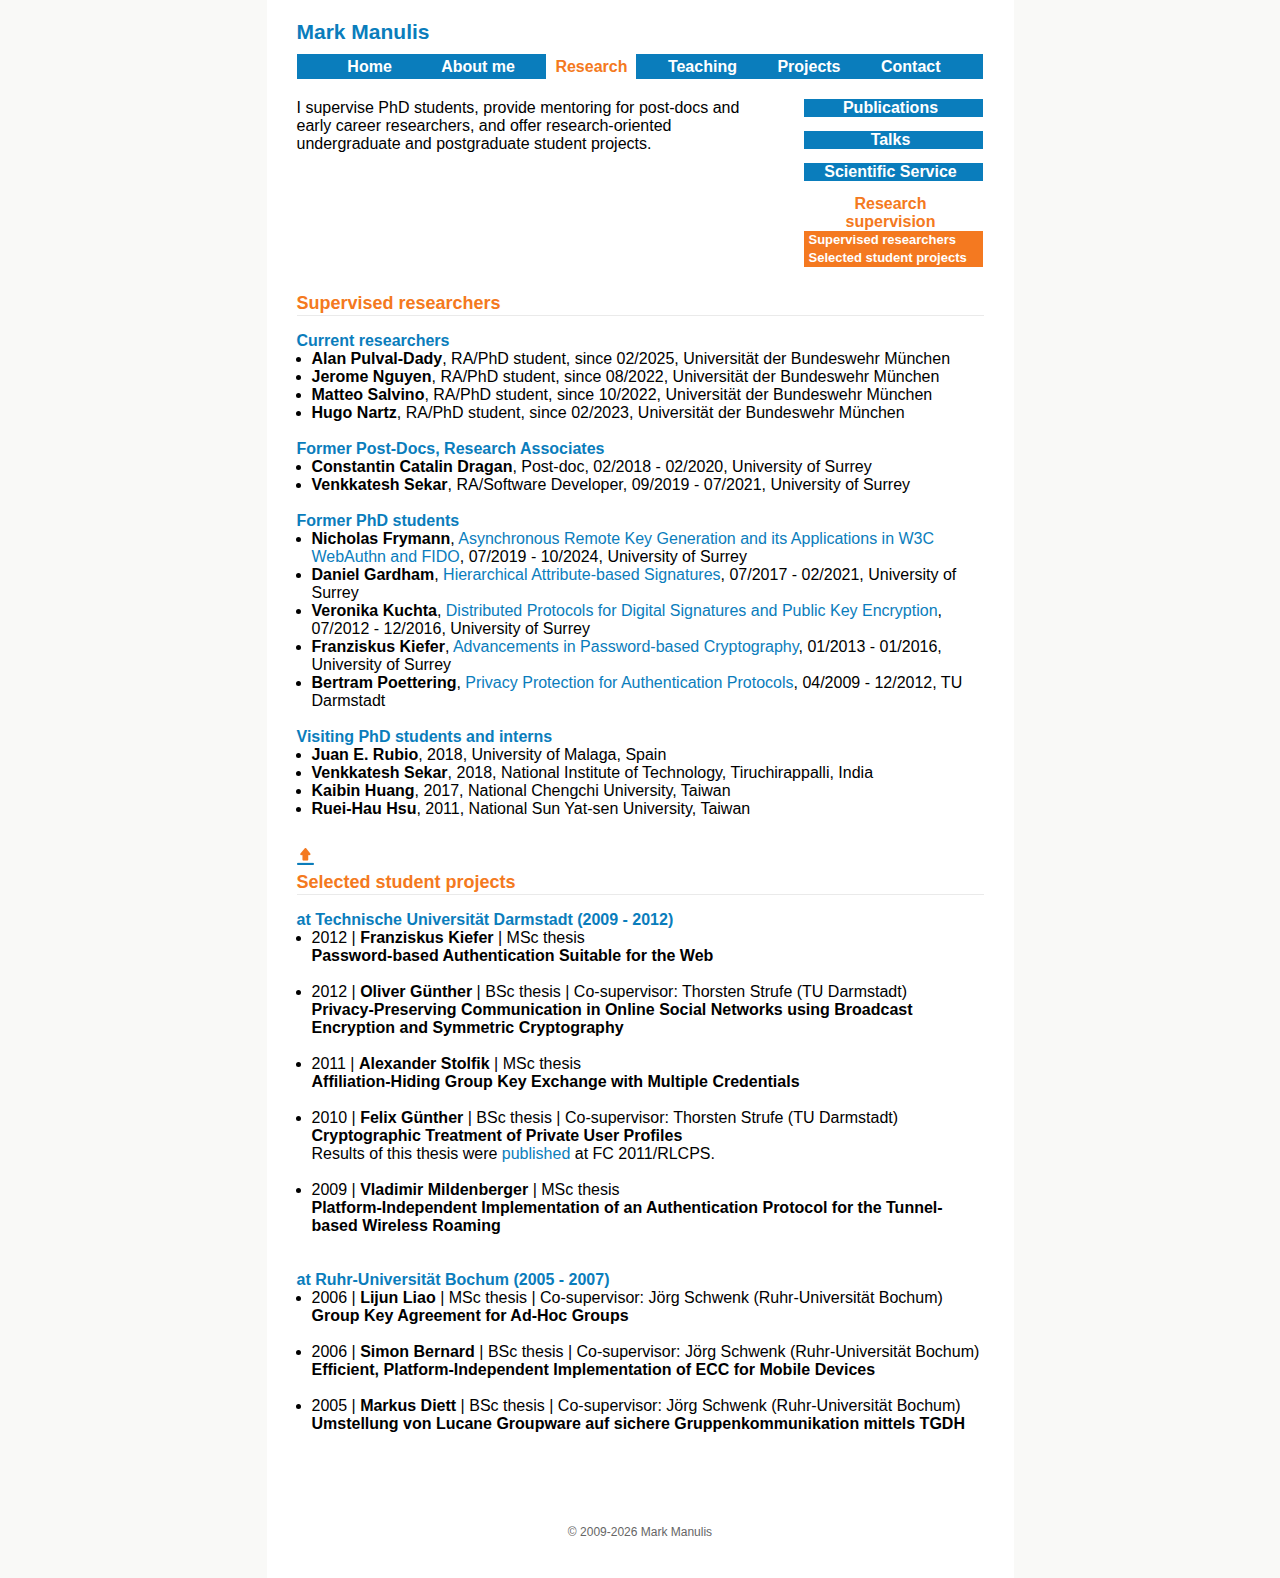
<file: supervision.html>
<!DOCTYPE HTML PUBLIC "-//W3C//DTD HTML 4.01//EN" "http://www.w3.org/TR/html4/strict.dtd">
<html  lang="en" >
	<head>
		<title>Prof. Dr. Mark Manulis</title>
<meta http-equiv="Content-type" content="text/html; charset=utf-8" >
<meta http-equiv="Content-Language" content="en">
<meta name="viewport" content="width=device-width">

		<link rel="shortcut icon" href="/favicon.ico" >
	<link rel="stylesheet" type="text/css" href="css/layout.css" >
<link rel="stylesheet" type="text/css" href="css/typography.css" >
<link rel="stylesheet" type="text/css" href="css/form.css" >
</head>
<body>
<div id="Outer">
	<div id="Upbg"></div>
	<div id="Inner">
		<div id="Header">
			<a name="Top" id="Top"></a><h1>Mark Manulis</h1><br >
			<!--<h2>Dr.-Ing.</h2>-->
		</div>
	<!--	<div id="Splash"></div>-->
		<div id="Menu">
		<ul>
    	  
		<li class="first"><a href="index.html" class="link">&nbsp;&nbsp;Home&nbsp;&nbsp;</a></li>
			  
		<li><a href="about.html"  class="link">About me</a></li>
			  
		<li class="current"><a href="pub.html" class="current">Research</a></li>
			  
		<li><a href="teaching.html" class="link">Teaching</a></li>
			  
		<li><a href="projects.html"  class="link">Projects</a></li>

		<li class="last"><a href="contact.html" class="link">Contact</a></li>			  		
        </ul>
		</div>
		
		<div id="Primarycontent">
		<div class="post">
		<div class="content">
			    I supervise PhD students, provide mentoring for post-docs and early career researchers, and offer research-oriented undergraduate and postgraduate student projects.
				<br><br>	
		</div>
		</div>
		</div>
                


<div id="Secondarycontent">
        



		<div class="content">
<ul>
			<li class="next"><a href="pub.html" class="next">Publications</a></li>
		</ul>
		<p></p>
		<ul>
			<li class="next"><a href="talks.html" class="next">&nbsp;&nbsp;Talks&nbsp;&nbsp;</a></li>
		</ul>
		<p></p>
		<ul>
			<li class="next"><a href="service.html" class="next">Scientific Service</a></li>
		</ul>
		<p></p>
		<ul>
			<li class="first">Research supervision</li>
			<li class="second"><a href="#PhDStudents"  class="second">Supervised researchers</a></li>
			<li class="second"><a href="#Students"  class="second">Selected student projects</a></li>
		</ul>

</div>
</div>

	<div id="Primarycontent" style="width:100%">
			     <div class="post">
				<div class="header">
				<a href="#Top" name="PhDStudents" id="PhDStudents"></a><h3>Supervised researchers</h3>
		        </div>	
				<div class="content">
				<a><strong>Current researchers</strong></a>
				<ul style="list-style-type:disc;padding: 0px 0px 0px 15px;">
				<li><strong>Alan Pulval-Dady</strong>, RA/PhD student, since 02/2025, Universität der Bundeswehr München</li>
				<li><strong>Jerome Nguyen</strong>, RA/PhD student, since 08/2022, Universität der Bundeswehr München</li>
		        <li><strong>Matteo Salvino</strong>, RA/PhD student, since 10/2022, Universität der Bundeswehr München</li>
				<li><strong>Hugo Nartz</strong>, RA/PhD student, since 02/2023, Universität der Bundeswehr München<br><br></li>
				</ul>
				<a><strong>Former Post-Docs, Research Associates</strong></a>
				<ul style="list-style-type:disc;padding: 0px 0px 0px 15px;">
				<li><strong>Constantin Catalin Dragan</strong>, Post-doc, 02/2018 - 02/2020, University of Surrey<br></li>
				<li><strong>Venkkatesh Sekar</strong>, RA/Software Developer, 09/2019 - 07/2021, University of Surrey<br><br></li>
		        </ul>
				<a><strong>Former PhD students</strong></a>
				<ul style="list-style-type:disc;padding: 0px 0px 0px 15px;">
				<li><strong>Nicholas Frymann</strong>, <a href="https://doi.org/10.15126/thesis.901522" target="_blank">Asynchronous Remote Key Generation and its Applications in W3C WebAuthn and FIDO</a>, 07/2019 - 10/2024, University of Surrey<br></li>
				<li><strong>Daniel Gardham</strong>, <a href="https://doi.org/10.15126/thesis.900199" target="_blank">Hierarchical Attribute-based Signatures</a>, 07/2017 - 02/2021, University of Surrey <br></li>
				<li><strong>Veronika Kuchta</strong>, <a href="https://openresearch.surrey.ac.uk/esploro/outputs/doctoral/Distributed-protocols-for-digital-signatures-and/99514478502346?institution=44SUR_INST" target="_blank">Distributed Protocols for Digital Signatures and Public Key Encryption</a>, 07/2012 - 12/2016, University of Surrey <br></li>	
				<li><strong>Franziskus Kiefer</strong>, <a href="http://epubs.surrey.ac.uk/809869/" target="_blank">Advancements in Password-based Cryptography</a>, 01/2013 - 01/2016, University of Surrey <br></li>
				<li><strong>Bertram Poettering</strong>, <a href="http://tuprints.ulb.tu-darmstadt.de/2867/" target="_blank">Privacy Protection for Authentication Protocols</a>, 04/2009 - 12/2012, TU Darmstadt <br><br></li>
				</ul>
				<a><strong>Visiting PhD students and interns</strong></a>
				<ul style="list-style-type:disc;padding: 0px 0px 0px 15px;">
				<li><strong>Juan E. Rubio</strong>, 2018, University of Malaga, Spain<br></li>
				<li><strong>Venkkatesh Sekar</strong>, 2018, National Institute of Technology, Tiruchirappalli, India<br></li>
				<li><strong>Kaibin Huang</strong>, 2017, National Chengchi University, Taiwan<br></li>
				<li><strong>Ruei-Hau Hsu</strong>, 2011, National Sun Yat-sen University, Taiwan<br></li>
		        </ul>
				</div>
				</div>
			</div>
				
				
		<div id="Primarycontent" style="width:100%">
			     <div class="post">
				<div class="header">
				<a href="#Top" name="Students" id="Students"><img src="images/icons/up.png" border="0"></a><h3>Selected student projects</h3>
				</div>
				<div class="content">
				<a><strong>at Technische Universität Darmstadt (2009 - 2012)</strong></a>
				<ul style="list-style-type:disc;padding: 0px 0px 0px 15px;">
				  <li>2012 | <strong>Franziskus Kiefer</strong> | MSc thesis <br>
				  <strong>Password-based Authentication Suitable for the Web</strong><br><br></li>
				  <li>2012 | <strong>Oliver G&uuml;nther</strong> | BSc thesis | Co-supervisor: Thorsten Strufe (TU Darmstadt)<br>
				  <strong>Privacy-Preserving Communication in Online Social Networks using Broadcast Encryption and Symmetric Cryptography</strong><br><br></li>
				  <li>2011 | <strong>Alexander Stolfik</strong> | MSc thesis <br>
				  <strong>Affiliation-Hiding Group Key Exchange with Multiple Credentials</strong><br><br></li>
				  <li>2010 | <strong>Felix G&uuml;nther</strong> | BSc thesis | Co-supervisor: Thorsten Strufe (TU Darmstadt)<br> 
				   <strong>Cryptographic Treatment of Private User Profiles</strong><br>
				   Results of this thesis were <a href="pub.html#GuMaSt_FC11RLCPS">published</a> at FC 2011/RLCPS.<br><br></li>
				  <li>2009 | <strong>Vladimir Mildenberger</strong> | MSc thesis <br>
				  <strong>Platform-Independent 
                  Implementation of an Authentication Protocol for the Tunnel-based Wireless Roaming</strong></li>
				  <br><br>
				</ul>
				
				<a><strong>at Ruhr-Universität Bochum (2005 - 2007)</strong></a>
				<ul style="list-style-type:disc;padding: 0px 0px 0px 15px;">
				  <li>2006 | <strong>Lijun Liao</strong> | MSc thesis | Co-supervisor: Jörg Schwenk (Ruhr-Universität Bochum)<br>
				  <strong>Group Key Agreement for Ad-Hoc Groups</strong><br><br></li>
				  <li>2006 | <strong>Simon Bernard</strong> | BSc thesis | Co-supervisor: Jörg Schwenk (Ruhr-Universität Bochum) <br>
				  <strong>Efficient, Platform-Independent Implementation of ECC for Mobile Devices</strong><br><br></li>
				  <li>2005 | <strong>Markus Diett</strong> | BSc thesis | Co-supervisor: Jörg Schwenk (Ruhr-Universität Bochum)<br>
				  <strong>Umstellung von Lucane Groupware auf sichere Gruppenkommunikation mittels TGDH</strong></li>
				  <br><br>
				</ul> 
</div>	

				

				</div>
				</div>
					

				                	
		<div id="Footer">
		    &copy;  <script>
    var mydate=new Date()
    var year=mydate.getYear()
    
    if (year < 1000)
        year+=1900
    document.write("2009-"+year)
</script>

Mark Manulis
		
		</div>

	</div>

</div>

</body>
</html>
</file>
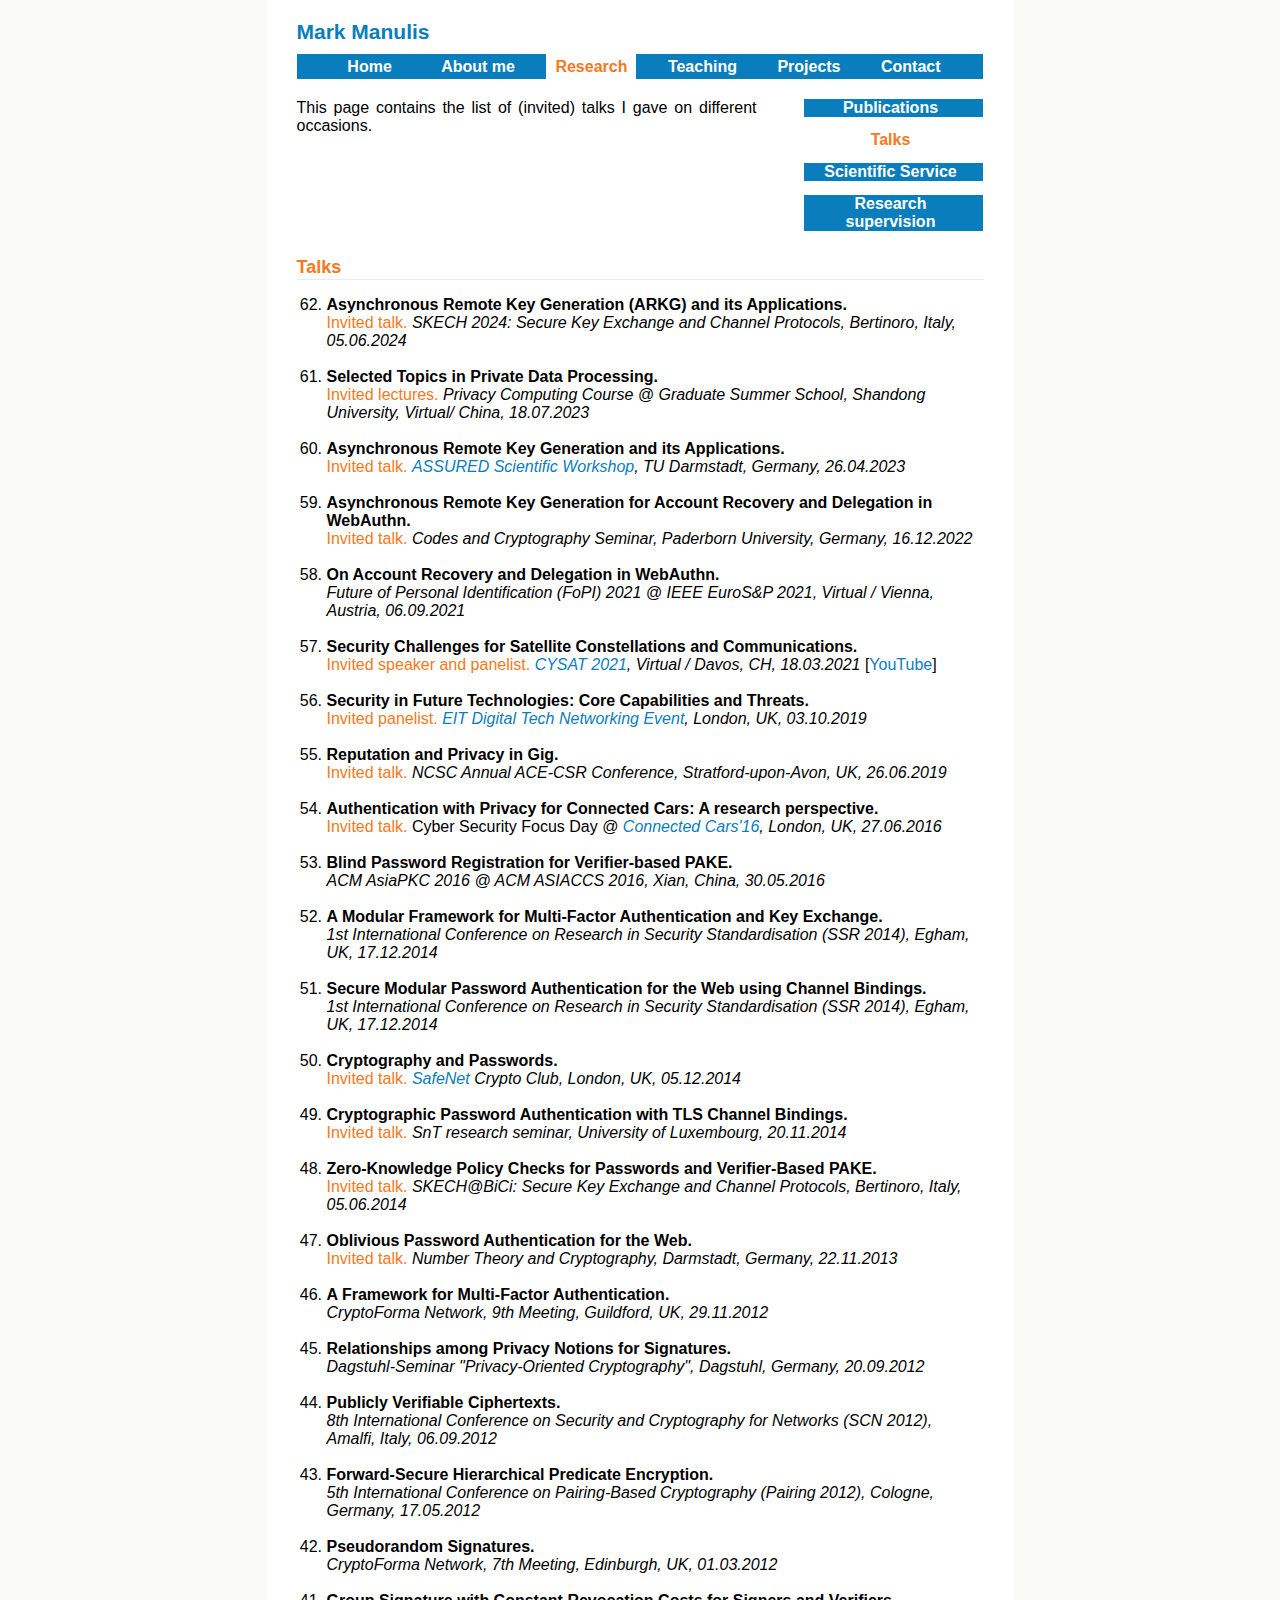
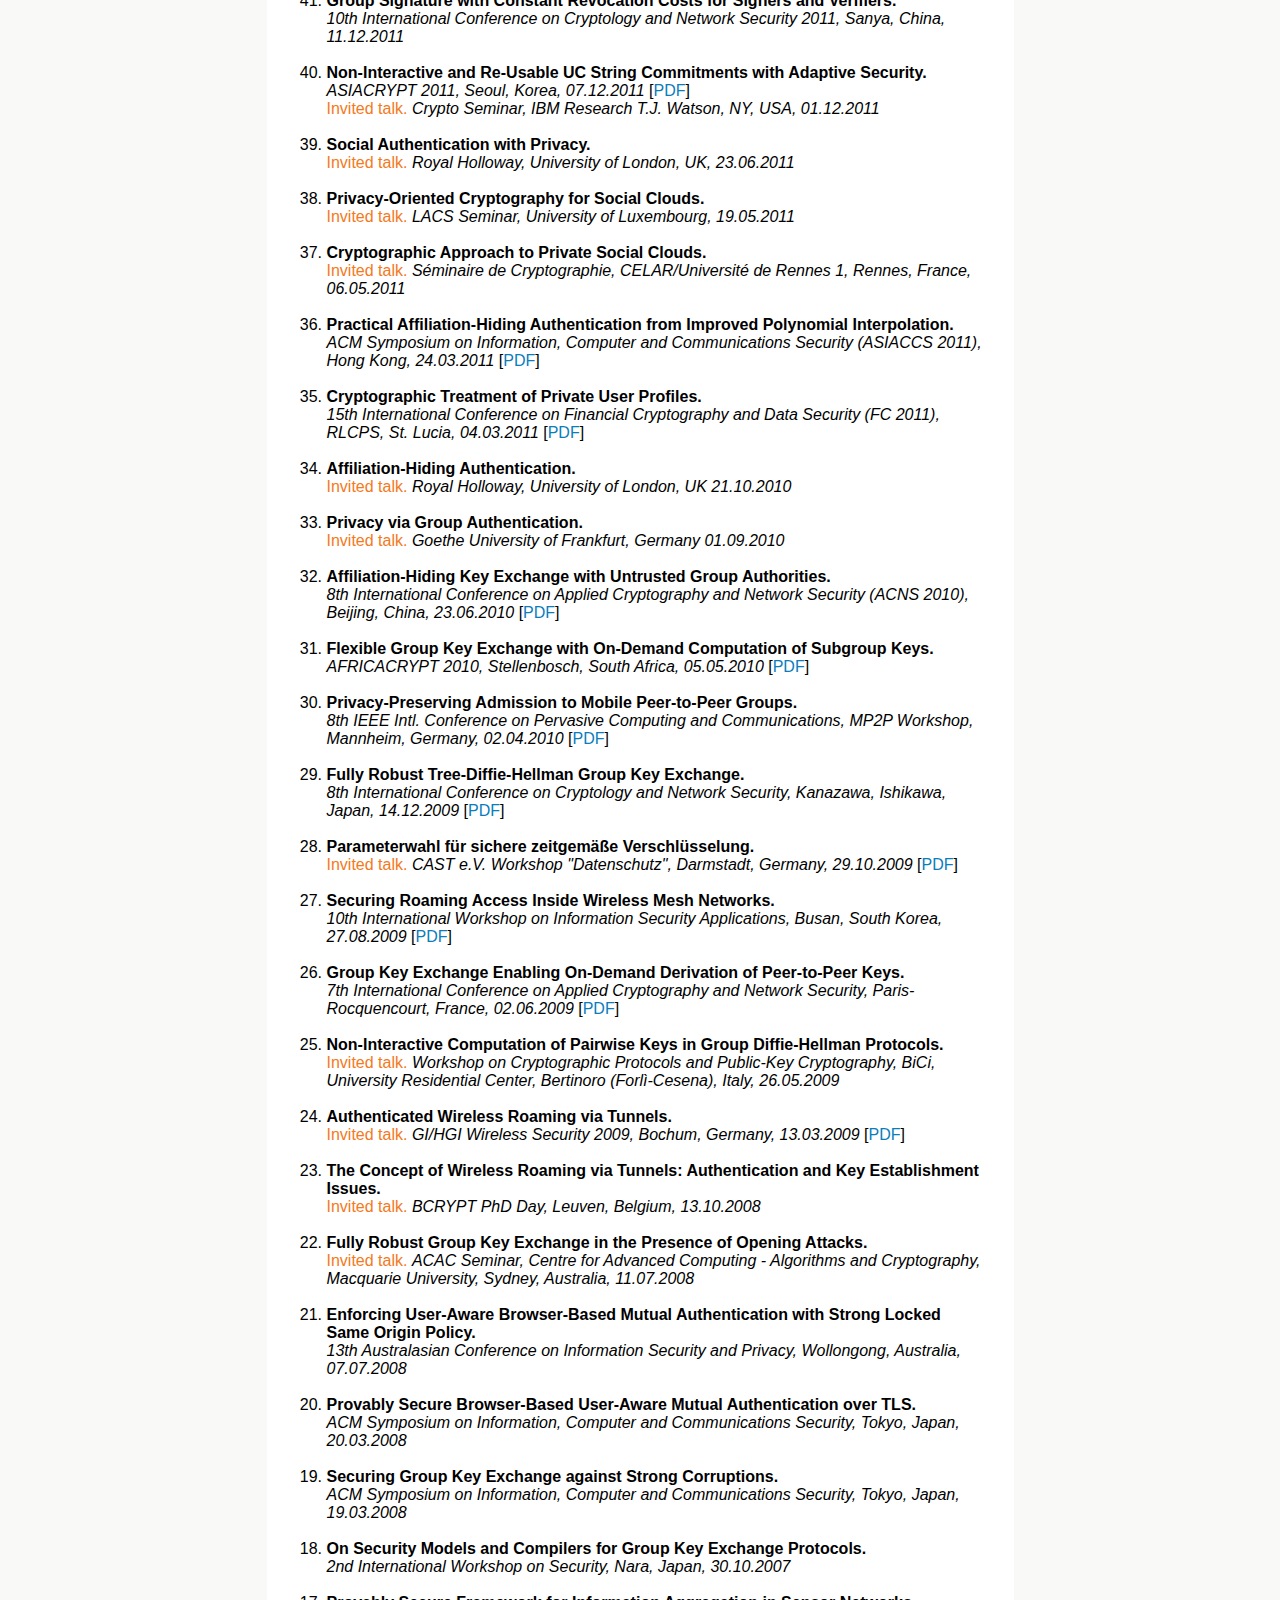
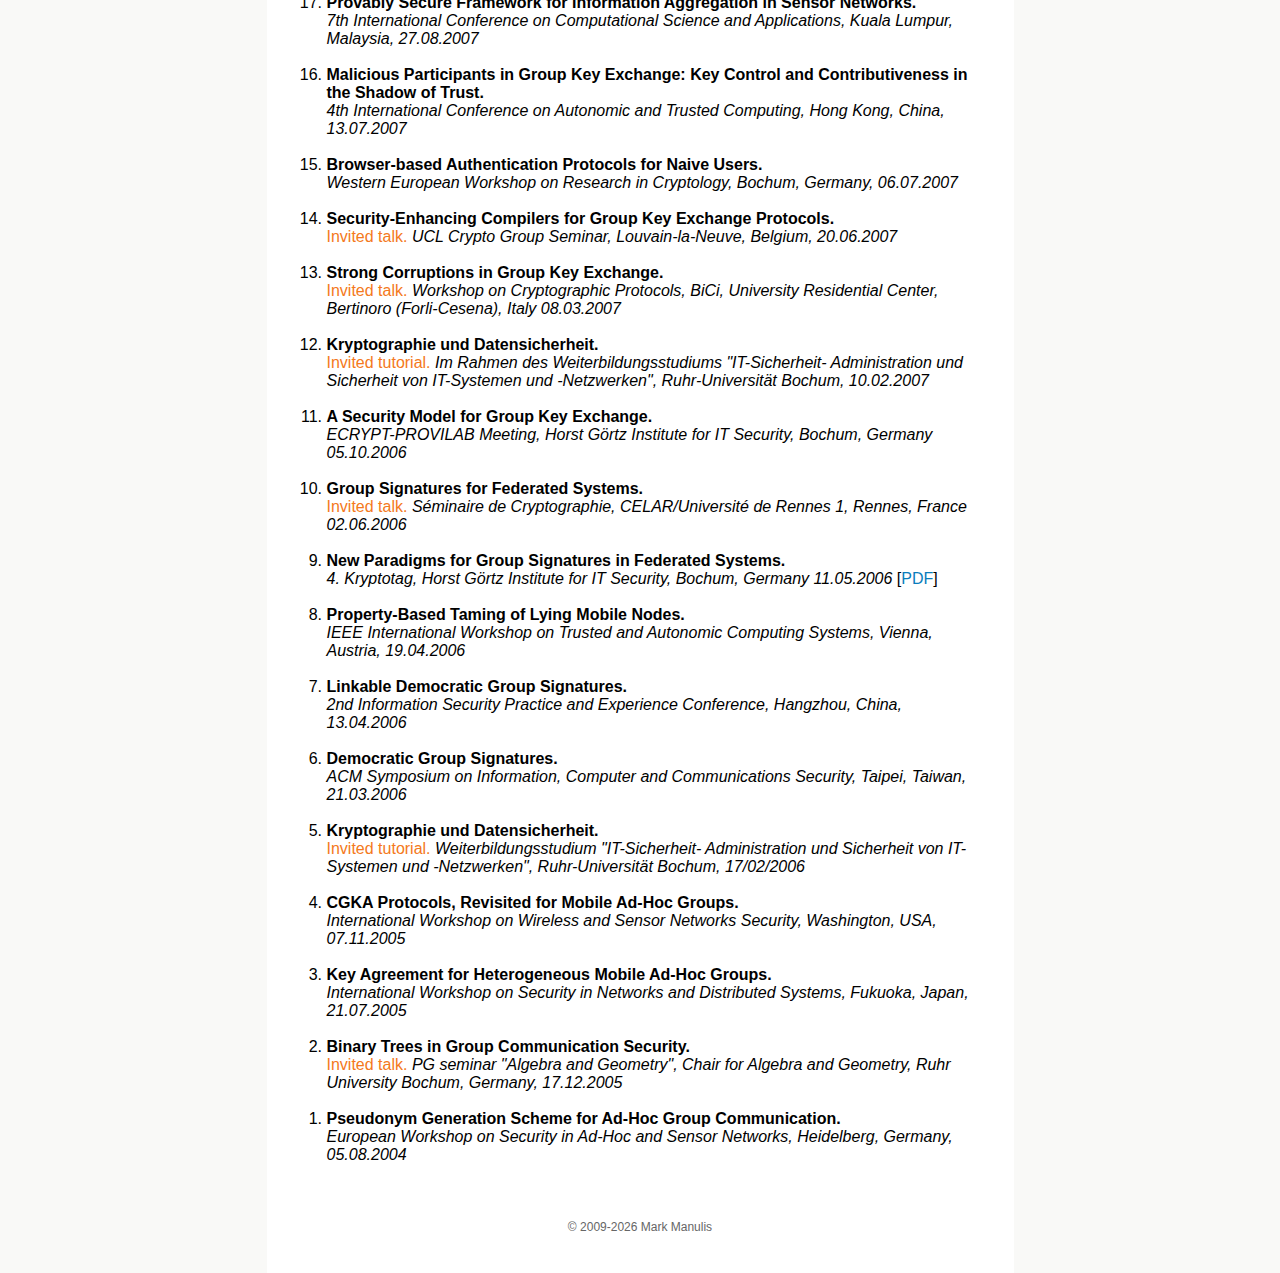
<file: talks.html>
<!DOCTYPE HTML PUBLIC "-//W3C//DTD HTML 4.01//EN" "http://www.w3.org/TR/html4/strict.dtd">
<html  lang="en" >
	<head>
		<title>Prof. Dr. Mark Manulis</title>
<meta http-equiv="Content-type" content="text/html; charset=utf-8" >
<meta http-equiv="Content-Language" content="en">
<meta name="viewport" content="width=device-width">

		<link rel="shortcut icon" href="/favicon.ico" >
	<link rel="stylesheet" type="text/css" href="css/layout.css" >
<link rel="stylesheet" type="text/css" href="css/typography.css" >
<link rel="stylesheet" type="text/css" href="css/form.css" >
</head>
<body>
<div id="Outer">
	<div id="Upbg"></div>
	<div id="Inner">
		<div id="Header">
			<h1>Mark Manulis</h1><br >
			<!--<h2>Dr.-Ing.</h2>-->
		</div>
	<!--	<div id="Splash"></div>-->
		<div id="Menu">
		<ul>
    	  
		<li class="first"><a href="index.html" class="link">&nbsp;&nbsp;Home&nbsp;&nbsp;</a></li>
			  
		<li><a href="about.html"  class="link">About me</a></li>
			  
		<li class="current"><a href="pub.html" class="current">Research</a></li>
			  
		<li><a href="teaching.html" class="link">Teaching</a></li>
			  
		<li><a href="projects.html"  class="link">Projects</a></li>

		<li class="last"><a href="contact.html" class="link">Contact</a></li>			  		
        </ul>
		</div>
		
		<div id="Primarycontent">
			<div class="post">
				<div class="header">
				<p>This page contains the list of (invited) talks I gave on different occasions.</p>
				</div>
				</div>
				</div>

		<div id="Secondarycontent">        
		<div class="content">
		<ul>
			<li class="next"><a href="pub.html" class="next">Publications</a></li>
		</ul>
		<p></p>
		<ul>
			<li class="first"><a href="talks.html" class="first">&nbsp;&nbsp;Talks&nbsp;&nbsp;</a></li>
		</ul>
		<p></p>
		<ul>
			<li class="next"><a href="service.html" class="next">Scientific Service</a></li>
		</ul>
		<p></p>
		<ul>
			<li class="next"><a href="supervision.html" class="next">Research supervision</a></li>
		</ul>
		</div>	
		</div>
                
		<div id="Primarycontent" style="width:100%">
			<div class="post">
				<div class="header">
				<a name="Talks" id="Talks"></a><h3>Talks</h3>
				</div>
				<div class="content">	
				
<ol reversed="reversed" style="list-style-type:decimal;padding: 0px 0px 0px 30px;">
				<li>
				<strong>Asynchronous Remote Key Generation (ARKG) and its Applications.</strong>
				<br><font color="#F47920">Invited talk.</font> <i>SKECH 2024: Secure Key Exchange and Channel Protocols, Bertinoro, Italy, 05.06.2024</i>
				<br>
				<br>
				</li>
				<li>
				<strong>Selected Topics in Private Data Processing.</strong>
				<br><font color="#F47920">Invited lectures.</font> <i>Privacy Computing Course @ Graduate Summer School, Shandong University, Virtual/ China, 18.07.2023</i>
				<br>
				<br>
				</li>
				<li>
				<strong>Asynchronous Remote Key Generation and its Applications.</strong>
				<br><font color="#F47920">Invited talk.</font> <i><a href="https://www.project-assured.eu/event/assured-scientific-workshop/" target="_blank">ASSURED Scientific Workshop</a>, TU Darmstadt, Germany, 26.04.2023</i>
				<br>
				<br>
				</li>
				<li>
				<strong>Asynchronous Remote Key Generation for Account Recovery and Delegation in WebAuthn.</strong>
				<br><font color="#F47920">Invited talk.</font> <i>Codes and Cryptography Seminar, Paderborn University, Germany, 16.12.2022</i>
				<br>
				<br>
				</li>
				<li>
				<strong>On Account Recovery and Delegation in WebAuthn.</strong>
				<br><i>Future of Personal Identification (FoPI) 2021 @ IEEE EuroS&P 2021, Virtual / Vienna, Austria, 06.09.2021</i>
				<br>
				<br>
				</li>
				<li>
				<strong>Security Challenges for Satellite Constellations and Communications.</strong>
				<br><font color="#F47920">Invited speaker and panelist.</font> <i><a href="https://cysat.eu/" target="_blank">CYSAT 2021</a>, Virtual / Davos, CH, 18.03.2021</i> [<a href="https://www.youtube.com/watch?v=caz8-LeBs9Q" target="_blank">YouTube</a>]
				<br>
				<br>
				</li>
				<li>
				<strong>Security in Future Technologies: Core Capabilities and Threats.</strong>
				<br><font color="#F47920">Invited panelist.</font> <i><a href="https://www.eventbrite.co.uk/e/digital-tech-networking-event-exploring-future-technologies-tickets-71355788083#" target="_blank">EIT Digital Tech Networking Event</a>, London, UK, 03.10.2019</i>
				<br>
				<br>
				</li>
				<li>
				<strong>Reputation and Privacy in Gig.</strong>
				<br><font color="#F47920">Invited talk.</font> <i>NCSC Annual ACE-CSR Conference, Stratford-upon-Avon, UK, 26.06.2019</i>
				<br>
				<br>
				</li>
				<li>
				<strong>Authentication with Privacy for Connected Cars: A research perspective.</strong>
				<br><font color="#F47920">Invited talk.</font> Cyber Security Focus Day @ <i><a href="https://connectedcarsworld.com/" target="_blank">Connected Cars'16</a>, London, UK, 27.06.2016</i>
				<br>
				<br>
				</li>
				<li>
				<strong>Blind Password Registration for Verifier-based PAKE.</strong>
				<br><i>ACM AsiaPKC 2016 @ ACM ASIACCS 2016, Xian, China, 30.05.2016</i>
				<br>
				<br>
				</li>
				<li>
				<strong>A Modular Framework for Multi-Factor Authentication and Key Exchange.</strong>
				<br><i>1st International Conference on Research in Security Standardisation (SSR 2014), Egham, UK, 17.12.2014</i>
				<br>
				<br>
				</li>
				<li>
				<strong>Secure Modular Password Authentication for the Web using Channel Bindings.</strong>
				<br><i>1st International Conference on Research in Security Standardisation (SSR 2014), Egham, UK, 17.12.2014</i>
				<br>
				<br>
				</li>
				<li>
				<strong>Cryptography and Passwords.</strong>
				<br><font color="#F47920">Invited talk.</font> <i><a href="http://www.safenet-inc.com/" target="_blank">SafeNet</a> Crypto Club, London, UK, 05.12.2014</i>
				<br>
				<br>
				</li>
				<li>
				<strong>Cryptographic Password Authentication with TLS Channel Bindings.</strong>
				<br><font color="#F47920">Invited talk.</font> <i>SnT research seminar, University of Luxembourg, 20.11.2014</i>
				<br>
				<br>
				</li>
				<li>
				<strong>Zero-Knowledge Policy Checks for Passwords and Verifier-Based PAKE.</strong>
				<br><font color="#F47920">Invited talk.</font> <i>SKECH@BiCi: Secure Key Exchange and Channel Protocols, Bertinoro, Italy, 05.06.2014</i>
				<br>
				<br>
				</li>
				<li>
				<strong>Oblivious Password Authentication for the Web.</strong>
				<br><font color="#F47920">Invited talk.</font> <i>Number Theory and Cryptography, Darmstadt, Germany, 22.11.2013</i>
				<br>
				<br>
				</li>
				<li>
				<strong>A Framework for Multi-Factor Authentication.</strong>
				<br><i>CryptoForma Network, 9th Meeting, Guildford, UK, 29.11.2012</i>
				<br>
				<br>
				</li>
				<li>
				<strong>Relationships among Privacy Notions for Signatures.</strong>
				<br><i>Dagstuhl-Seminar "Privacy-Oriented Cryptography", Dagstuhl, Germany, 20.09.2012</i>
				<br>
				<br>
			    </li>
				<li>
				<strong>Publicly Verifiable Ciphertexts.</strong>
				<br><i>8th International Conference on Security and Cryptography for Networks (SCN 2012), Amalfi, Italy, 06.09.2012</i>
				<br>
				<br>
			    </li>
				<li>
				<strong>Forward-Secure Hierarchical Predicate Encryption.</strong>
				<br><i>5th International Conference on Pairing-Based Cryptography (Pairing 2012), Cologne, Germany, 17.05.2012</i>
				<br>
				<br>
			    </li>
				<li>
				<strong>Pseudorandom Signatures.</strong>
				<br><i>CryptoForma Network, 7th Meeting, Edinburgh, UK, 01.03.2012</i>
				<br>
				<br>
			    </li>
				<li>
				<strong>Group Signature with Constant Revocation Costs for Signers and Verifiers.</strong>
				<br><i>10th International Conference on Cryptology and Network Security 2011, Sanya, China, 11.12.2011</i>
				<br>
				<br>
			    </li>
				<li>
				<strong>Non-Interactive and Re-Usable UC String Commitments with Adaptive Security.</strong>
				<br><i>ASIACRYPT 2011, Seoul, Korea, 07.12.2011</i> [<a href="talks/M11_UCCom.pdf" target="_blank">PDF</a>]
				<br><font color="#F47920">Invited talk.</font> <i>Crypto Seminar, IBM Research T.J. Watson, NY, USA, 01.12.2011</i>
				<br>
				<br>
			    </li>
				<li>
				<strong>Social Authentication with Privacy.</strong>
				<br><font color="#F47920">Invited talk.</font> <i>Royal Holloway, University of London, UK, 23.06.2011</i>
				<br>
				<br>
			    </li>
				<li>
				<strong>Privacy-Oriented Cryptography for Social Clouds.</strong>
				<br><font color="#F47920">Invited talk.</font> <i>LACS Seminar, University of Luxembourg, 19.05.2011</i>
				<br>
				<br>
			    </li>
				<li>
				<strong>Cryptographic Approach to Private Social Clouds.</strong>
				<br><font color="#F47920">Invited talk.</font> <i>Séminaire de Cryptographie, CELAR/Université de Rennes 1, Rennes, France, 06.05.2011</i>
				<br>
				<br>
			    </li>
				<li>
				<strong>Practical Affiliation-Hiding Authentication from Improved Polynomial Interpolation.</strong>
				<br><i>ACM Symposium on Information, Computer and Communications Security (ASIACCS 2011), Hong Kong, 24.03.2011</i>
				[<a href="talks/M11_AHA.pdf" target="_blank">PDF</a>]<br>
				<br>
			    </li>
				<li>
				<strong>Cryptographic Treatment of Private User Profiles.</strong>
				<br><i>15th International Conference on Financial Cryptography and Data Security (FC 2011), RLCPS, St. Lucia, 04.03.2011</i>
				[<a href="talks/M11_PMS.pdf" target="_blank">PDF</a>]<br>
				<br>
			    </li>
				<li>
				<strong>Affiliation-Hiding Authentication.</strong>
				<br><font color="#F47920">Invited talk.</font> <i>Royal Holloway, University of London, UK 21.10.2010</i><br>
				<br>
			    </li>
				<li>
				<strong>Privacy via Group Authentication.</strong>
				<br><font color="#F47920">Invited talk.</font> <i>Goethe University of Frankfurt, Germany 01.09.2010</i><br>
				<br>
			    </li>
				<li>
				<strong>Affiliation-Hiding Key Exchange with Untrusted Group Authorities.</strong>
				<br><i>8th International Conference on Applied Cryptography and Network Security (ACNS 2010), Beijing, China, 23.06.2010</i>
				[<a href="talks/M10_AHUG.pdf" target="_blank">PDF</a>]<br>
				<br>
			    </li>
				<li>
				<strong>Flexible Group Key Exchange with On-Demand Computation of Subgroup Keys.</strong>
				<br><i>AFRICACRYPT 2010, Stellenbosch, South Africa, 05.05.2010</i>
				[<a href="talks/M10_GKES.pdf" target="_blank">PDF</a>]<br>
				<br>
			    </li>
				<li>
				<strong>Privacy-Preserving Admission to Mobile Peer-to-Peer Groups.</strong>
				<br><i>8th IEEE Intl. Conference on Pervasive Computing and Communications, MP2P Workshop, Mannheim, Germany, 02.04.2010</i>
				[<a href="talks/M10_MP2P_ADM.pdf" target="_blank">PDF</a>]<br>
				<br>
			    </li>
				<li>
				<strong>Fully Robust Tree-Diffie-Hellman Group Key Exchange.</strong>
				<br><i>8th International Conference on Cryptology and Network Security, Kanazawa, Ishikawa, Japan, 14.12.2009</i>
				[<a href="talks/M09_RTDH.pdf" target="_blank">PDF</a>]<br>
				<br>
			    </li>
 				<li>
				<strong>Parameterwahl für sichere zeitgemäße Verschlüsselung.</strong>
				<br><font color="#F47920">Invited talk.</font> <i>CAST e.V. Workshop "Datenschutz", Darmstadt, Germany, 29.10.2009</i>
				[<a href="talks/M09_CAST_Datenschutz.pdf" target="_blank">PDF</a>]<br>
				<br>
			    </li>
 				<li>
				<strong>Securing Roaming Access Inside Wireless Mesh Networks.</strong>
				<br><i>10th International Workshop on Information Security Applications, Busan, South Korea, 27.08.2009</i>
				[<a href="talks/M09_SERENA.pdf" target="_blank">PDF</a>]<br>
				<br>
			    </li>
				<li>
				<strong>Group Key Exchange Enabling On-Demand Derivation of Peer-to-Peer Keys.</strong>
				<br><i>7th International Conference on Applied Cryptography and Network Security, Paris-Rocquencourt, France, 02.06.2009</i>
				[<a href="talks/M09_GKEP2P.pdf" target="_blank">PDF</a>]<br>
				<br>
			    </li>
				<li>
				<strong>Non-Interactive Computation of Pairwise Keys in Group Diffie-Hellman Protocols.</strong>
				<br><font color="#F47920">Invited talk.</font> <i>Workshop on Cryptographic Protocols and Public-Key Cryptography, BiCi, University Residential Center, Bertinoro (Forlì-Cesena), Italy, 26.05.2009</i><br>
				<br>
			    </li>
 				<li>
				<strong>Authenticated Wireless Roaming via Tunnels.</strong>
				<br><font color="#F47920">Invited talk.</font> <i>GI/HGI Wireless Security 2009, Bochum, Germany, 13.03.2009</i>
				[<a href="talks/M09_WISEC_AWRT.pdf" target="_blank">PDF</a>]<br>
				<br>
			    </li>
				<li>
				<strong>The Concept of Wireless Roaming via Tunnels: Authentication and Key Establishment Issues.</strong>
				<br><font color="#F47920">Invited talk.</font> <i>BCRYPT PhD Day, Leuven, Belgium, 13.10.2008</i><br>
				<br>
			    </li>
 				<li>
				<strong>Fully Robust Group Key Exchange in the Presence of Opening Attacks.</strong><br>
                <font color="#F47920">Invited talk.</font> <i>ACAC Seminar, Centre for Advanced Computing - Algorithms and Cryptography, Macquarie University, Sydney, Australia, 11.07.2008</i><br>
				<br>
			    </li>
 				<li>
				<strong>Enforcing User-Aware Browser-Based Mutual Authentication with Strong Locked Same Origin Policy.</strong><br>
                <i>13th Australasian Conference on Information Security and Privacy, Wollongong, Australia, 07.07.2008</i><br>
				<br>
			    </li>
			    <li>
				<strong>Provably Secure Browser-Based User-Aware Mutual Authentication over TLS.</strong><br>
				<i>ACM Symposium on Information, Computer and Communications Security, Tokyo, Japan, 20.03.2008</i><br>
				<br>
			    </li>
			    <li>
				<strong>Securing Group Key Exchange against Strong Corruptions.</strong><br>
                <i>ACM Symposium on Information, Computer and Communications Security, Tokyo, Japan, 19.03.2008</i><br>
				<br>
			    </li>
			    <li>
				<strong>On Security Models and Compilers for Group Key Exchange Protocols.</strong><br>
                <i>2nd International Workshop on Security, Nara, Japan, 30.10.2007</i><br>
				<br>
			    </li>
			    <li>
				<strong>Provably Secure Framework for Information Aggregation in Sensor Networks.</strong><br>
                <i>7th International Conference on Computational Science and Applications, Kuala Lumpur, Malaysia, 27.08.2007</i><br>
				<br>
			    </li>			  
			    <li>
				<strong>Malicious Participants in Group Key Exchange: Key Control and Contributiveness in the Shadow of Trust.</strong><br>
                <i>4th International Conference on Autonomic and Trusted Computing, Hong Kong, China, 13.07.2007</i><br>
				<br>
			  	</li>
			  	<li>
				<strong>Browser-based Authentication Protocols for Naive Users.</strong><br>
                <i>Western European Workshop on Research in Cryptology, Bochum, Germany, 06.07.2007</i><br>
				<br>
			  	</li>			  
			  	<li>
				<strong>Security-Enhancing Compilers for Group Key Exchange Protocols.</strong><br>
                <font color="#F47920">Invited talk.</font> <i>UCL Crypto Group Seminar, Louvain-la-Neuve, Belgium, 20.06.2007</i><br>
				<br>
			  	</li>
			    <li>
				<strong>Strong Corruptions in Group Key Exchange.</strong><br>
                <font color="#F47920">Invited talk.</font> <i>Workshop on Cryptographic Protocols, 
                BiCi, University Residential Center, Bertinoro (Forli-Cesena), Italy 08.03.2007</i><br>
				<br>
			  	</li>
			  	<li>
				<strong>Kryptographie und Datensicherheit.</strong><br>
			    <font color="#F47920">Invited tutorial.</font> <i>Im Rahmen 
                des Weiterbildungsstudiums &quot;IT-Sicherheit- Administration und 
                Sicherheit von IT-Systemen und -Netzwerken&quot;, Ruhr-Universität 
                Bochum, 10.02.2007</i><br>
				<br>	
				</li>
			    <li>
				<strong>A Security Model for Group Key Exchange.</strong><br>
                <i>ECRYPT-PROVILAB Meeting, 
                Horst G&ouml;rtz Institute for IT Security, Bochum, Germany 05.10.2006</i><br>
				<br>
			  	<li>
				<strong>Group Signatures for Federated Systems.</strong><br>
				<font color="#F47920">Invited talk.</font> <i>Séminaire de Cryptographie, CELAR/Université de Rennes 1, Rennes, France 02.06.2006</i><br>
				<br>	
				</li>
			    <li>
				<strong>New Paradigms for Group Signatures in Federated Systems.</strong><br>
				<i>4. Kryptotag, Horst G&ouml;rtz Institute for IT Security, Bochum, Germany 11.05.2006</i> [<a href="papers/Ma_KryptoTag06.pdf" target="_blank">PDF</a>]<br>
				<br>	
				</li>
				<li>
				<strong>Property-Based Taming of Lying Mobile Nodes.</strong><br>
				<i>IEEE International Workshop on Trusted and Autonomic Computing Systems, Vienna, Austria, 19.04.2006</i><br>
				<br>	
				</li>			  
				<li>
				<strong>Linkable Democratic Group Signatures.</strong><br>
				<i>2nd Information Security Practice and Experience Conference, Hangzhou, China, 13.04.2006</i><br>
				<br>	
				</li>			  
				<li>
				<strong>Democratic Group Signatures.</strong><br>
				<i>ACM Symposium on Information, Computer and Communications Security, Taipei, Taiwan, 21.03.2006</i><br>
				<br>	
				</li>
				<li>
				<strong>Kryptographie und Datensicherheit.</strong>
				<br>
				<font color="#F47920">Invited tutorial.</font> <i>Weiterbildungsstudium &quot;IT-Sicherheit- Administration und 
                Sicherheit von IT-Systemen und -Netzwerken&quot;, Ruhr-Universität 
                Bochum, 17/02/2006</i><br>
				<br>	
				</li>		  
				<li>
				<strong>CGKA Protocols, Revisited for Mobile Ad-Hoc Groups.</strong>
				<br><i>International Workshop on Wireless and Sensor Networks Security, Washington, USA, 07.11.2005
				</i><br>
				<br>	
				</li>			  
			  	<li>
				<strong>Key Agreement for Heterogeneous Mobile Ad-Hoc Groups.</strong>
				<br><i>International Workshop on Security in Networks and Distributed Systems, Fukuoka, Japan, 21.07.2005
				</i><br>
				<br>	
				</li>
			  	<li>
				<strong>Binary Trees in Group Communication Security.</strong>
				<br>
				<font color="#F47920">Invited talk.</font> <i>PG seminar &quot;Algebra and Geometry&quot;, Chair for Algebra and Geometry, Ruhr University Bochum, Germany, 17.12.2005
				</i><br>
				<br>	
				</li>
				<li>
				<strong>Pseudonym Generation Scheme for Ad-Hoc Group Communication.</strong>
				<br><i>European Workshop on Security in Ad-Hoc and Sensor Networks, Heidelberg, Germany, 05.08.2004</i></li>				
              </ol>
  
				</div>
				</div>
				</div>
	

				
			                	
		<div id="Footer">
		    &copy;  <script>
    var mydate=new Date()
    var year=mydate.getYear()
    
    if (year < 1000)
        year+=1900
    document.write("2009-"+year)
</script>

Mark Manulis
		
		</div>

	</div>

</div>

</body>
</html>
</file>
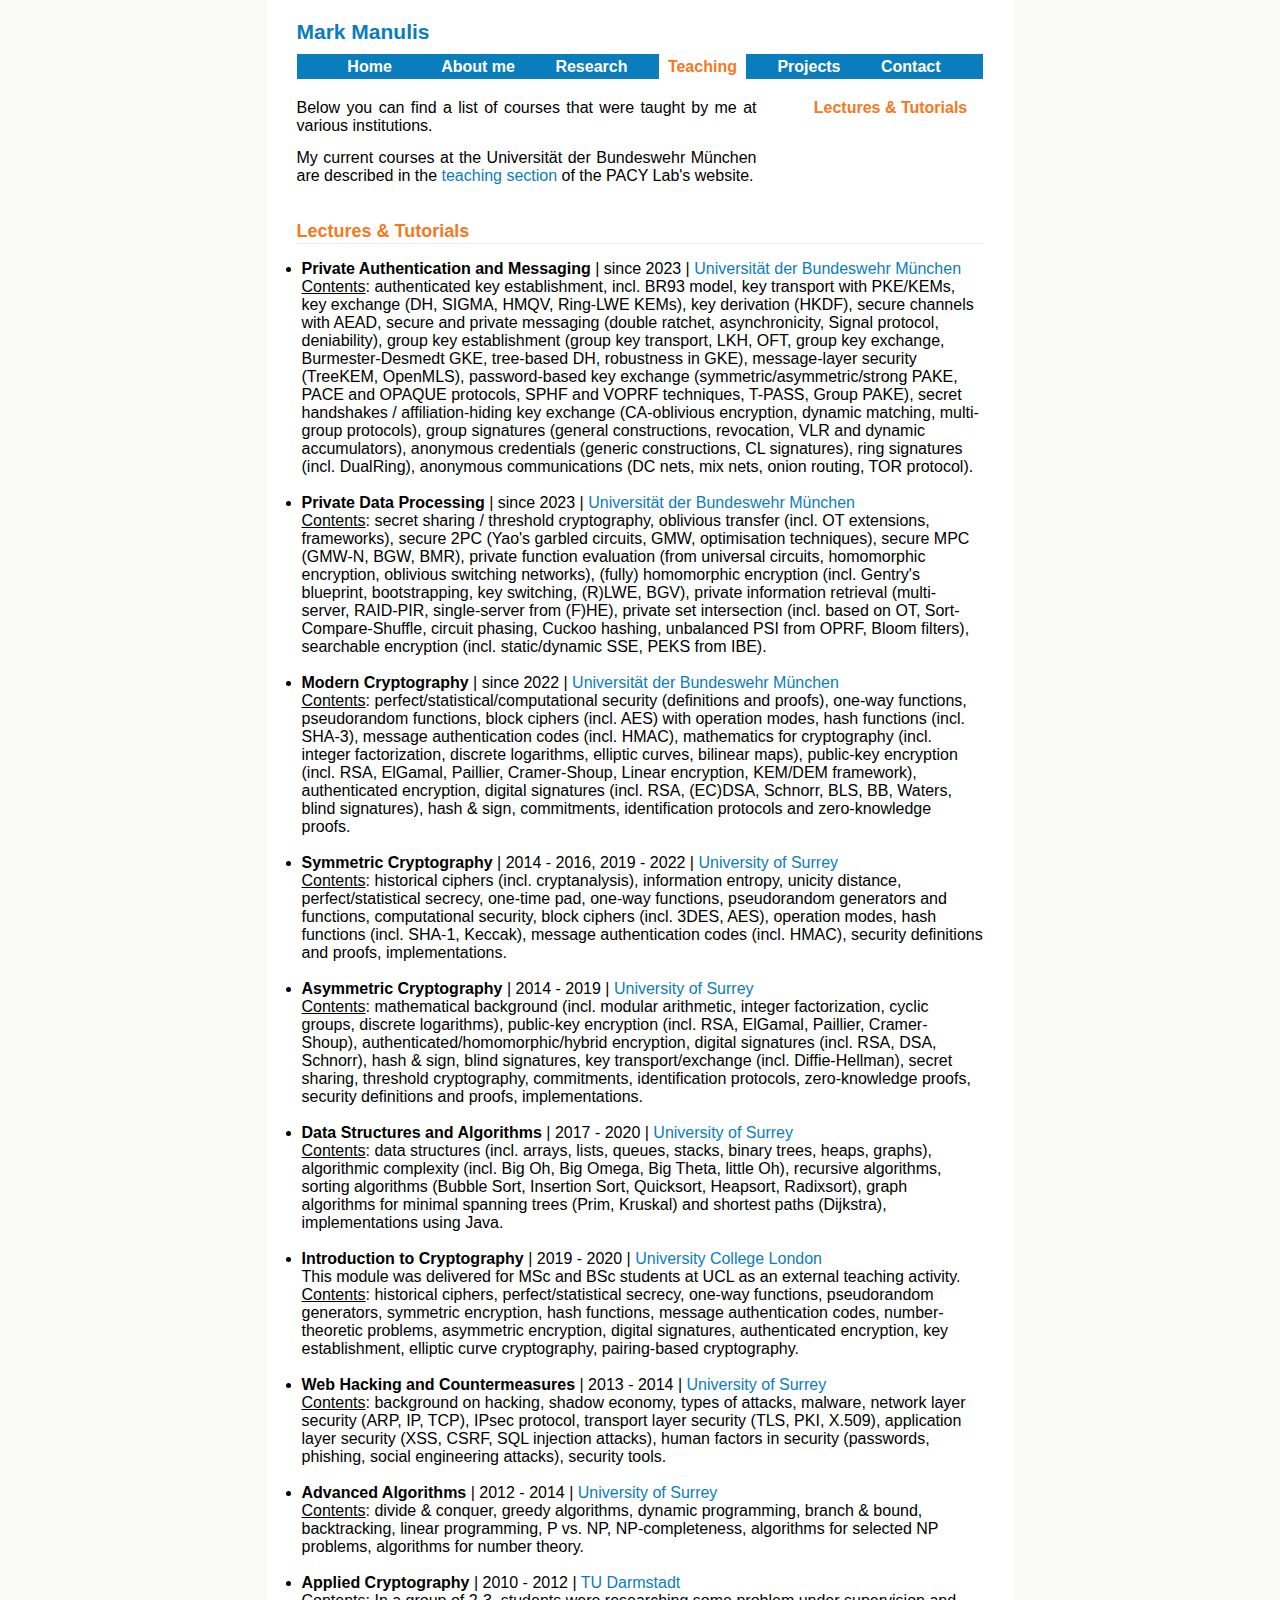
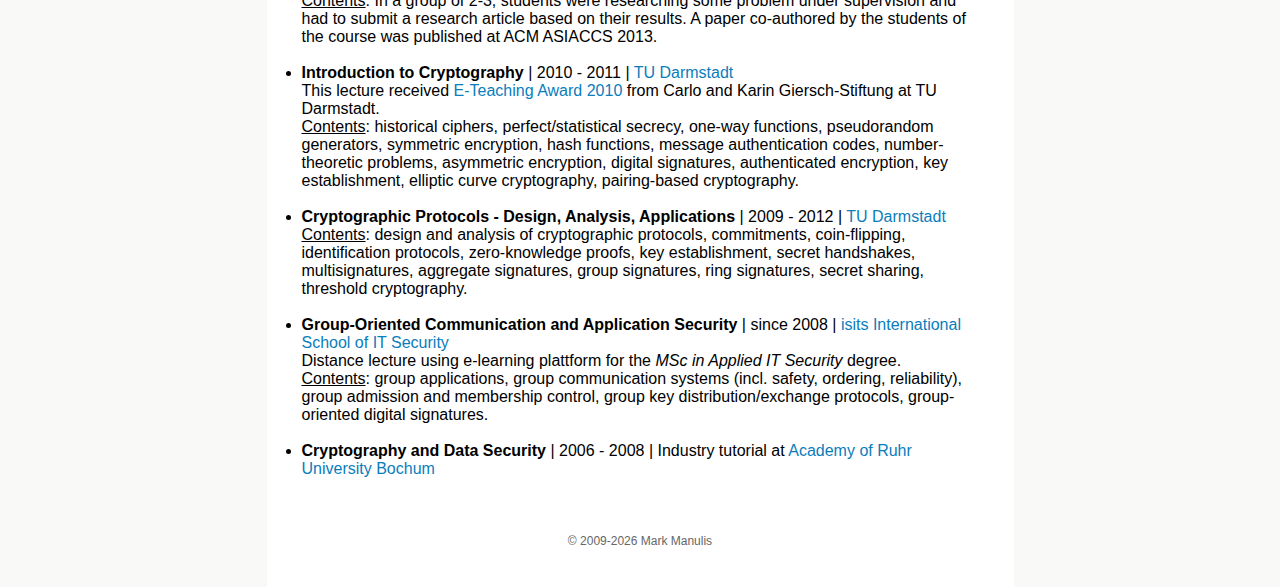
<file: teaching.html>
<!DOCTYPE HTML PUBLIC "-//W3C//DTD HTML 4.01//EN" "http://www.w3.org/TR/html4/strict.dtd">
<html  lang="en" >
	<head>
		<title>Prof. Dr. Mark Manulis</title>
<meta http-equiv="Content-type" content="text/html; charset=utf-8" >
<meta http-equiv="Content-Language" content="en">
<meta name="viewport" content="width=device-width">

		<link rel="shortcut icon" href="/favicon.ico" >
	<link rel="stylesheet" type="text/css" href="css/layout.css" >
<link rel="stylesheet" type="text/css" href="css/typography.css" >
<link rel="stylesheet" type="text/css" href="css/form.css" >
</head>
<body>
<div id="Outer">
	<div id="Upbg"></div>
	<div id="Inner">
		<div id="Header">
			<a name="Top" id="Top"></a><h1>Mark Manulis</h1><br >
			<!--<h2>Dr.-Ing.</h2>-->
		</div>
	<!--	<div id="Splash"></div>-->
		<div id="Menu">
		<ul>
    	  
		<li class="first"><a href="index.html" class="link">&nbsp;&nbsp;Home&nbsp;&nbsp;</a></li>
			  
		<li><a href="about.html"  class="link">About me</a></li>
			  
		<li><a href="pub.html" class="link">Research</a></li>
			  
		<li class="current"><a href="teaching.html" class="current">Teaching</a></li>
			  
		<li><a href="projects.html"  class="link">Projects</a></li>

		<li class="last"><a href="contact.html" class="link">Contact</a></li>			  		
        </ul>
		</div>
		
		<div id="Primarycontent">
		<div class="post">
		<div class="header">
		<p>Below you can find a list of courses that were taught by me at various institutions.</p> 
		<p>My current courses at the Universität der Bundeswehr München are described in the <a href="https://www.unibw.de/pacy-en/teaching" target="_blank">teaching section</a> of the PACY Lab's website.</p> 
		</div>
		</div>
		</div>
                


<div id="Secondarycontent">
        



		<div class="content">
<ul>
<li class="first">Lectures &amp; Tutorials</li>
</ul>

</div>
</div>


			
				<div id="Primarycontent" style="width:100%">
			<div class="post">
				<div class="header">	
					
				<a href="#Top"  name="Lectures" id="Lectures"></a><h3>Lectures &amp; Tutorials</h3>
				</div>
				<div class="content">	
								
			   <ul style="list-style-type:disc;padding: 0px 0px 0px 5px;">
			   <li>
			   	<strong>Private Authentication and Messaging</strong> | since 2023 | <a target="_blank" href="https://www.unibw.de/pacy/teaching/">Universität der Bundeswehr München</a><br> 
			    <u>Contents</u>: authenticated key establishment, incl. BR93 model, key transport with PKE/KEMs, key exchange (DH, SIGMA, HMQV, Ring-LWE KEMs), key derivation (HKDF), 
				secure channels with AEAD, secure and private messaging (double ratchet, asynchronicity, Signal protocol, deniability), group key establishment (group key 
				transport, LKH, OFT, group key exchange, Burmester-Desmedt GKE, tree-based DH, robustness in GKE), message-layer security (TreeKEM, OpenMLS), password-based key exchange 
				(symmetric/asymmetric/strong PAKE, PACE and OPAQUE protocols, SPHF and VOPRF techniques, T-PASS, Group PAKE), secret handshakes / affiliation-hiding key exchange
				(CA-oblivious encryption, dynamic matching, multi-group protocols), group signatures (general constructions, revocation, VLR and dynamic accumulators), anonymous credentials (generic constructions, CL signatures), 
				ring signatures (incl. DualRing), anonymous communications (DC nets, mix nets, onion routing, TOR protocol).  
			    <br><br></li>
				<li>
			   	<strong>Private Data Processing</strong> | since 2023 | <a target="_blank" href="https://www.unibw.de/pacy/teaching/">Universität der Bundeswehr München</a><br> 
			    <u>Contents</u>: secret sharing / threshold cryptography, oblivious transfer (incl. OT extensions, frameworks), secure 2PC (Yao's garbled circuits, GMW, optimisation techniques), 
				secure MPC (GMW-N, BGW, BMR), private function evaluation (from universal circuits, homomorphic encryption, oblivious switching networks), 
				(fully) homomorphic encryption (incl. Gentry's blueprint, bootstrapping, key switching, (R)LWE, BGV), private information retrieval (multi-server, RAID-PIR, single-server from (F)HE), 
				private set intersection (incl. based on OT, Sort-Compare-Shuffle, circuit phasing, Cuckoo hashing, unbalanced PSI from OPRF, Bloom filters), searchable encryption (incl. static/dynamic SSE, PEKS from IBE).
			    <br><br></li>
				<li>
			   	<strong>Modern Cryptography</strong> | since 2022 | <a target="_blank" href="https://www.unibw.de/pacy/teaching/">Universität der Bundeswehr München</a><br> 
			    <u>Contents</u>: perfect/statistical/computational security (definitions and proofs), one-way functions, pseudorandom functions, 
				block ciphers (incl. AES) with operation modes, hash functions (incl. SHA-3), message authentication codes (incl. HMAC), mathematics for 
				cryptography (incl. integer factorization, discrete logarithms, elliptic curves, bilinear maps), 
				public-key encryption (incl. RSA, ElGamal, Paillier, Cramer-Shoup, Linear encryption, KEM/DEM framework), authenticated encryption, 
				digital signatures (incl. RSA, (EC)DSA, Schnorr, BLS, BB, Waters, blind signatures), hash &amp; sign, 
			    commitments, identification protocols and zero-knowledge proofs.
			    <br><br></li>
			   	<li>
			   	<strong>Symmetric Cryptography</strong> | 2014 - 2016, 2019 - 2022 | <a target="_blank" href="http://www.surrey.ac.uk/computing">University of Surrey</a><br> 
			    <u>Contents</u>: historical ciphers (incl. cryptanalysis), information entropy, unicity distance, perfect/statistical secrecy, one-time pad, one-way functions, pseudorandom generators and functions, computational security, block ciphers (incl. 3DES, AES), operation modes, 
			    hash functions (incl. SHA-1, Keccak), message authentication codes (incl. HMAC), security definitions and  proofs, implementations.
			    <br><br></li>
				<li>
				<strong>Asymmetric Cryptography</strong> | 2014 - 2019 | <a target="_blank" href="http://www.surrey.ac.uk/computing">University of Surrey</a><br> 
			    <u>Contents</u>: mathematical background (incl. modular arithmetic, integer factorization, cyclic groups, discrete logarithms), public-key encryption (incl. RSA, ElGamal, Paillier, Cramer-Shoup), authenticated/homomorphic/hybrid encryption, digital signatures (incl. RSA, DSA, Schnorr), hash &amp; sign, blind signatures,
			    key transport/exchange (incl. Diffie-Hellman), secret sharing, threshold cryptography, commitments, identification protocols, zero-knowledge proofs, security definitions and proofs, implementations. 
			    <br><br></li>
			   <li>
			   	<strong>Data Structures and Algorithms</strong> | 2017 - 2020 | <a target="_blank" href="http://www.surrey.ac.uk/computing">University of Surrey</a><br> 
			    <u>Contents</u>: data structures (incl. arrays, lists, queues, stacks, binary trees, heaps, graphs), algorithmic complexity (incl. Big Oh, Big Omega, Big Theta, little Oh), 
			    recursive algorithms, sorting algorithms (Bubble Sort, Insertion Sort, Quicksort, Heapsort, Radixsort), graph algorithms for minimal spanning trees (Prim, Kruskal) and shortest paths (Dijkstra), implementations using Java. 
			    <br><br></li>
			    <li>
			   	<strong>Introduction to Cryptography</strong> | 2019 - 2020 | <a target="_blank" href="https://www.ucl.ac.uk/">University College London</a><br>
				This module was delivered for MSc and BSc students at UCL as an external teaching activity.<br>
				<u>Contents</u>: historical ciphers, perfect/statistical secrecy, one-way functions, pseudorandom generators, symmetric encryption, hash functions, message authentication codes, number-theoretic problems, asymmetric encryption, digital signatures, authenticated encryption, key establishment, elliptic curve cryptography, pairing-based cryptography. 
			    <br><br></li>
			   <li>
			   	<strong>Web Hacking and Countermeasures</strong> | 2013 - 2014 | <a target="_blank" href="http://www.surrey.ac.uk/computing">University of Surrey</a><br>
			    <u>Contents</u>: background on hacking, shadow economy, types of attacks, malware, network layer security (ARP, IP, TCP), IPsec protocol, transport layer security (TLS, PKI, X.509), application layer security (XSS, CSRF, SQL injection attacks), human factors in security (passwords, phishing, social engineering attacks), security tools. 
			    <br><br></li>
			   <li>
			   	<strong>Advanced Algorithms</strong> | 2012 - 2014 | <a target="_blank" href="http://www.surrey.ac.uk/computing">University of Surrey</a><br>
			    <u>Contents</u>: divide &amp; conquer, greedy algorithms, dynamic programming, branch &amp; bound, backtracking, linear programming, P vs. NP, NP-completeness, algorithms for selected NP problems, algorithms for number theory. 
			    <br><br></li>
			   <li>
			   	<strong>Applied Cryptography</strong> | 2010 - 2012 | <a target="_blank" href="http://www.tu-darmstadt.de/">TU Darmstadt</a><br>
			    <u>Contents</u>: In a group of 2-3, students were researching some problem under supervision and had to submit a research article based on their results. A paper co-authored by the students of the course was published at ACM ASIACCS 2013. 
			    <br><br></li>
			   <li>
			   	<strong>Introduction to Cryptography</strong> | 2010 - 2011 | <a target="_blank" href="http://www.tu-darmstadt.de/">TU Darmstadt</a><br>
				This lecture received <a href="http://www.e-learning.tu-darmstadt.de/elearning/foerderung/e_teachingaward/index.de.jsp">E-Teaching Award 2010</a> from Carlo and Karin Giersch-Stiftung at TU Darmstadt.<br>
				<u>Contents</u>: historical ciphers, perfect/statistical secrecy, one-way functions, pseudorandom generators, symmetric encryption, hash functions, message authentication codes, number-theoretic problems, asymmetric encryption, digital signatures, authenticated encryption, key establishment, elliptic curve cryptography, pairing-based cryptography. 
			    <br><br></li>
			    <li>
			    <strong>Cryptographic Protocols - Design, Analysis, Applications</strong> | 2009 - 2012 | <a target="_blank" href="http://www.tu-darmstadt.de/">TU Darmstadt</a><br>
			    <u>Contents</u>: design and analysis of cryptographic protocols, commitments, coin-flipping, identification protocols, zero-knowledge proofs, key establishment, secret handshakes, multisignatures, aggregate signatures, group signatures, ring signatures, secret sharing, threshold cryptography. 
			    <br><br></li>
			    <li>
			    <strong>Group-Oriented Communication and Application Security</strong> | since 2008 | <a target="_blank" href="https://www.is-its.org/">isits International School of IT Security</a><br>
			    Distance lecture using e-learning plattform for the <i>MSc in Applied IT Security</i> degree.<br> 
			    <u>Contents</u>: group applications, group communication systems (incl. safety, ordering, reliability), group admission and membership control, group key distribution/exchange protocols, group-oriented digital signatures. 
			    <br><br></li>
			    <li>
			    <strong>Cryptography and Data Security</strong> | 2006 - 2008 | Industry tutorial at <a target="_blank" href="http://www.akademie.ruhr-uni-bochum.de/">Academy of Ruhr University Bochum<br>
			    </li>
			    </ul>
  
				</div>
				
				</div></div>	
				
	
				
					

				                	
		<div id="Footer">
		    &copy;  <script>
    var mydate=new Date()
    var year=mydate.getYear()
    
    if (year < 1000)
        year+=1900
    document.write("2009-"+year)
</script>

Mark Manulis
		
		</div>

	</div>

</div>

</body>
</html>
</file>
<file: css/layout.css>
﻿
* {
  padding: 0px;
  margin: 0px;
}

html {
  height:100%;
}

body{
	height: 100%;
	background: #F9F9F7; /*url('../images/a1.gif') repeat-x;*/
	/*font-size: 12px;*/
	font-family: calibri, helvetica, sans-serif;
	color: #000000;
	line-height: 18px;
}

strong{
    font-weight:bold;
}


a{
	color: #0A7DBC;
	text-decoration: none;
}

a:hover{
  text-decoration: none;
}


p{
  margin-bottom: 14px;
  text-align: justify;
}

img.picA
{
  position: relative;
  top: -2px;
  /*background: url('../images/a47.gif') no-repeat;*/
  width: 76px;
  height: 74px;
  padding: 8px;
}

img.picB{
	border: thin #FFFFFF;
	position: relative;
	top: 10px; /*background: url('../images/a26.gif') no-repeat;*/;
	width: 170px;
	padding: 0px;
}

img.floatleft{
  float: left;
  margin: 0px 14px 3px 0px;
}


ul.linklist{
  list-style: none;
}

ul.linklist li{
  border-top: solid 1px #EEEEEE;
  padding-top: 5px;
  margin: 5px 0px 0px 0px;
}

ul.linklist li a.current,
ul.linklist li a.section{
  text-decoration:none;
}

ul.linklist li.first{
  border-top: 0px;
  margin-top: 0px;
  padding-top: 0px;
}

#Upbg{
  position: absolute;
  top: 0px;
  left: 0px;
  background: #fff ; /*url('../images/upbg.gif') no-repeat;*/
  width: 747px;
  height: 234px;
  z-index: 1;
}

#Outer{
  position: relative;
  width: 747px;
  margin: 0 auto;
  background: #fff ; /*url('../images/abg.gif') repeat-y;*/
  min-height:100% !important;
}

#Inner{
  position: relative;
  padding: 13px 30px 13px 30px;
  z-index: 2;
}

#Header{
	position: absolute;
	background-color: #FFFFFF;/* #C0C0C0;*/ /* url('../images/a8.gif') repeat-x;*/
	width: 686px;
	height: 35px;
	color: #0A7DBC; /* #800000;*/
	text-align:left;
}

#Header span{
  color:#fff;
  font-weight: normal;
  font-size: 23px;
}

#Header h1{
	position: relative;
	color: #0A7DBC; /* #800000;*/
	font-size: 21px;
	top: 10px;/*19px;*/;
}

#Header h2{
  position: absolute;
  font-size: 17px;
  letter-spacing: -1px;
  font-weight: normal;
  top: 45px;
}

/*#Splash{
	position: absolute;
	right: 30px;
	background: #666666; *//*url('../images/a10.jpg') no-repeat;*/
	/*width: 478px;
	height: 80px;
}*/

#Menu{
	position: relative;
	background: #0A7DBC; /* #800000;*/ /*url('../images/a16.gif') repeat-x;*/
	height: 25px;
	width: 686px;
	/*padding: 0px 0px 0px 0px;*/
	margin: 41px 0px 20px 0px;
	text-align:center;
}

#Menu ul{
  
}

#Menu ul li{
  display: inline;
  line-height: 25px;
/*  padding-left: 3px;*/
  padding: 5px 9px 5px 9px;
  margin:0px 9px 0px 9px;

}

#Menu ul li.current,
#Menu ul li:hover{
	background: #FFFFFF; /* #800000;*/ /*#C0C0C0;*/ /*url('../images/a18.gif') repeat-x top;*/
	text-decoration: none;
	color: #F47920;/*#800000;*/
}

#Menu ul li.sole{
	background: transparent; /*url('../images/a18.gif') repeat-x top;*/;
	text-decoration: none;
	color: #F47920;
	line-height: 25px;
}

#Menu ul li.currentfirst{
	background: #FFFFFF; /*#C0C0C0*;/ /*url('../images/a18.gif') repeat-x top;*/
	text-decoration: none;
	color: #F47920;
	border-left: 0px;
    margin-left: 0px;
}

#Menu ul li.currentlast{
	background: #FFFFFF; /*#C0C0C0*;/  /*url('../images/a18.gif') repeat-x top;*/
	text-decoration: none;
	color: #800000;
    border-right: 0px;
    margin-right: 0px;
}


#Menu ul li.first{
  border-left: 0px;
  margin-left: 0px;
}

#Menu ul li a{
	background-color: transparent;
	background-repeat: repeat-x;
	/*padding: 4px 25px 5px 25px;*/
	/*font-size: 14px;*/
	color: #FFFFFF;
	font-weight: bold;
	/*margin-left: 3px;*/
}

#Menu ul li.last{
  border-right: 0px;
  margin-right: 0px;

}


#Menu ul li a.current{
	background: #FFFFFF; /*#C0C0C0*;/  /*url('../images/a18.gif') repeat-x top;*/
	text-decoration: none;
	color: #F47920; /*#800000;*/
}

#Menu ul li a.section,
#Menu ul li a:hover{
	background: #FFFFFF; /*#C0C0C0*;/  /*url('../images/a18.gif') repeat-x top;*/
	text-decoration: none;
	color: #0A7DBC; /*#800000;*/
}


#Maincontent{
  position: relative;
  width: 460px;
  float: left;
}

#Maincontent h3{
	position: relative;
	top: 4px;
	font-size: 18px;
	line-height: 25px;
	color: #F47920;
	/*letter-spacing: -1px;*/
	background: url('../images/a22.gif') bottom repeat-x;
	margin-bottom: 20px;
}

#Maincontent .content{
  padding: 0px 0px 0px 0px;
  margin-bottom: 20px;
}

#Maincontent .content ul{
  padding: 0px 15px 0px 30px;
  list-style: disc;
}


#Maincontent .post{
  margin-bottom: 30px;
}

#Maincontent .post .header{
  position: relative;
}

#Maincontent .post .date{
  position: absolute;
  right: 15px;
  top: 0px;
  line-height: 35px;
  color: #AFAFA4;
  font-weight: bold;
}

#Maincontent .post .content{
  margin-bottom: 0px;
}

#Maincontent .post .footer{
  position: relative;
  top: -10px;
  /*background: url('../images/a33.gif') repeat-x;*/
  height: 64px;
}

#Maincontent .post .footer ul{
  list-style: none;
  position: absolute;
  right: 15px;
  bottom: 15px;
}

#Maincontent .post .footer ul li{
  display: inline;
  line-height: 14px;
  padding-left: 17px;
  margin-left: 25px;
  background-repeat: no-repeat;
  background-position: 0px 2px;
}

#Maincontent .post .footer ul li.printerfriendly{
  background-image: url('../images/a41.gif');
}

#Maincontent .post .footer ul li.comments{
  background-image: url('../images/a36.gif');
}

#Maincontent .post .footer ul li.readmore{
  background-image: url('../images/a38.gif');
}



#Primarycontent{
  position: relative;
  width: 460px;
  float: left;
}

#Primarycontent h3{
	position: relative;
	top: 4px;
	font-size: 18px;
	line-height: 25px;
	color: #F47920;
	/*letter-spacing: -1px;*/
	background: url('../images/a22.gif') bottom repeat-x;
	margin-bottom: 20px;
}

#Primarycontent .content{
  padding: 0px 0px 0px 0px;
  margin-bottom: 20px;
}

#Primarycontent .content ul{
  padding: 0px 15px 0px 30px;
  list-style: disc;
}


#Primarycontent .post{
  margin-bottom: 30px;
}

#Primarycontent .post .header{
  position: relative;
}


#Primarycontent .post .content{
  margin-bottom: 0px;
}

#Primarycontent .post .footer{
  position: relative;
  top: -10px;
  /*background: url('../images/a33.gif') repeat-x;*/
  height: 64px;
}

#Primarycontent .post .footer ul{
  list-style: none;
  position: absolute;
  right: 15px;
  bottom: 15px;
}

#Primarycontent .post .footer ul li{
  display: inline;
  line-height: 14px;
  padding-left: 17px;
  margin-left: 25px;
  background-repeat: no-repeat;
  background-position: 0px 2px;
}

#Primarycontent .post .footer ul li.printerfriendly{
  background-image: url('../images/a41.gif');
}

#Primarycontent .post .footer ul li.comments{
  background-image: url('../images/a36.gif');
}

#Primarycontent .post .footer ul li.readmore{
  background-image: url('../images/a38.gif');
}

#Secondarycontent{
  position: relative;
  left: 10px;
  width: 210px;
  float: right;
}

#Secondarycontent h3{
  position: relative;
  top: 4px;
  font-size: 16px;
  line-height: 25px;
  color: #656551;
  letter-spacing: -1px;
  background: url('../images/a22.gif') bottom repeat-x;
  padding: 0px 0px 10px 10px;
  margin-bottom: 20px;
}

#Secondarycontent .content{
  padding: 0px 10px 0px 10px;
  margin-bottom: 20px;
}

#Secondarycontent ul{
  list-style:none;
}

#Secondarycontent ul li{

}

#Secondarycontent ul li.first{
	padding: 0px 10px 0px 5px;
	margin-left: 10px;
	margin-right: 1px;
	background-color: #FFFFFF; /*#C0C0C0;*/
	/*font-size: 14px;*/
	color: #F47920;
	font-weight: bold;
	text-align:center;
}

#Secondarycontent ul li.second{
	padding: 0px 10px 0px 5px;
	margin-left: 10px;
	margin-right: 1px;
	background-color: #F47920;
	font-size: 13px;
	font-weight: bold;
}

#Secondarycontent ul li.next{
	padding: 0px 10px 0px 5px;
	margin-left: 10px;
	margin-right: 1px;
	background-color: #0A7DBC;
	/*font-size: 14px;*/
	font-weight: bold;
	text-align:center;
}

#Secondarycontent ul li.second:hover{
	background-color: #FFFFFF;
	color: #F47920;
}


#Secondarycontent ul li.next:hover{
	background-color: #FFFFFF;
}


#Secondarycontent ul li a{
    background-color: transparent;
	background-repeat: repeat-x;
}


#Secondarycontent  ul li a.first{ 	
	color: #F47920;
}


#Secondarycontent  ul li a.next,
#Secondarycontent  ul li a.second{ 
    background-color: transparent;
	background-repeat: repeat-x;
	color: #FFFFFF;
}

#Secondarycontent  ul li a.next:hover
{
	color: #0A7DBC;
}
#Secondarycontent  ul li a.second:hover
{ 
    color: #F47920;
}

#Footer{
	position: relative;
	clear: both;
	height: 66px;
	text-align: center;
	line-height: 66px;
	font-size: 12px;
	/*background-image: url('../images/a50.gif');*/
	color: #666666;
}

#Footer a{
  color: #8C8C73;
}

img {
	border: 0 !important;
	vertical-align: top;
}


/*---- Comments ------ */

#CommentHolder ul {
	list-style: none;
	margin: 20px 0;
}

#PageComments li {
	margin: 5px 0;
	padding: 1px;
	width: 88%;
}
#PageComments li.odd {
	background: #f5f5ec;
	padding-left: 40px;
	padding-right: 10px;
	border-bottom: 2px solid #b0b096;
}

#PageComments li.even {
	background: #fff;
	padding-right: 40px;
	padding-left: 10px;
}

#PageComments li.odd p.info {
	color: #8c8c73;
}

.actionLinks li a {
	padding-right: 3px;
	font-size: 10px;
}
.actionLinks li {
   display: inline;
   border-right: 1px solid;
}
   .actionLinks li.last {
      border-right: none;
   }

.commentrss {
	background: transparent url(../images/feed-icon-14x14.png) no-repeat;
	padding-left: 20px;
	font-size: 1.1em;
	line-height: 1.6em;
}
#PageCommentsPagination p {
	text-align: center;
	font-size: 1.2em;
}
#PageComments p {
	font-size: 1em;
}
#PageComments p.info {
	color: #999;
	margin: 0px;
	padding: 0;
	line-height: 1em;
	font-size: 0.9em;
}

.WidgetHolder li{
  list-style:none !important;  
}
</file>
<file: css/typography.css>
.typography ul{
  margin-left:20px;
  margin-bottom:20px;
}

.content h1,
.typography h1{
  color: #656551;
  font-size: 23px;
  letter-spacing: -1px;
}
.content h3,
.typography h2{
  font-size: 18px;
  font-weight: normal;
  margin-top:10px;
  color: #656551;
}
.content h4,
.typography h3{
  font-size: 16px;
  color: #656551;
}
.content h5,
.typography h4{
  font-size: 12px;
  color: #656551;
  font-weight:bold;
}
.content h6,
.typography h5{
  font-size: 10px;
  color: #656551;
  letter-spacing: -1px;
}
.content h7,
.typography h6{
  font-size: 8px;
  color: #656551;
  letter-spacing: -1px;
}
</file>
<file: css/form.css>
/* Forms
*******************************************************/

fieldset {
	border: 0;
	font-size: 1.2em;
}

textarea {
	font-family: Verdana, Tahoma, sans-serif;
	font-size: 1.2em;
}
form ul {
	list-style: none;
}
.middleColumn {
 	display: block;
 	margin: 15px 10px 10px 0;
	background: #d3d3bc;
	padding: 3px;
	width: 476px;
	clear: left;
}
	#Sidebar .middleColumn {
		margin: 0 0 0 8px;
		display: inline;
	}
	
	div.tab .field .middleColumn {
		clear: none !important;
 		margin: 0 !important;
		width: auto;
	}

input.text, textarea, select {
	padding: 2px;
	border: 1px solid #A7A7A7;
	color: #000;
	font-size: 1.1em;
	font-weight: bold;
	width: 470px;
}
select {
	width: auto;
}

input.action {
	padding: 2px;
	font-size: 1em;
	font-family: Verdana, Tahoma, sans-serif;
}
input:focus span, textarea:focus span {
	border: 3px solid #000;
}

input.action:hover,
input.action:focus {
	cursor: pointer;
}
#Search {
	width: 105px;
}
input#Search_Form_SearchForm_Search {
	width: 110px;
	padding: 3px;
	margin-left: -4px;
	font-size: 1.2em;
	}
#Sidebar input.action {
	font-size: 1.2em;
	float: right;
	padding: 1px;
	margin: -22px 10px 0 0;
}
</file>
